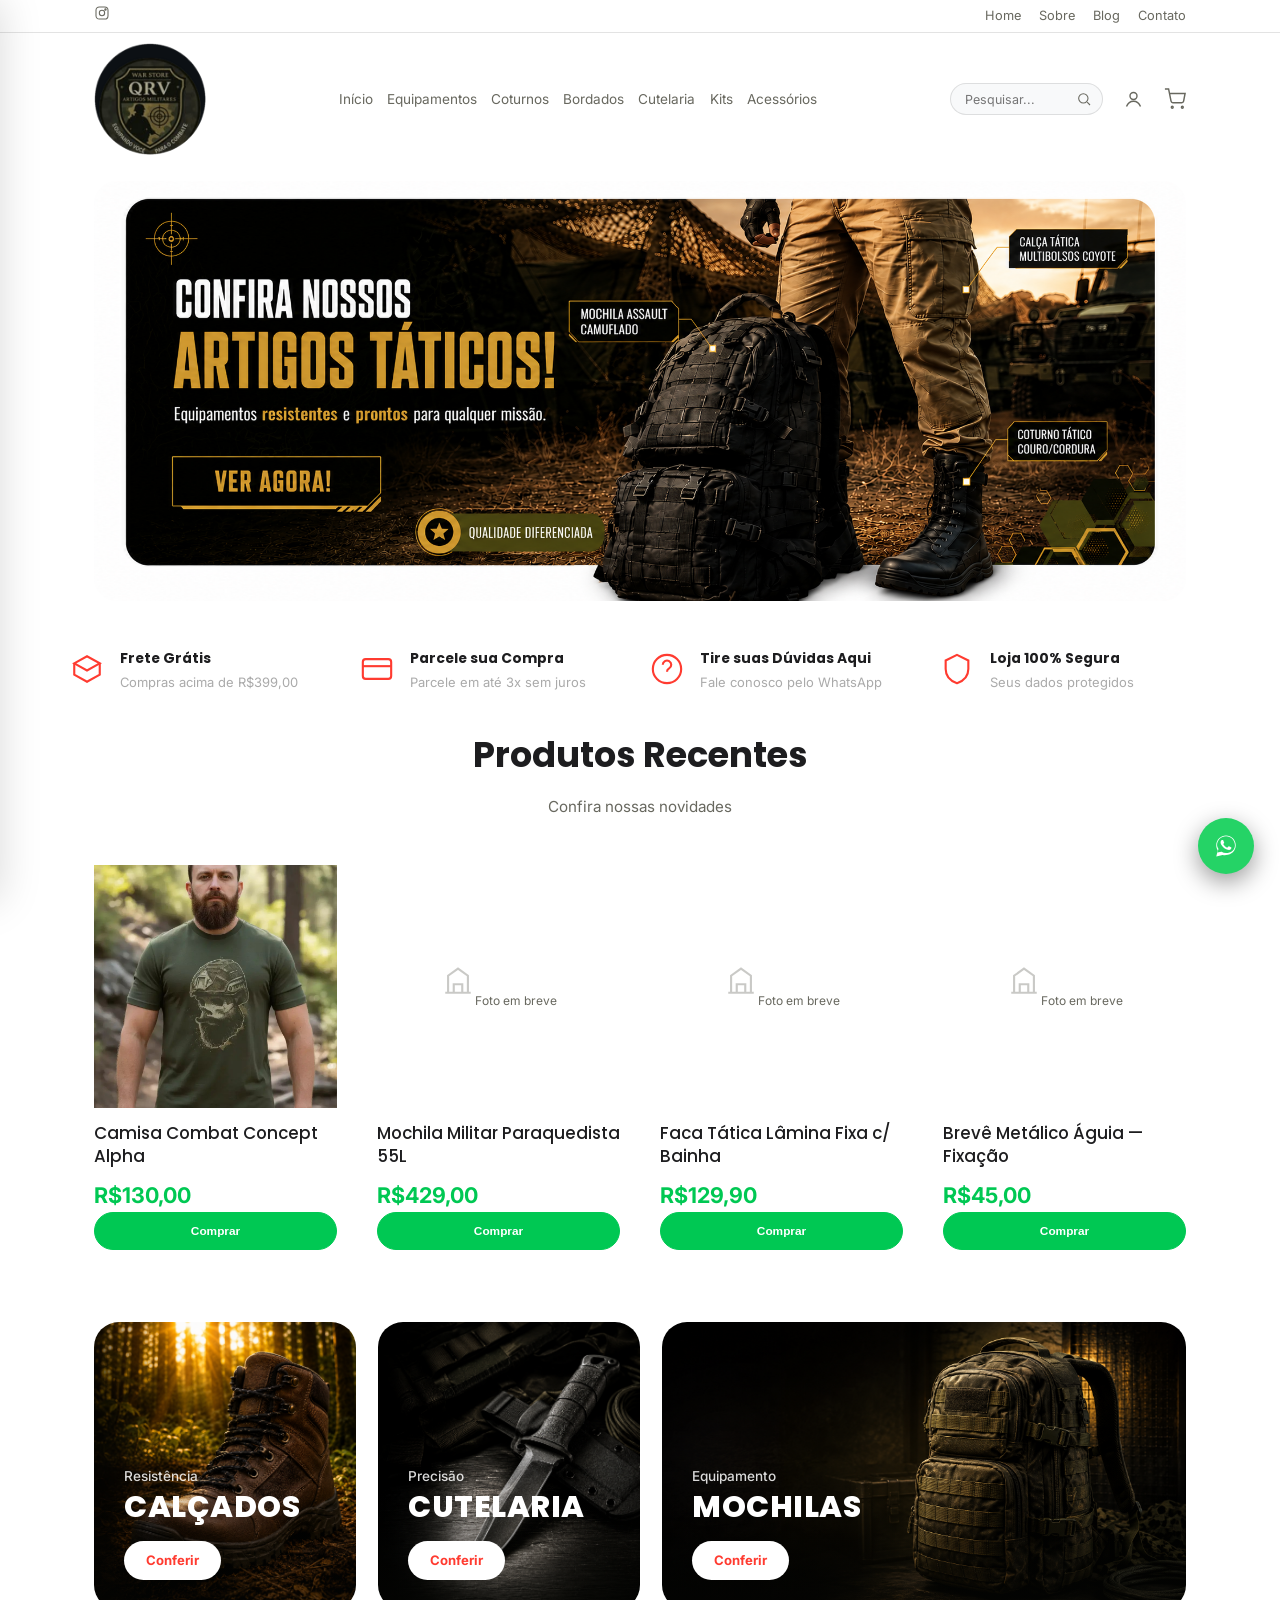
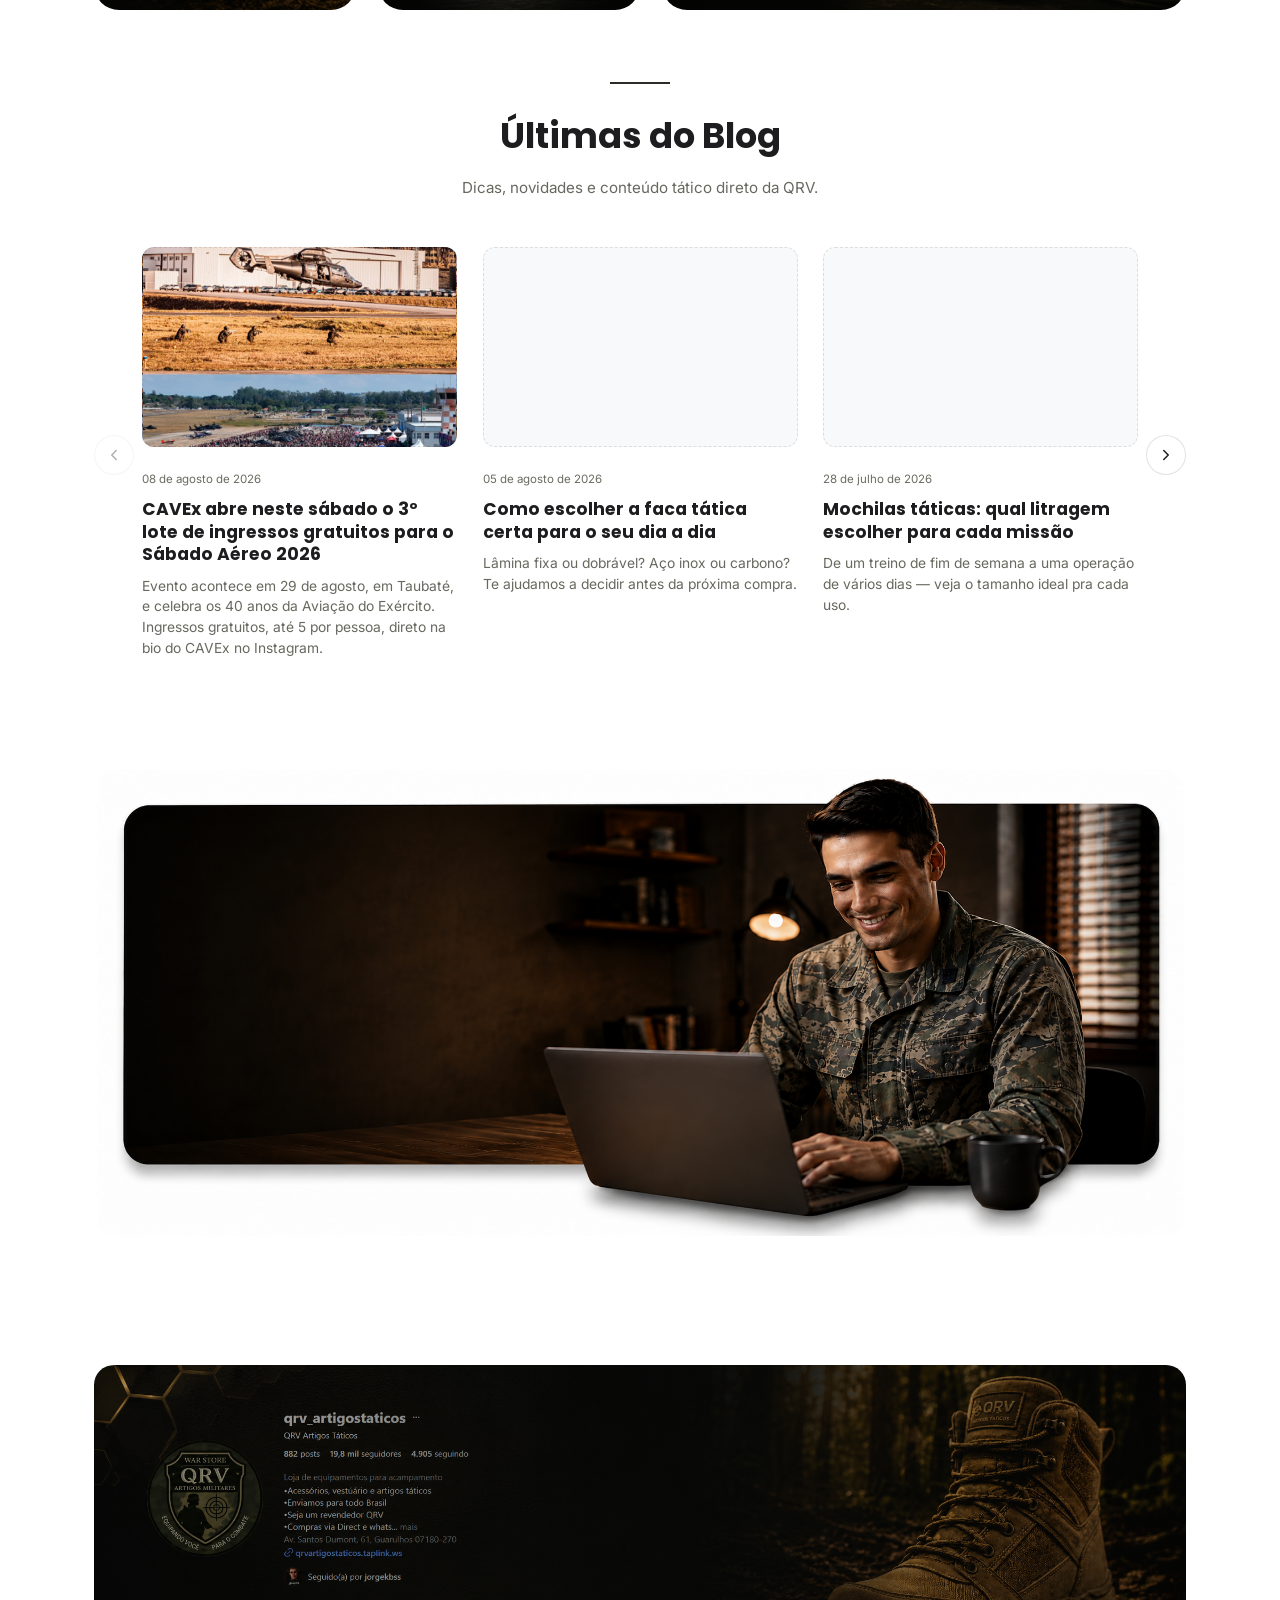
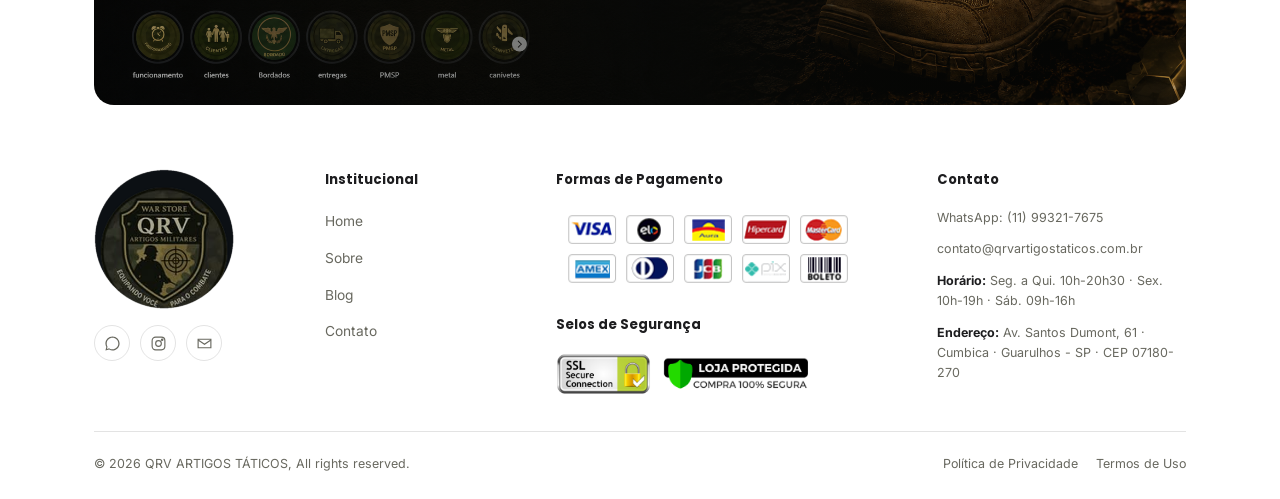
<file: index.html>
<!DOCTYPE html>
<html lang="pt-BR">
<head>
<meta charset="UTF-8">
<meta name="description" content="QRV Artigos Táticos: equipamentos e artigos táticos, fardamento militar, calçados, mochilas, facas e bordado personalizado. Envio para todo o Brasil.">
<link rel="icon" type="image/svg+xml" href="assets/favicon.svg">
<link rel="icon" type="image/png" sizes="32x32" href="assets/favicon-32.png">
<link rel="icon" type="image/png" sizes="192x192" href="assets/favicon-192.png">
<link rel="apple-touch-icon" href="assets/favicon-192.png">
<link rel="shortcut icon" href="assets/favicon.ico">
<meta name="viewport" content="width=device-width, initial-scale=1.0">
<title>QRV Artigos Táticos | Equipando você para o combate</title>
<link rel="preconnect" href="https://fonts.googleapis.com">
<link href="https://fonts.googleapis.com/css2?family=Inter:wght@400;500;600;700;800&family=Oswald:wght@400;500;600;700&family=Poppins:wght@300;400;500;600;700;800;900&display=swap" rel="stylesheet">
<link rel="stylesheet" href="assets/style.css?v=25">
</head>
<body>

<div id="site-header"></div>

  <!-- Banner promocional / carrossel automático -->
  <section class="promo-banner">
    <div class="container">
      <div class="promo-slides" id="promoSlides">
        <div class="promo-slide image-ready active" data-i="0" style="background-image:url('assets/banners/hero-artigos-taticos.png');">
          <a href="produtos.html" class="promo-slide-link" aria-label="Confira nossos artigos táticos"></a>
        </div>
        <div class="promo-slide image-ready" data-i="1" style="background-image:url('assets/banners/hero-protecao-defesa.png');">
          <a href="produtos.html?categoria=protecao" class="promo-slide-link" aria-label="Equipamentos de proteção e defesa"></a>
        </div>
        <div class="promo-slide image-ready" data-i="2" style="background-image:url('assets/banners/hero-bordado.png');">
          <a href="bordados.html" class="promo-slide-link" aria-label="Bordado 100% personalizado"></a>
        </div>
      </div>
      <div class="promo-dots" id="promoDots">
        <span class="active" data-i="0"></span><span data-i="1"></span><span data-i="2"></span>
      </div>
    </div>
  </section>

  <!-- Barra de confiança -->
  <section class="trust-bar">
    <div class="container">
      <div class="trust-item">
        <svg viewBox="0 0 24 24" fill="none" stroke="currentColor" stroke-width="1.5"><path d="M3 8l9-5 9 5-9 5-9-5z"/><path d="M3 8v8l9 5 9-5V8"/></svg>
        <div><strong>Frete Grátis</strong><span>Compras acima de R$399,00</span></div>
      </div>
      <div class="trust-item">
        <svg viewBox="0 0 24 24" fill="none" stroke="currentColor" stroke-width="1.5"><rect x="2" y="5" width="20" height="14" rx="2"/><path d="M2 10h20"/></svg>
        <div><strong>Parcele sua Compra</strong><span>Parcele em até 3x sem juros</span></div>
      </div>
      <div class="trust-item">
        <svg viewBox="0 0 24 24" fill="none" stroke="currentColor" stroke-width="1.5"><path d="M12 19v.01"/><path d="M9 9a3 3 0 1 1 4.5 2.6c-.9.5-1.5 1.1-1.5 2.4"/><circle cx="12" cy="12" r="10"/></svg>
        <div><strong>Tire suas Dúvidas Aqui</strong><span>Fale conosco pelo WhatsApp</span></div>
      </div>
      <div class="trust-item">
        <svg viewBox="0 0 24 24" fill="none" stroke="currentColor" stroke-width="1.5"><path d="M12 2l8 4v6c0 5-3.5 8.5-8 10-4.5-1.5-8-5-8-10V6l8-4z"/></svg>
        <div><strong>Loja 100% Segura</strong><span>Seus dados protegidos</span></div>
      </div>
    </div>
  </section>

  <!-- Produtos Recentes — uma única fileira de 4 cards, igual à Feel -->
  <section class="section tight">
    <div class="container">
      <h2 class="section-title">Produtos Recentes</h2>
      <p class="section-sub">Confira nossas novidades</p>

      <div class="product-grid product-grid-4" id="recentesGrid">
        <article class="example-card product-card">
          <a href="produtos.html?categoria=vestuario">
            <div class="product-photo"><img src="assets/produto-camiseta.jpg" alt="Camisa Combat Concept Alpha" loading="lazy"></div>
            <div class="product-body">
              <h3>Camisa Combat Concept Alpha</h3>
              <p class="loc">Geral · Disponível</p>
              <div class="product-price">R$130,00</div>
            </div>
          </a>
          <button type="button" class="btn-add-cart" onclick="window.location.href='produtos.html'">Comprar</button>
        </article>
        <article class="example-card product-card">
          <a href="produtos.html?categoria=mochilas">
            <div class="product-photo"><div class="ph-wrap"><svg viewBox="0 0 24 24" fill="none" stroke="currentColor" stroke-width="1.5"><path d="M3 21h18M5 21V9l7-5 7 5v12M9 21v-6h6v6"/></svg>Foto em breve</div></div>
            <div class="product-body">
              <h3>Mochila Militar Paraquedista 55L</h3>
              <p class="loc">Exército Brasileiro · Disponível</p>
              <div class="product-price">R$429,00</div>
            </div>
          </a>
          <button type="button" class="btn-add-cart" onclick="window.location.href='produtos.html'">Comprar</button>
        </article>
        <article class="example-card product-card">
          <a href="produtos.html?categoria=facas">
            <div class="product-photo"><div class="ph-wrap"><svg viewBox="0 0 24 24" fill="none" stroke="currentColor" stroke-width="1.5"><path d="M3 21h18M5 21V9l7-5 7 5v12M9 21v-6h6v6"/></svg>Foto em breve</div></div>
            <div class="product-body">
              <h3>Faca Tática Lâmina Fixa c/ Bainha</h3>
              <p class="loc">Geral · Disponível</p>
              <div class="product-price">R$129,90</div>
            </div>
          </a>
          <button type="button" class="btn-add-cart" onclick="window.location.href='produtos.html'">Comprar</button>
        </article>
        <article class="example-card product-card">
          <a href="produtos.html?categoria=insignias">
            <div class="product-photo"><div class="ph-wrap"><svg viewBox="0 0 24 24" fill="none" stroke="currentColor" stroke-width="1.5"><path d="M3 21h18M5 21V9l7-5 7 5v12M9 21v-6h6v6"/></svg>Foto em breve</div></div>
            <div class="product-body">
              <h3>Brevê Metálico Águia — Fixação</h3>
              <p class="loc">Aeronáutica · Disponível</p>
              <div class="product-price">R$45,00</div>
            </div>
          </a>
          <button type="button" class="btn-add-cart" onclick="window.location.href='produtos.html'">Comprar</button>
        </article>
      </div>
    </div>
  </section>

  <!-- Mosaico de categorias — 3 cards (escuro / amarelo / vermelho), igual à Feel -->
  <section class="section tight">
    <div class="container">
      <div class="category-mosaic">
        <a class="mosaic-tile" href="produtos.html?categoria=calcados" aria-label="Ver Calçados" style="--tile-bg:url('banner-categoria-calcados.png');">
          <div class="mosaic-tile-content">
            <span class="mosaic-eyebrow">Resistência</span>
            <h3 class="mosaic-title">Calçados</h3>
            <span class="mosaic-conferir">Conferir</span>
          </div>
        </a>
        <a class="mosaic-tile" href="produtos.html?categoria=facas" aria-label="Ver Cutelaria" style="--tile-bg:url('banner-categoria-cutelaria.png');">
          <div class="mosaic-tile-content">
            <span class="mosaic-eyebrow">Precisão</span>
            <h3 class="mosaic-title">Cutelaria</h3>
            <span class="mosaic-conferir">Conferir</span>
          </div>
        </a>
        <a class="mosaic-tile" href="produtos.html?categoria=mochilas" aria-label="Ver Mochilas" style="--tile-bg:url('banner-categoria-mochilas.png');">
          <div class="mosaic-tile-content">
            <span class="mosaic-eyebrow">Equipamento</span>
            <h3 class="mosaic-title">Mochilas</h3>
            <span class="mosaic-conferir">Conferir</span>
          </div>
        </a>
      </div>
    </div>
  </section>

  <!-- Últimas do Blog -->
  <section class="section tight" id="blog">
    <div class="container">
      <div class="gold-rule"></div>
      <h2 class="section-title">Últimas do Blog</h2>
      <p class="section-sub">Dicas, novidades e conteúdo tático direto da QRV.</p>

      <div class="blog-carousel">
        <button type="button" class="blog-carousel-arrow prev" id="blogPrev" aria-label="Notícias anteriores">
          <svg viewBox="0 0 24 24" fill="none" stroke="currentColor" stroke-width="2" stroke-linecap="round" stroke-linejoin="round"><path d="M15 18l-6-6 6-6"/></svg>
        </button>
        <div class="blog-grid" id="blogGrid">
          <article class="blog-card">
            <a href="blog-cavex-sabado-aereo.html" class="blog-card-photo" style="background-image:url('assets/blog-cavex-sabado-aereo.png');"></a>
            <div class="blog-card-body">
              <span class="blog-card-date">08 de agosto de 2026</span>
              <h3><a href="blog-cavex-sabado-aereo.html">CAVEx abre neste sábado o 3º lote de ingressos gratuitos para o Sábado Aéreo 2026</a></h3>
              <p>Evento acontece em 29 de agosto, em Taubaté, e celebra os 40 anos da Aviação do Exército. Ingressos gratuitos, até 5 por pessoa, direto na bio do CAVEx no Instagram.</p>
            </div>
          </article>
          <article class="blog-card">
            <a href="blog-escolher-faca-tatica.html" class="blog-card-photo"></a>
            <div class="blog-card-body">
              <span class="blog-card-date">05 de agosto de 2026</span>
              <h3><a href="blog-escolher-faca-tatica.html">Como escolher a faca tática certa para o seu dia a dia</a></h3>
              <p>Lâmina fixa ou dobrável? Aço inox ou carbono? Te ajudamos a decidir antes da próxima compra.</p>
            </div>
          </article>
          <article class="blog-card">
            <a href="blog-mochilas-taticas-litragem.html" class="blog-card-photo"></a>
            <div class="blog-card-body">
              <span class="blog-card-date">28 de julho de 2026</span>
              <h3><a href="blog-mochilas-taticas-litragem.html">Mochilas táticas: qual litragem escolher para cada missão</a></h3>
              <p>De um treino de fim de semana a uma operação de vários dias — veja o tamanho ideal pra cada uso.</p>
            </div>
          </article>
          <article class="blog-card">
            <a href="bordados.html" class="blog-card-photo"></a>
            <div class="blog-card-body">
              <span class="blog-card-date">14 de julho de 2026</span>
              <h3><a href="bordados.html">Bordado personalizado: tudo que você precisa saber antes de pedir</a></h3>
              <p>Nome de guerra, tipo sanguíneo e insígnias — entenda como funciona o processo na QRV.</p>
            </div>
          </article>
        </div>
        <button type="button" class="blog-carousel-arrow next" id="blogNext" aria-label="Próximas notícias">
          <svg viewBox="0 0 24 24" fill="none" stroke="currentColor" stroke-width="2" stroke-linecap="round" stroke-linejoin="round"><path d="M9 18l6-6-6-6"/></svg>
        </button>
      </div>
    </div>
  </section>

  <section class="newsletter-band">
    <div class="container">
      <div class="newsletter-card">
        <div class="newsletter-card-text">
          <h3>Receba Todas<br class="desktop-only-br"> as Novidades</h3>
          <p>Cadastre-se para receber ofertas exclusivas e lançamentos em primeira mão.</p>
        </div>
        <form class="newsletter" id="newsletterForm">
          <input type="email" placeholder="Digite seu e-mail" required>
          <button type="submit">Inscreva-se</button>
        </form>
      </div>
    </div>
  </section>

  <section class="instagram-band">
    <div class="container">
      <div class="instagram-cta">
        <div class="instagram-cta-overlay">
          <h2>Siga Nosso Instagram</h2>
          <a href="https://instagram.com/qrv_artigostaticos" target="_blank" rel="noopener" class="btn-ig-seguir">Seguir</a>
        </div>
      </div>
    </div>
  </section>

<div id="site-footer"></div>

<script src="assets/components.js"></script>
<script src="assets/site.js"></script>
<script type="module" src="assets/chatbot.js"></script><script type="module" src="assets/cart.js"></script>
<script>
  // Carrossel automático do banner promocional (3 slides)
  (function () {
    const slides = document.querySelectorAll('#promoSlides .promo-slide');
    const dots = document.querySelectorAll('#promoDots span');
    if (slides.length === 0) return;
    let atual = 0;
    function irPara(i) {
      slides[atual].classList.remove('active');
      dots[atual]?.classList.remove('active');
      atual = (i + slides.length) % slides.length;
      slides[atual].classList.add('active');
      dots[atual]?.classList.add('active');
    }
    let timer = setInterval(() => irPara(atual + 1), 5000);
    dots.forEach(dot => {
      dot.addEventListener('click', () => {
        irPara(Number(dot.dataset.i));
        clearInterval(timer);
        timer = setInterval(() => irPara(atual + 1), 5000);
      });
    });
  })();
</script>
<script type="module">
  import { fetchProdutos, productCardHTML } from './assets/supabase-client.js';

  // "Produtos Recentes" — uma única fileira com exatamente 4 produtos, igual à Feel
  async function loadProdutosRecentes() {
    const recentes = await fetchProdutos({ limit: 4 });
    if (recentes.length > 0) {
      const grid = document.getElementById('recentesGrid');
      grid.innerHTML = recentes.map(p => productCardHTML(p)).join('');
    }
  }

  loadProdutosRecentes();
</script>
</body>
</html>
</file>
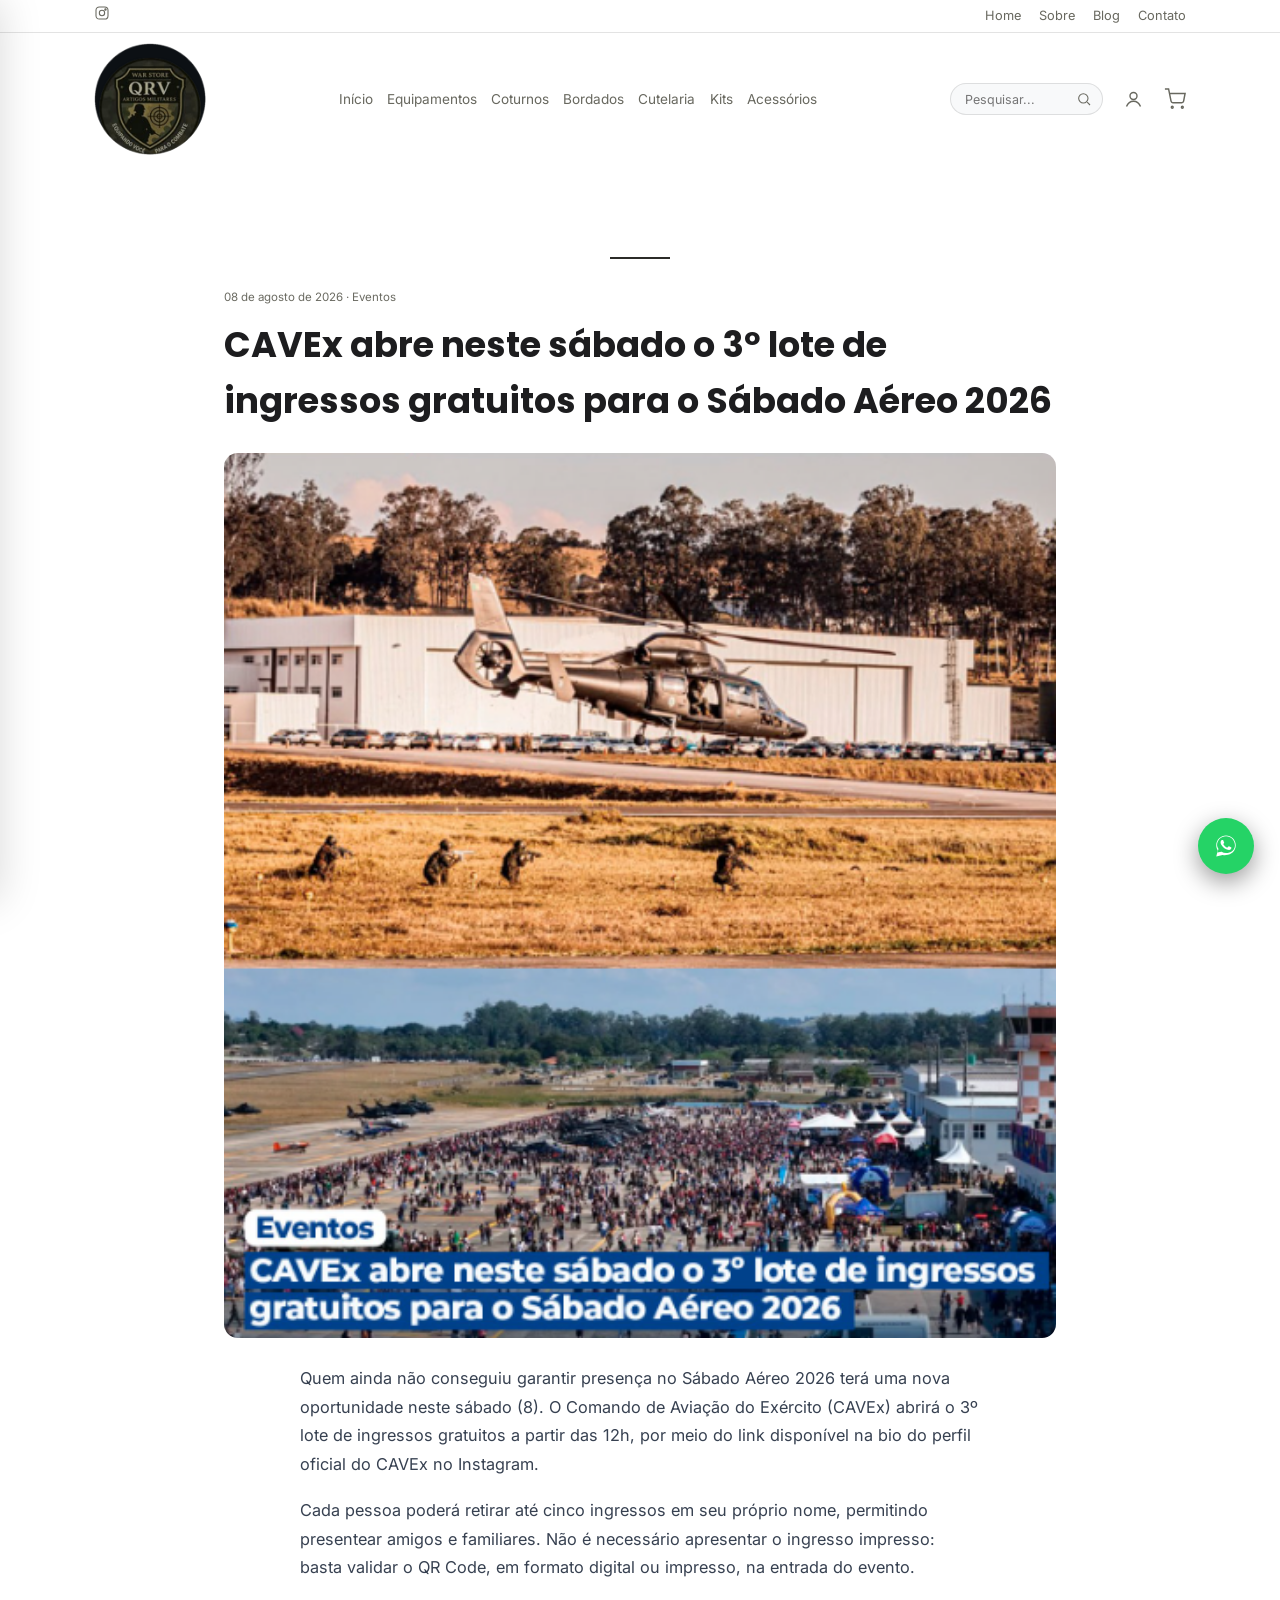
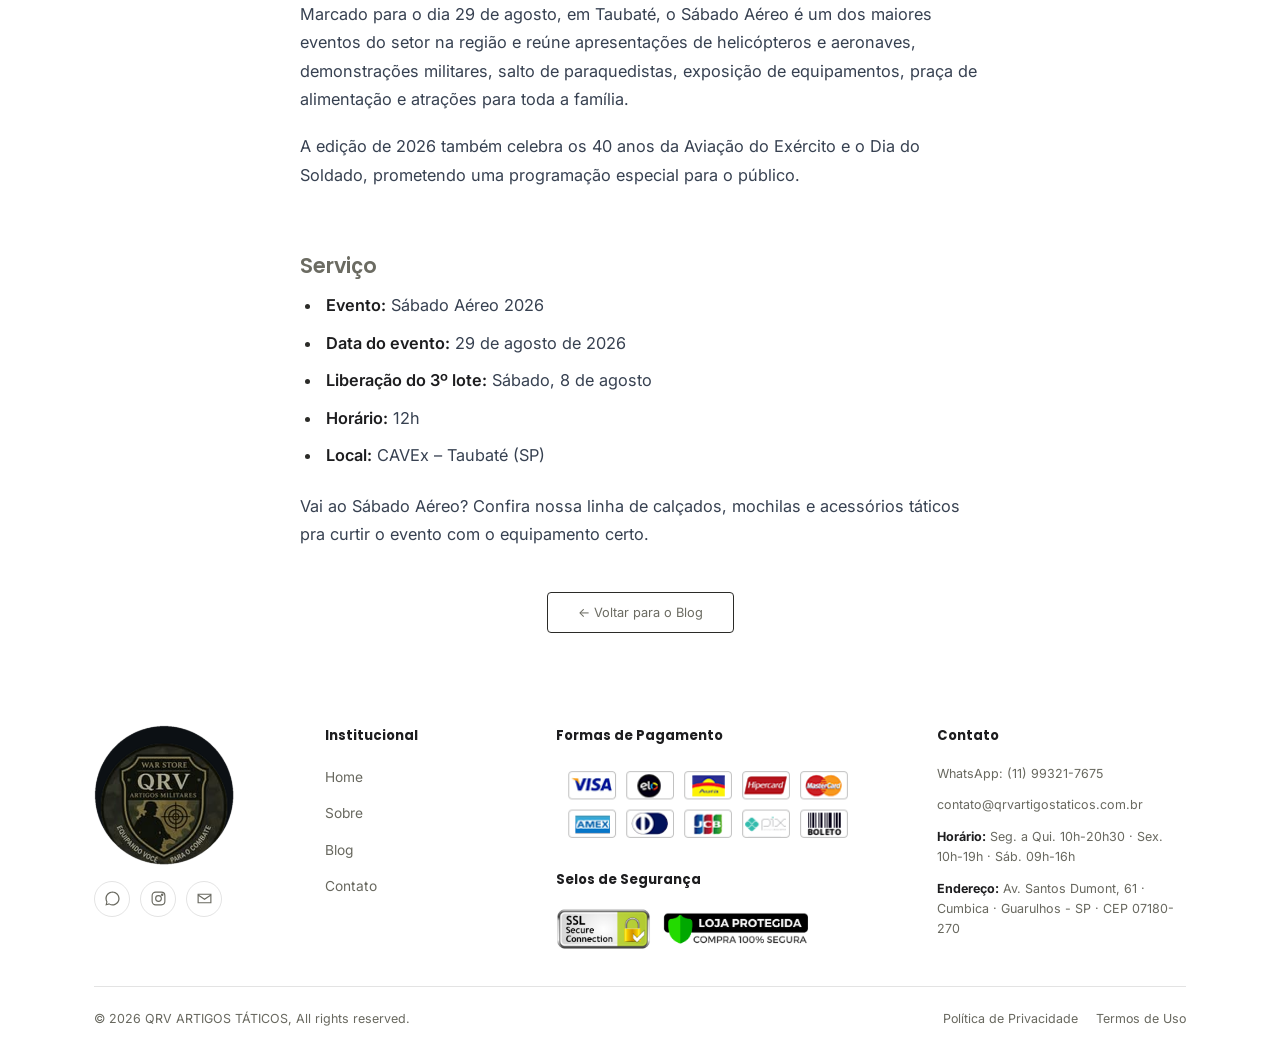
<file: blog-cavex-sabado-aereo.html>
<!DOCTYPE html>
<html lang="pt-BR">
<head>
<meta charset="UTF-8">
<meta name="description" content="CAVEx abre o 3º lote de ingressos para o Sábado Aéreo 2026 — saiba como comprar e o que esperar do evento, no blog da QRV Artigos Táticos.">
<link rel="icon" type="image/svg+xml" href="assets/favicon.svg">
<link rel="icon" type="image/png" sizes="32x32" href="assets/favicon-32.png">
<link rel="icon" type="image/png" sizes="192x192" href="assets/favicon-192.png">
<link rel="apple-touch-icon" href="assets/favicon-192.png">
<link rel="shortcut icon" href="assets/favicon.ico">
<meta name="viewport" content="width=device-width, initial-scale=1.0">
<title>CAVEx abre 3º lote de ingressos para o Sábado Aéreo 2026 | Blog QRV</title>
<link rel="preconnect" href="https://fonts.googleapis.com">
<link href="https://fonts.googleapis.com/css2?family=Inter:wght@400;500;600;700;800&family=Oswald:wght@400;500;600;700&family=Poppins:wght@300;400;500;600;700;800;900&display=swap" rel="stylesheet">
<link rel="stylesheet" href="assets/style.css?v=25">
</head>
<body>

<div id="site-header"></div>

  <section class="page-header"><div class="container"></div></section>

  <section class="section tight">
    <div class="container" style="max-width:880px;">
      <div class="gold-rule"></div>
      <span class="blog-card-date">08 de agosto de 2026 · Eventos</span>
      <h1 class="section-title" style="text-align:left;margin-top:8px;">CAVEx abre neste sábado o 3º lote de ingressos gratuitos para o Sábado Aéreo 2026</h1>

      <img src="assets/blog-cavex-sabado-aereo.png" alt="Sábado Aéreo 2026 - CAVEx" style="width:100%;height:auto;border-radius:14px;margin-top:24px;display:block;">

      <div class="descricao-produto" style="font-size:1.02rem;margin-top:26px;">
        <p>Quem ainda não conseguiu garantir presença no Sábado Aéreo 2026 terá uma nova oportunidade neste sábado (8). O Comando de Aviação do Exército (CAVEx) abrirá o 3º lote de ingressos gratuitos a partir das 12h, por meio do link disponível na bio do perfil oficial do CAVEx no Instagram.</p>

        <p>Cada pessoa poderá retirar até cinco ingressos em seu próprio nome, permitindo presentear amigos e familiares. Não é necessário apresentar o ingresso impresso: basta validar o QR Code, em formato digital ou impresso, na entrada do evento.</p>

        <p>Marcado para o dia 29 de agosto, em Taubaté, o Sábado Aéreo é um dos maiores eventos do setor na região e reúne apresentações de helicópteros e aeronaves, demonstrações militares, salto de paraquedistas, exposição de equipamentos, praça de alimentação e atrações para toda a família.</p>

        <p>A edição de 2026 também celebra os 40 anos da Aviação do Exército e o Dia do Soldado, prometendo uma programação especial para o público.</p>

        <hr>

        <h3>Serviço</h3>
        <ul>
          <li><strong>Evento:</strong> Sábado Aéreo 2026</li>
          <li><strong>Data do evento:</strong> 29 de agosto de 2026</li>
          <li><strong>Liberação do 3º lote:</strong> Sábado, 8 de agosto</li>
          <li><strong>Horário:</strong> 12h</li>
          <li><strong>Local:</strong> CAVEx – Taubaté (SP)</li>
        </ul>

        <p>Vai ao Sábado Aéreo? Confira nossa linha de calçados, mochilas e acessórios táticos pra curtir o evento com o equipamento certo.</p>
      </div>

      <div class="center-btn">
        <a href="index.html#blog" class="btn-outline">← Voltar para o Blog</a>
      </div>
    </div>
  </section>

<div id="site-footer"></div>

<script src="assets/components.js"></script>
<script src="assets/site.js"></script>
<script type="module" src="assets/chatbot.js"></script><script type="module" src="assets/cart.js"></script>
</body>
</html>
</file>
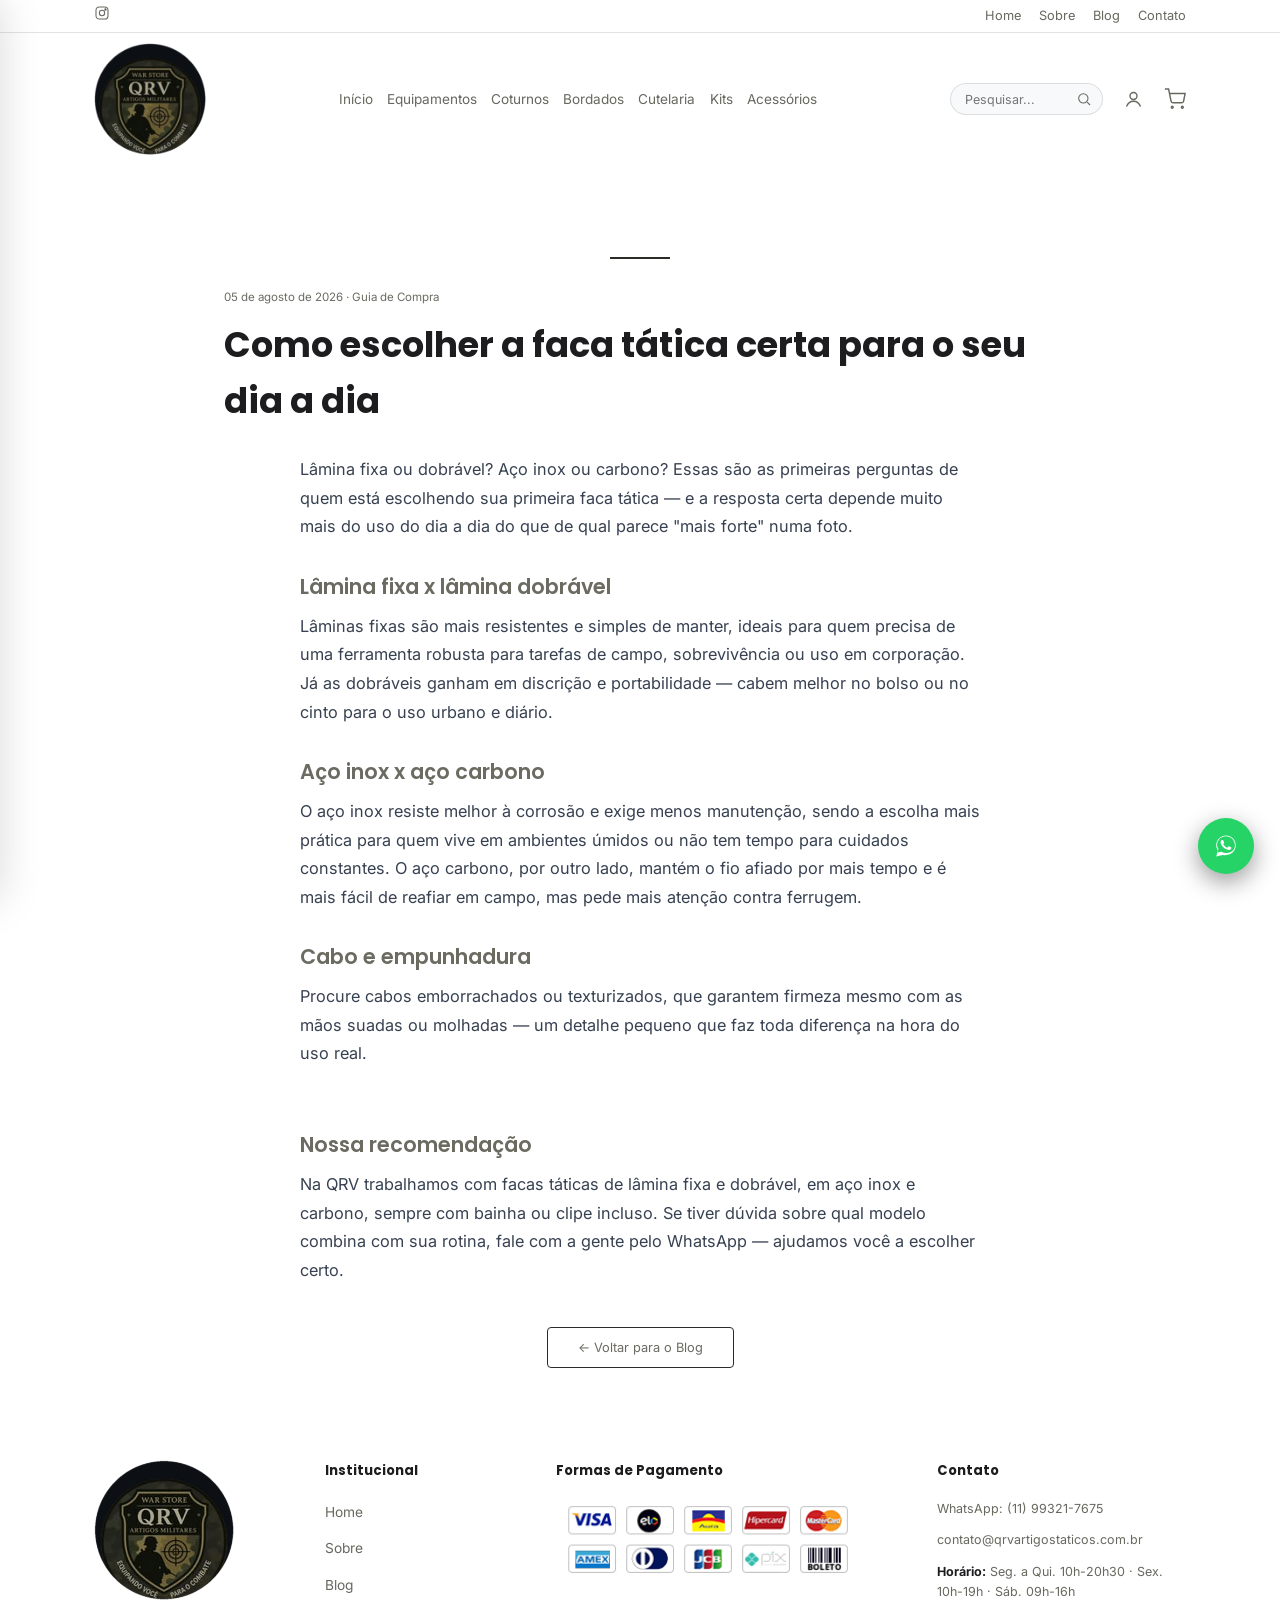
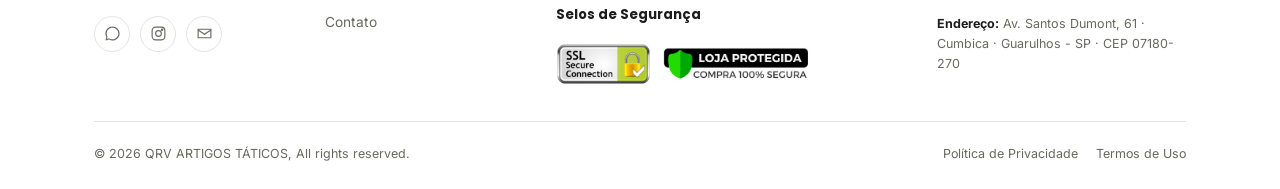
<file: blog-escolher-faca-tatica.html>
<!DOCTYPE html>
<html lang="pt-BR">
<head>
<meta charset="UTF-8">
<meta name="description" content="Guia completo para escolher a faca tática ideal para o seu dia a dia — tipos de lâmina, material e uso, no blog da QRV Artigos Táticos.">
<link rel="icon" type="image/svg+xml" href="assets/favicon.svg">
<link rel="icon" type="image/png" sizes="32x32" href="assets/favicon-32.png">
<link rel="icon" type="image/png" sizes="192x192" href="assets/favicon-192.png">
<link rel="apple-touch-icon" href="assets/favicon-192.png">
<link rel="shortcut icon" href="assets/favicon.ico">
<meta name="viewport" content="width=device-width, initial-scale=1.0">
<title>Como escolher a faca tática certa para o seu dia a dia | Blog QRV</title>
<link rel="preconnect" href="https://fonts.googleapis.com">
<link href="https://fonts.googleapis.com/css2?family=Inter:wght@400;500;600;700;800&family=Oswald:wght@400;500;600;700&family=Poppins:wght@300;400;500;600;700;800;900&display=swap" rel="stylesheet">
<link rel="stylesheet" href="assets/style.css?v=25">
</head>
<body>

<div id="site-header"></div>

  <section class="page-header"><div class="container"></div></section>

  <section class="section tight">
    <div class="container" style="max-width:880px;">
      <div class="gold-rule"></div>
      <span class="blog-card-date">05 de agosto de 2026 · Guia de Compra</span>
      <h1 class="section-title" style="text-align:left;margin-top:8px;">Como escolher a faca tática certa para o seu dia a dia</h1>

      <div class="descricao-produto" style="font-size:1.02rem;margin-top:26px;">
        <p>Lâmina fixa ou dobrável? Aço inox ou carbono? Essas são as primeiras perguntas de quem está escolhendo sua primeira faca tática — e a resposta certa depende muito mais do uso do dia a dia do que de qual parece "mais forte" numa foto.</p>

        <h3>Lâmina fixa x lâmina dobrável</h3>
        <p>Lâminas fixas são mais resistentes e simples de manter, ideais para quem precisa de uma ferramenta robusta para tarefas de campo, sobrevivência ou uso em corporação. Já as dobráveis ganham em discrição e portabilidade — cabem melhor no bolso ou no cinto para o uso urbano e diário.</p>

        <h3>Aço inox x aço carbono</h3>
        <p>O aço inox resiste melhor à corrosão e exige menos manutenção, sendo a escolha mais prática para quem vive em ambientes úmidos ou não tem tempo para cuidados constantes. O aço carbono, por outro lado, mantém o fio afiado por mais tempo e é mais fácil de reafiar em campo, mas pede mais atenção contra ferrugem.</p>

        <h3>Cabo e empunhadura</h3>
        <p>Procure cabos emborrachados ou texturizados, que garantem firmeza mesmo com as mãos suadas ou molhadas — um detalhe pequeno que faz toda diferença na hora do uso real.</p>

        <hr>

        <h3>Nossa recomendação</h3>
        <p>Na QRV trabalhamos com facas táticas de lâmina fixa e dobrável, em aço inox e carbono, sempre com bainha ou clipe incluso. Se tiver dúvida sobre qual modelo combina com sua rotina, fale com a gente pelo WhatsApp — ajudamos você a escolher certo.</p>
      </div>

      <div class="center-btn">
        <a href="index.html#blog" class="btn-outline">← Voltar para o Blog</a>
      </div>
    </div>
  </section>

<div id="site-footer"></div>

<script src="assets/components.js"></script>
<script src="assets/site.js"></script>
<script type="module" src="assets/chatbot.js"></script><script type="module" src="assets/cart.js"></script>
</body>
</html>
</file>
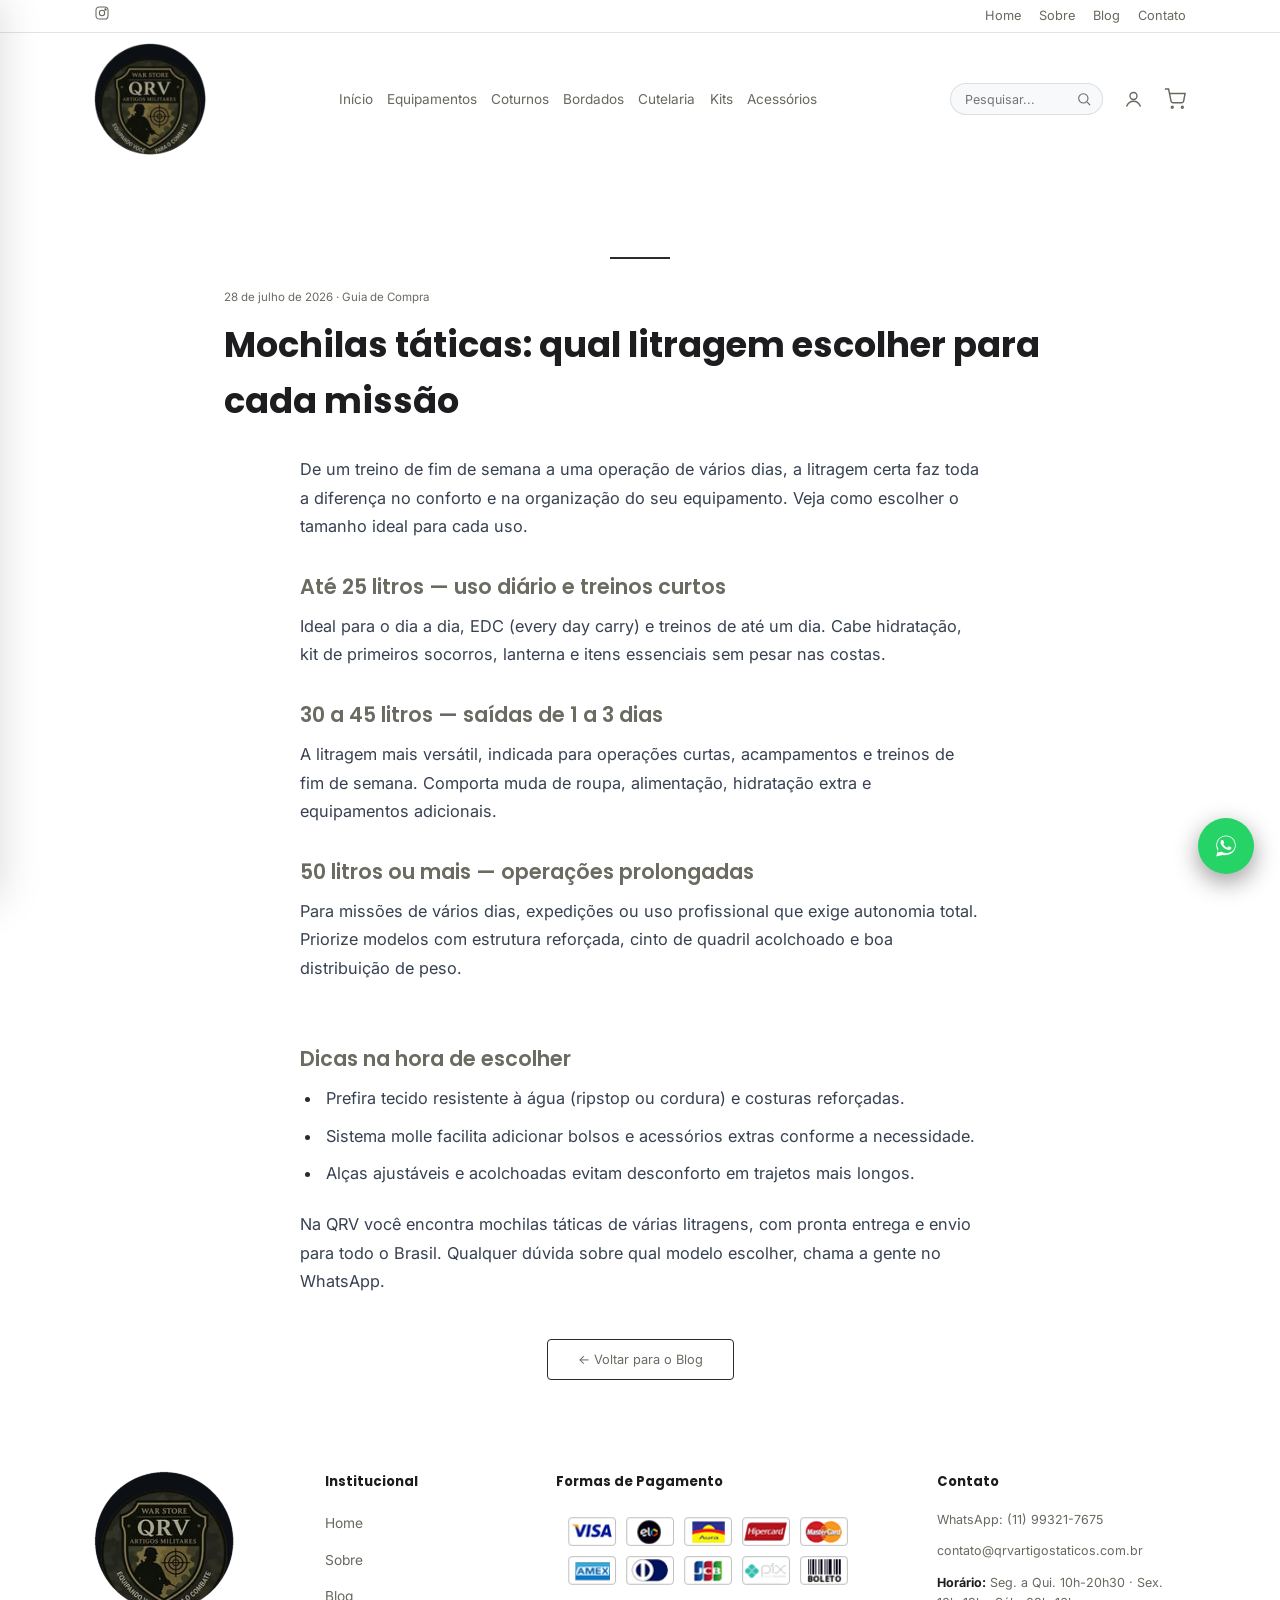
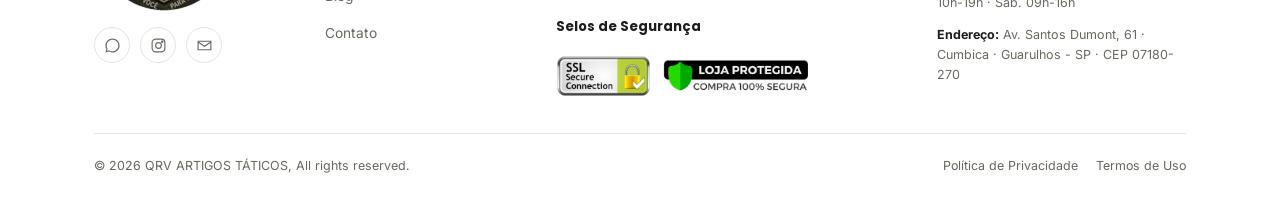
<file: blog-mochilas-taticas-litragem.html>
<!DOCTYPE html>
<html lang="pt-BR">
<head>
<meta charset="UTF-8">
<meta name="description" content="Descubra qual litragem de mochila tática escolher para cada tipo de missão ou atividade, no blog da QRV Artigos Táticos.">
<link rel="icon" type="image/svg+xml" href="assets/favicon.svg">
<link rel="icon" type="image/png" sizes="32x32" href="assets/favicon-32.png">
<link rel="icon" type="image/png" sizes="192x192" href="assets/favicon-192.png">
<link rel="apple-touch-icon" href="assets/favicon-192.png">
<link rel="shortcut icon" href="assets/favicon.ico">
<meta name="viewport" content="width=device-width, initial-scale=1.0">
<title>Mochilas táticas: qual litragem escolher para cada missão | Blog QRV</title>
<link rel="preconnect" href="https://fonts.googleapis.com">
<link href="https://fonts.googleapis.com/css2?family=Inter:wght@400;500;600;700;800&family=Oswald:wght@400;500;600;700&family=Poppins:wght@300;400;500;600;700;800;900&display=swap" rel="stylesheet">
<link rel="stylesheet" href="assets/style.css?v=25">
</head>
<body>

<div id="site-header"></div>

  <section class="page-header"><div class="container"></div></section>

  <section class="section tight">
    <div class="container" style="max-width:880px;">
      <div class="gold-rule"></div>
      <span class="blog-card-date">28 de julho de 2026 · Guia de Compra</span>
      <h1 class="section-title" style="text-align:left;margin-top:8px;">Mochilas táticas: qual litragem escolher para cada missão</h1>

      <div class="descricao-produto" style="font-size:1.02rem;margin-top:26px;">
        <p>De um treino de fim de semana a uma operação de vários dias, a litragem certa faz toda a diferença no conforto e na organização do seu equipamento. Veja como escolher o tamanho ideal para cada uso.</p>

        <h3>Até 25 litros — uso diário e treinos curtos</h3>
        <p>Ideal para o dia a dia, EDC (every day carry) e treinos de até um dia. Cabe hidratação, kit de primeiros socorros, lanterna e itens essenciais sem pesar nas costas.</p>

        <h3>30 a 45 litros — saídas de 1 a 3 dias</h3>
        <p>A litragem mais versátil, indicada para operações curtas, acampamentos e treinos de fim de semana. Comporta muda de roupa, alimentação, hidratação extra e equipamentos adicionais.</p>

        <h3>50 litros ou mais — operações prolongadas</h3>
        <p>Para missões de vários dias, expedições ou uso profissional que exige autonomia total. Priorize modelos com estrutura reforçada, cinto de quadril acolchoado e boa distribuição de peso.</p>

        <hr>

        <h3>Dicas na hora de escolher</h3>
        <ul>
          <li>Prefira tecido resistente à água (ripstop ou cordura) e costuras reforçadas.</li>
          <li>Sistema molle facilita adicionar bolsos e acessórios extras conforme a necessidade.</li>
          <li>Alças ajustáveis e acolchoadas evitam desconforto em trajetos mais longos.</li>
        </ul>

        <p>Na QRV você encontra mochilas táticas de várias litragens, com pronta entrega e envio para todo o Brasil. Qualquer dúvida sobre qual modelo escolher, chama a gente no WhatsApp.</p>
      </div>

      <div class="center-btn">
        <a href="index.html#blog" class="btn-outline">← Voltar para o Blog</a>
      </div>
    </div>
  </section>

<div id="site-footer"></div>

<script src="assets/components.js"></script>
<script src="assets/site.js"></script>
<script type="module" src="assets/chatbot.js"></script><script type="module" src="assets/cart.js"></script>
</body>
</html>
</file>
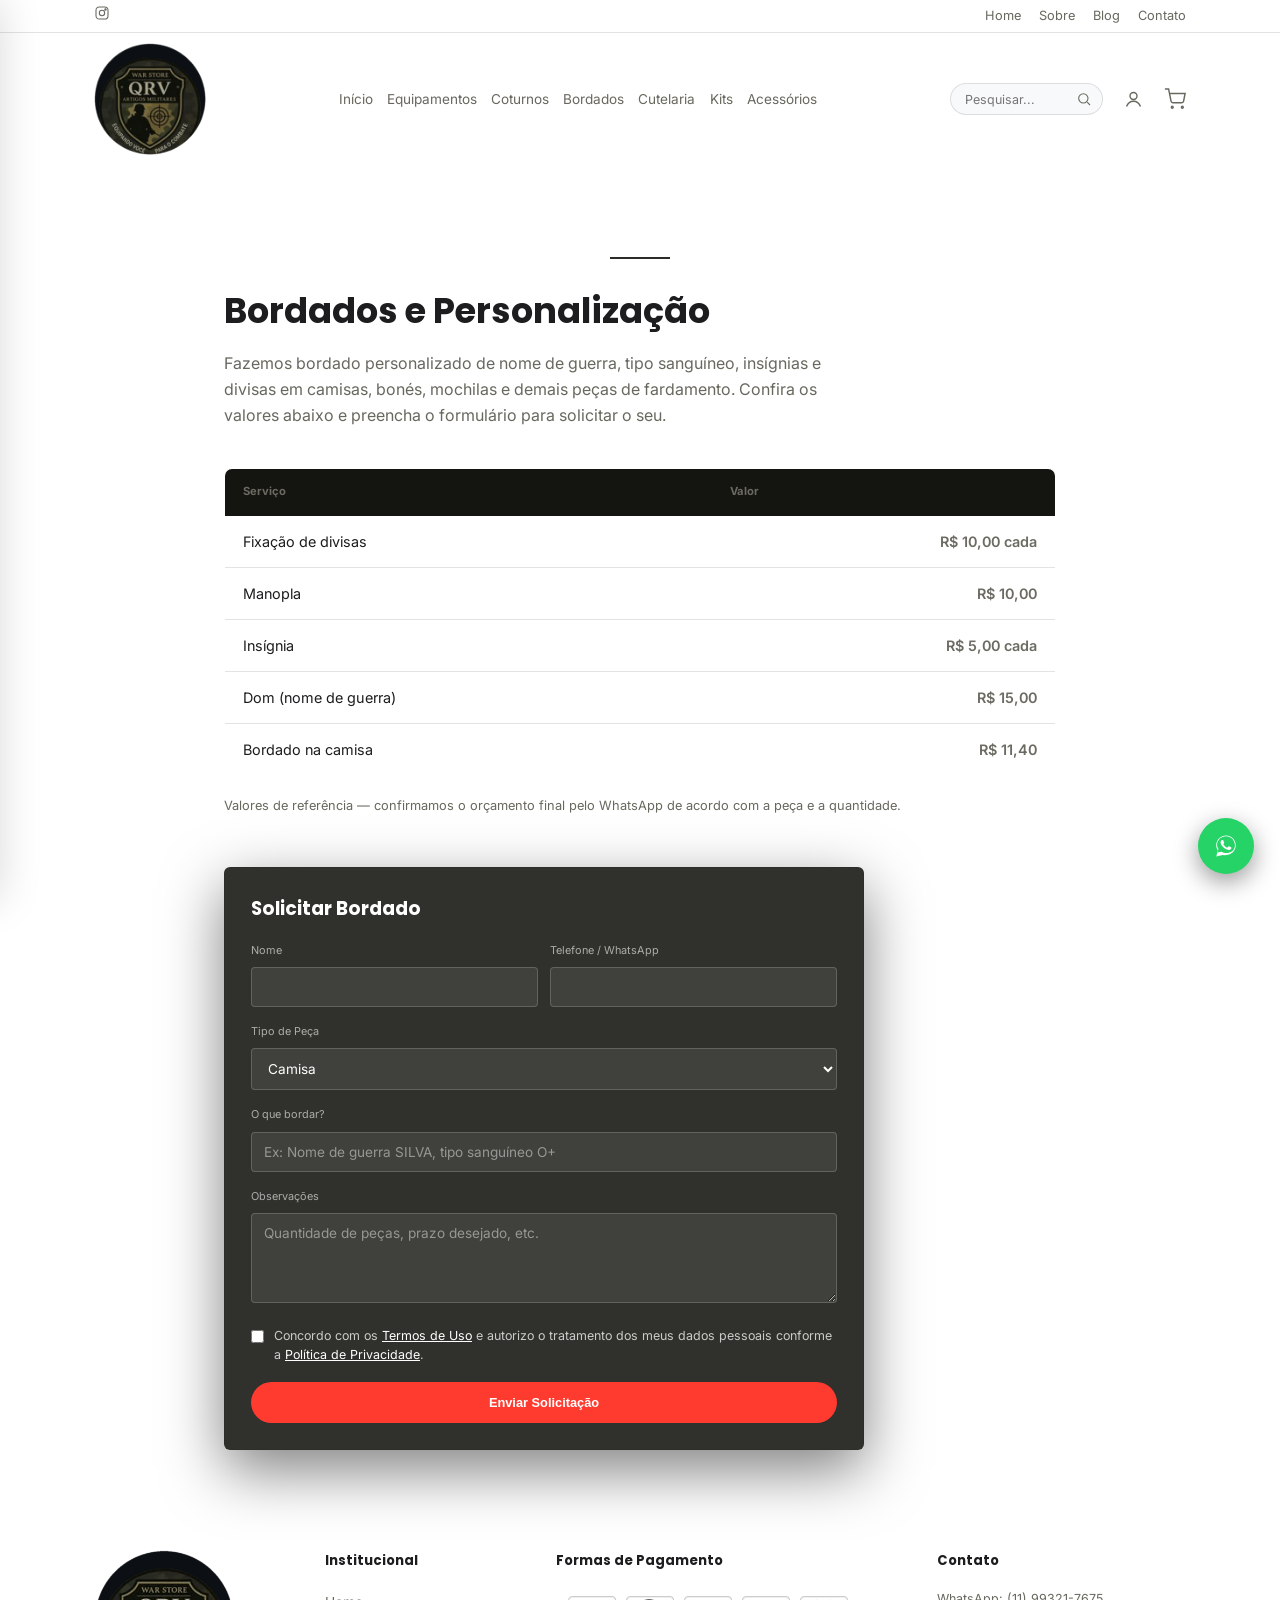
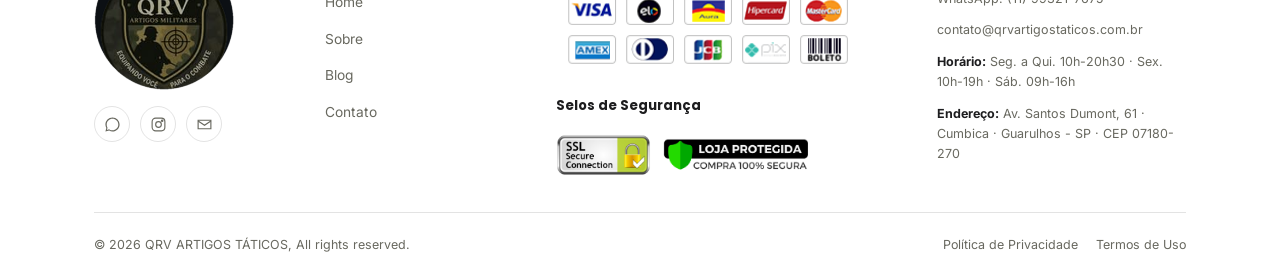
<file: bordados.html>
<!DOCTYPE html>
<html lang="pt-BR">
<head>
<meta charset="UTF-8">
<meta name="description" content="Bordado personalizado para fardamento militar e tático: nome de guerra, tipo sanguíneo, insígnias e mais. Solicite seu orçamento com a QRV Artigos Táticos.">
<link rel="icon" type="image/svg+xml" href="assets/favicon.svg">
<link rel="icon" type="image/png" sizes="32x32" href="assets/favicon-32.png">
<link rel="icon" type="image/png" sizes="192x192" href="assets/favicon-192.png">
<link rel="apple-touch-icon" href="assets/favicon-192.png">
<link rel="shortcut icon" href="assets/favicon.ico">
<meta name="viewport" content="width=device-width, initial-scale=1.0">
<title>Bordados e Personalização | QRV Artigos Táticos</title>
<link rel="preconnect" href="https://fonts.googleapis.com">
<link href="https://fonts.googleapis.com/css2?family=Inter:wght@400;500;600;700;800&family=Oswald:wght@400;500;600;700&family=Poppins:wght@300;400;500;600;700;800;900&display=swap" rel="stylesheet">
<link rel="stylesheet" href="assets/style.css?v=25">
</head>
<body>

<div id="site-header"></div>

  <section class="page-header"><div class="container"></div></section>

  <section class="section tight">
    <div class="container" style="max-width:880px;">
      <div class="gold-rule"></div>
      <h1 class="section-title" style="text-align:left;">Bordados e Personalização</h1>
      <p style="color:var(--text-muted);max-width:65ch;margin-bottom:40px;">
        Fazemos bordado personalizado de nome de guerra, tipo sanguíneo, insígnias e divisas em camisas, bonés, mochilas e demais peças de fardamento. Confira os valores abaixo e preencha o formulário para solicitar o seu.
      </p>

      <table class="price-table">
        <thead>
          <tr><th>Serviço</th><th>Valor</th></tr>
        </thead>
        <tbody>
          <tr><td>Fixação de divisas</td><td>R$ 10,00 cada</td></tr>
          <tr><td>Manopla</td><td>R$ 10,00</td></tr>
          <tr><td>Insígnia</td><td>R$ 5,00 cada</td></tr>
          <tr><td>Dom (nome de guerra)</td><td>R$ 15,00</td></tr>
          <tr><td>Bordado na camisa</td><td>R$ 11,40</td></tr>
        </tbody>
      </table>
      <p style="color:var(--text-muted);font-size:.8rem;margin-bottom:50px;">Valores de referência — confirmamos o orçamento final pelo WhatsApp de acordo com a peça e a quantidade.</p>

      <div class="search-panel" style="max-width:640px;">
        <h3 style="margin-bottom:18px;">Solicitar Bordado</h3>
        <form id="formBordado">
          <div class="form-row form-group">
            <div class="field"><label>Nome</label><input type="text" name="nome" required></div>
            <div class="field"><label>Telefone / WhatsApp</label><input type="tel" name="telefone" required></div>
          </div>
          <div class="form-group">
            <div class="field"><label>Tipo de Peça</label>
              <select name="tipo_peca">
                <option>Camisa</option>
                <option>Boné/Cobertura</option>
                <option>Mochila</option>
                <option>Colete</option>
                <option>Outro</option>
              </select>
            </div>
          </div>
          <div class="form-group">
            <div class="field"><label>O que bordar?</label><input type="text" name="o_que_bordar" placeholder="Ex: Nome de guerra SILVA, tipo sanguíneo O+"></div>
          </div>
          <div class="form-group">
            <div class="field"><label>Observações</label><textarea name="observacoes" placeholder="Quantidade de peças, prazo desejado, etc."></textarea></div>
          </div>
          <div class="form-group consent-row">
            <label class="consent-check">
              <input type="checkbox" name="consentimento" required>
              <span>Concordo com os <a href="termos-de-uso.html" target="_blank">Termos de Uso</a> e autorizo o tratamento dos meus dados pessoais conforme a <a href="politica-de-privacidade.html" target="_blank">Política de Privacidade</a>.</span>
            </label>
          </div>
          <button type="submit" class="btn-gold" style="width:100%;">Enviar Solicitação</button>
        </form>
      </div>
    </div>
  </section>

<div id="site-footer"></div>

<script src="assets/components.js"></script>
<script src="assets/site.js"></script>
<script type="module" src="assets/chatbot.js"></script><script type="module" src="assets/cart.js"></script>
<script type="module">
  import { submitSolicitacaoBordado } from './assets/supabase-client.js';

  document.getElementById('formBordado').addEventListener('submit', async (e) => {
    e.preventDefault();
    const form = e.target;
    const btn = form.querySelector('button[type="submit"]');
    btn.disabled = true;
    btn.textContent = 'Enviando...';
    try {
      await submitSolicitacaoBordado({
        nome: form.nome.value,
        telefone: form.telefone.value,
        tipo_peca: form.tipo_peca.value,
        o_que_bordar: form.o_que_bordar.value,
        observacoes: form.observacoes.value,
      });
      btn.textContent = 'Solicitação enviada ✓';
      form.reset();
    } catch (err) {
      alert('Erro ao enviar: ' + err.message);
      btn.disabled = false;
      btn.textContent = 'Enviar Solicitação';
    }
  });
</script>
</body>
</html>
</file>
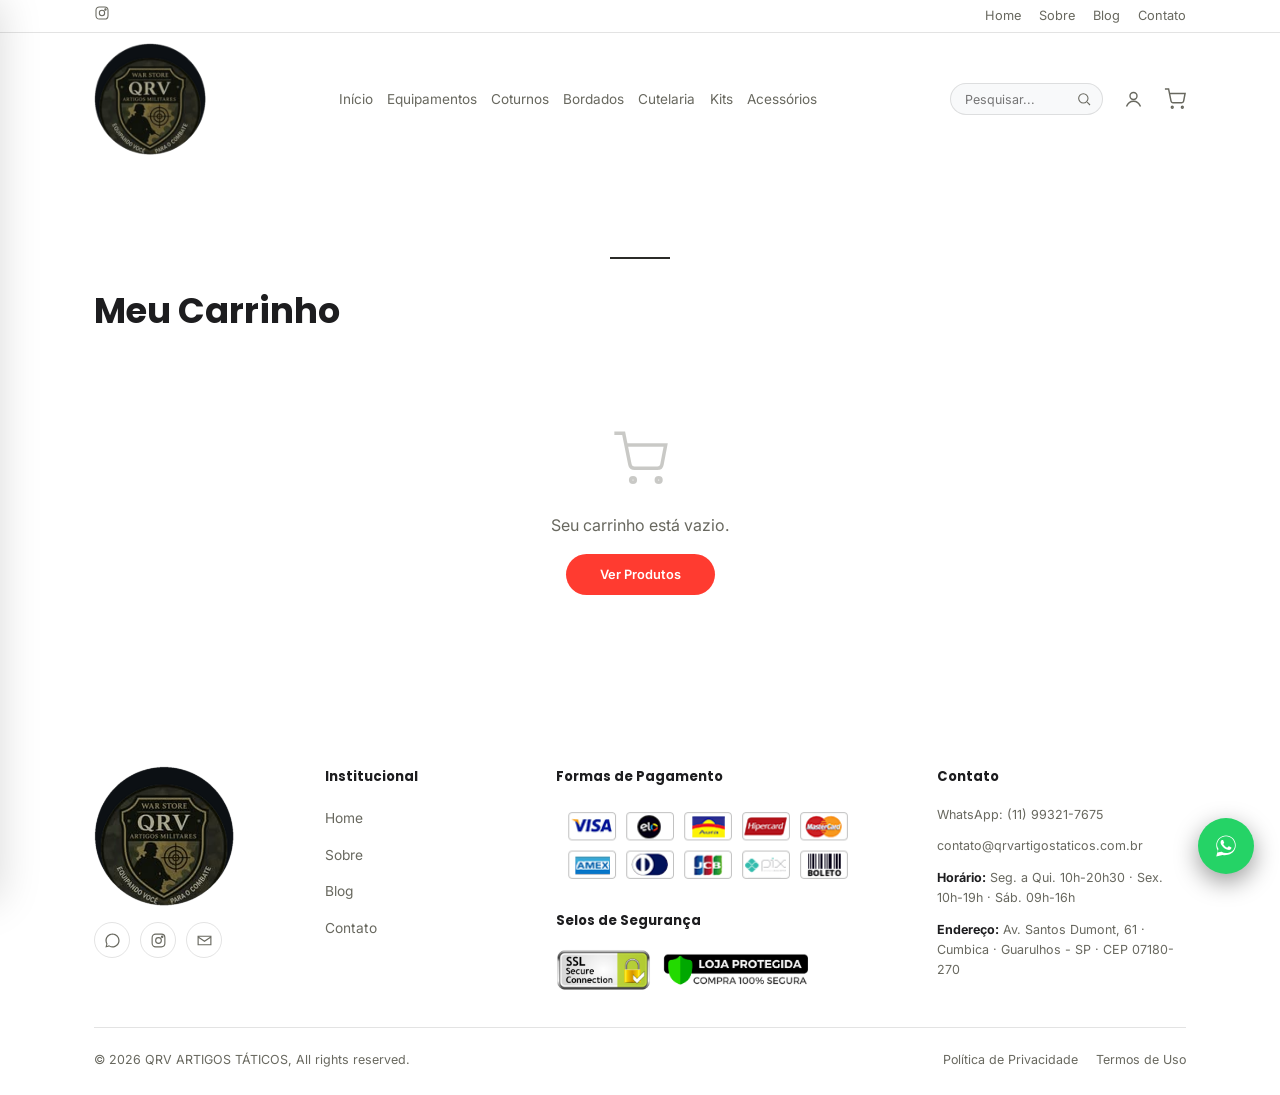
<file: cart.html>
<!DOCTYPE html>
<html lang="pt-BR">
<head>
<meta charset="UTF-8">
<meta name="description" content="Revise os itens do seu carrinho de compras na QRV Artigos Táticos antes de finalizar o pedido.">
<link rel="icon" type="image/svg+xml" href="assets/favicon.svg">
<link rel="icon" type="image/png" sizes="32x32" href="assets/favicon-32.png">
<link rel="icon" type="image/png" sizes="192x192" href="assets/favicon-192.png">
<link rel="apple-touch-icon" href="assets/favicon-192.png">
<link rel="shortcut icon" href="assets/favicon.ico">
<meta name="viewport" content="width=device-width, initial-scale=1.0">
<title>Meu Carrinho | QRV Artigos Táticos</title>
<link rel="preconnect" href="https://fonts.googleapis.com">
<link href="https://fonts.googleapis.com/css2?family=Inter:wght@400;500;600;700;800&family=Oswald:wght@400;500;600;700&family=Poppins:wght@300;400;500;600;700;800;900&display=swap" rel="stylesheet">
<link rel="stylesheet" href="assets/style.css?v=25">
</head>
<body>

<div id="site-header"></div>

  <section class="page-header"><div class="container"></div></section>

  <section class="section tight">
    <div class="container">
      <div class="gold-rule"></div>
      <h1 class="section-title" style="text-align:left;">Meu Carrinho</h1>

      <div id="cartWithItems" class="detail-grid hidden">
        <div class="detail-main">
          <table class="cart-table">
            <thead>
              <tr>
                <th>Produto</th>
                <th>Preço</th>
                <th>Quantidade</th>
                <th>Subtotal</th>
                <th></th>
              </tr>
            </thead>
            <tbody id="cartTableBody"></tbody>
          </table>
          <a href="produtos.html" class="btn-outline">&larr; Continuar Comprando</a>
        </div>

        <aside>
          <div class="cart-summary">
            <h4>Resumo do Pedido</h4>
            <div class="cart-summary-row"><span>Subtotal</span><span id="cartSubtotal">R$ 0,00</span></div>
            <div class="cart-summary-row"><span>Frete</span><span>Calculado no checkout</span></div>
            <div class="cart-summary-row total"><span>Total</span><span id="cartTotal">R$ 0,00</span></div>
            <a href="checkout.html" class="btn-gold" style="display:block;text-align:center;text-decoration:none;">Fechar Pedido &rarr;</a>
          </div>
        </aside>
      </div>

      <div id="cartEmpty" class="cart-empty">
        <svg viewBox="0 0 24 24" fill="none" stroke="currentColor" stroke-width="1.5"><circle cx="9" cy="21" r="1"/><circle cx="20" cy="21" r="1"/><path d="M1 1h4l2.68 13.39a2 2 0 0 0 2 1.61h9.72a2 2 0 0 0 2-1.61L23 6H6"/></svg>
        <p style="margin-bottom:22px;">Seu carrinho está vazio.</p>
        <a href="produtos.html" class="btn-gold" style="text-decoration:none;">Ver Produtos</a>
      </div>
    </div>
  </section>

<div id="site-footer"></div>

<script src="assets/components.js"></script>
<script src="assets/site.js"></script>
<script type="module" src="assets/chatbot.js"></script><script type="module">
  import { getCart, removeFromCart, updateQuantidade, getCartTotal } from './assets/cart.js';
  import { formatBRL } from './assets/supabase-client.js';

  const cartWithItems = document.getElementById('cartWithItems');
  const cartEmpty = document.getElementById('cartEmpty');
  const cartTableBody = document.getElementById('cartTableBody');
  const cartSubtotal = document.getElementById('cartSubtotal');
  const cartTotal = document.getElementById('cartTotal');

  function renderCart() {
    const cart = getCart();
    if (cart.length === 0) {
      cartWithItems.classList.add('hidden');
      cartEmpty.style.display = 'block';
      return;
    }
    cartWithItems.classList.remove('hidden');
    cartEmpty.style.display = 'none';

    cartTableBody.innerHTML = cart.map(item => {
      const variantes = [item.tamanho ? `Tam: ${item.tamanho}` : '', item.cor ? `Cor: ${item.cor}` : '', item.personalizacao ? `Personalização: ${item.personalizacao}` : '']
        .filter(Boolean).join(' · ');
      const mediaHTML = item.foto
        ? `<img src="${item.foto}" alt="${item.titulo}" loading="lazy">`
        : `<div class="ph"><svg viewBox="0 0 24 24" fill="none" stroke="currentColor" stroke-width="1.5"><path d="M3 21h18M5 21V9l7-5 7 5v12M9 21v-6h6v6"/></svg></div>`;
      return `
        <tr data-key="${item.itemKey}">
          <td>
            <div class="cart-item-info">
              ${mediaHTML}
              <div>
                <div class="cart-item-title">${item.titulo}</div>
                <div class="cart-item-variant">${item.codigo}${variantes ? ' · ' + variantes : ''}</div>
              </div>
            </div>
          </td>
          <td>${formatBRL(item.preco)}</td>
          <td>
            <div class="qty-stepper">
              <button type="button" class="qty-minus" data-key="${item.itemKey}">-</button>
              <input type="text" value="${item.quantidade}" data-key="${item.itemKey}" class="qty-input" readonly>
              <button type="button" class="qty-plus" data-key="${item.itemKey}">+</button>
            </div>
          </td>
          <td>${formatBRL(item.preco * item.quantidade)}</td>
          <td><button type="button" class="cart-remove-btn" data-key="${item.itemKey}">Remover</button></td>
        </tr>
      `;
    }).join('');

    const total = getCartTotal();
    cartSubtotal.textContent = formatBRL(total);
    cartTotal.textContent = formatBRL(total);

    cartTableBody.querySelectorAll('.qty-plus').forEach(btn => btn.addEventListener('click', () => {
      const item = cart.find(i => i.itemKey === btn.dataset.key);
      updateQuantidade(btn.dataset.key, (item?.quantidade || 1) + 1);
      renderCart();
    }));
    cartTableBody.querySelectorAll('.qty-minus').forEach(btn => btn.addEventListener('click', () => {
      const item = cart.find(i => i.itemKey === btn.dataset.key);
      const nova = (item?.quantidade || 1) - 1;
      if (nova <= 0) { removeFromCart(btn.dataset.key); } else { updateQuantidade(btn.dataset.key, nova); }
      renderCart();
    }));
    cartTableBody.querySelectorAll('.cart-remove-btn').forEach(btn => btn.addEventListener('click', () => {
      removeFromCart(btn.dataset.key);
      renderCart();
    }));
  }

  renderCart();
  window.addEventListener('qrv-cart-updated', renderCart);
</script>
</body>
</html>
</file>
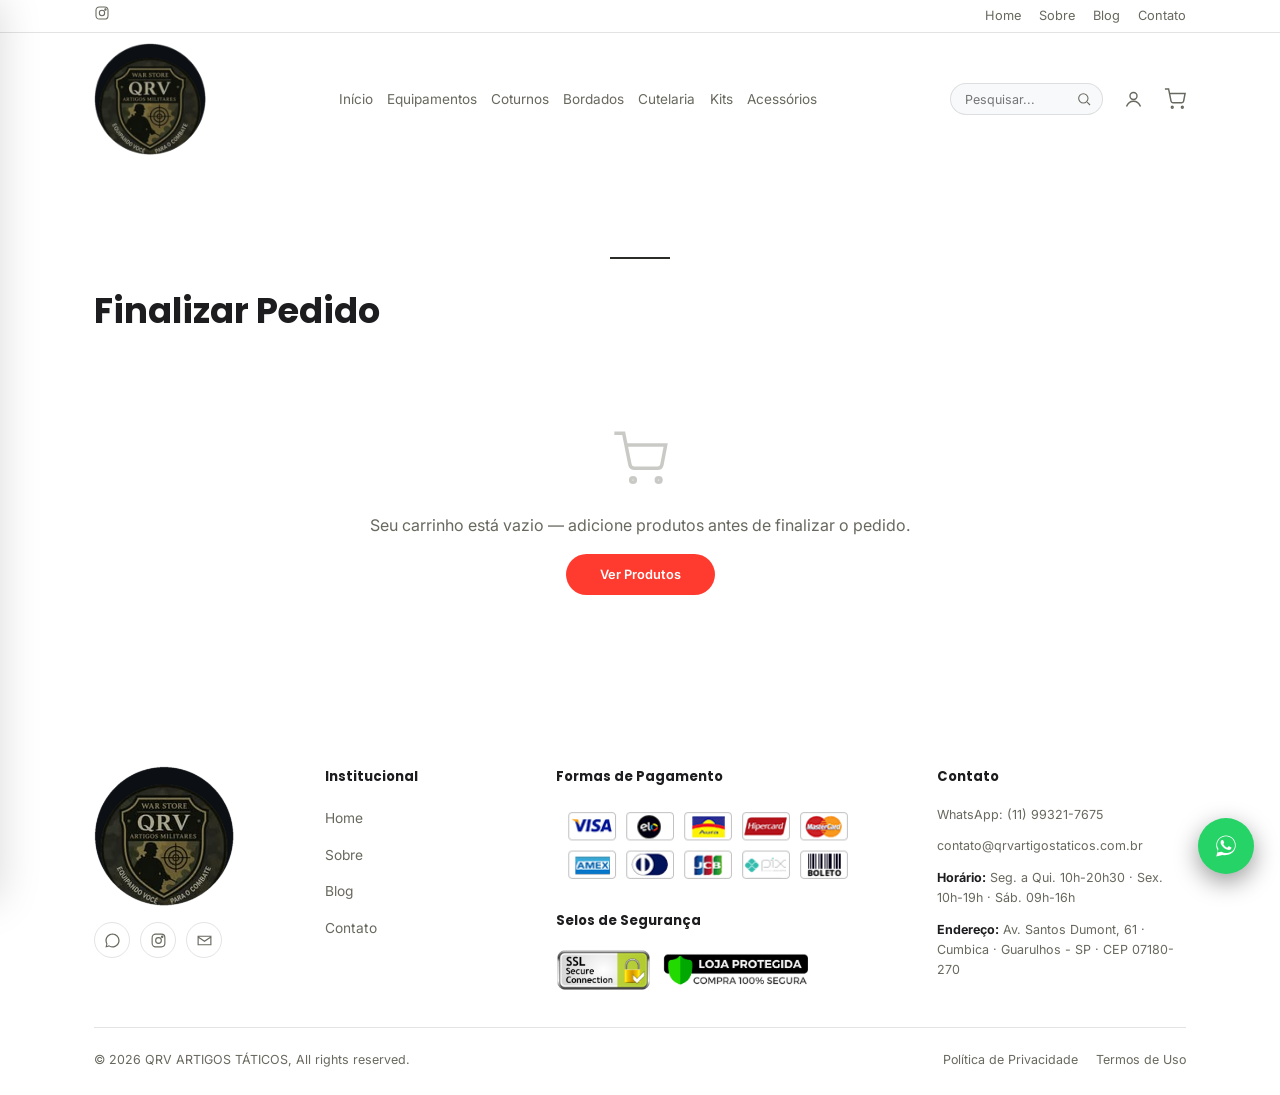
<file: checkout.html>
<!DOCTYPE html>
<html lang="pt-BR">
<head>
<meta charset="UTF-8">
<meta name="description" content="Finalize seu pedido na QRV Artigos Táticos: informe os dados de entrega e confirme o pagamento diretamente pelo WhatsApp.">
<link rel="icon" type="image/svg+xml" href="assets/favicon.svg">
<link rel="icon" type="image/png" sizes="32x32" href="assets/favicon-32.png">
<link rel="icon" type="image/png" sizes="192x192" href="assets/favicon-192.png">
<link rel="apple-touch-icon" href="assets/favicon-192.png">
<link rel="shortcut icon" href="assets/favicon.ico">
<meta name="viewport" content="width=device-width, initial-scale=1.0">
<meta name="robots" content="noindex, nofollow">
<title>Finalizar Pedido | QRV Artigos Táticos</title>
<link rel="preconnect" href="https://fonts.googleapis.com">
<link href="https://fonts.googleapis.com/css2?family=Inter:wght@400;500;600;700;800&family=Oswald:wght@400;500;600;700&family=Poppins:wght@300;400;500;600;700;800;900&display=swap" rel="stylesheet">
<link rel="stylesheet" href="assets/style.css?v=25">
</head>
<body>

<div id="site-header"></div>

  <section class="page-header"><div class="container"></div></section>

  <section class="section tight">
    <div class="container">
      <div class="gold-rule"></div>
      <h1 class="section-title" style="text-align:left;">Finalizar Pedido</h1>

      <div id="checkoutWithItems" class="checkout-grid hidden">
        <div>
          <form id="checkoutForm">
            <div class="checkout-section">
              <h4>Dados de Entrega</h4>
              <div class="form-row form-group">
                <div class="field"><label>Nome Completo</label><input type="text" name="nome" required></div>
                <div class="field"><label>Telefone / WhatsApp</label><input type="tel" name="telefone" placeholder="(11) 99999-0000" required></div>
              </div>
              <div class="form-group">
                <div class="field"><label>E-mail</label><input type="email" name="email"></div>
              </div>
              <div class="form-row form-group">
                <div class="field"><label>CEP</label><input type="text" name="cep" placeholder="00000-000"></div>
                <div class="field"><label>Cidade / UF</label><input type="text" name="cidade"></div>
              </div>
              <div class="form-group">
                <div class="field"><label>Endereço Completo</label><input type="text" name="endereco" placeholder="Rua, número, bairro, complemento" required></div>
              </div>
              <div class="form-group">
                <div class="field"><label>Observações (opcional)</label><textarea name="observacoes" placeholder="Ponto de referência, horário de entrega, etc."></textarea></div>
              </div>
            </div>

            <div class="checkout-section">
              <h4>Forma de Pagamento</h4>

              <label class="payment-option selected">
                <input type="radio" name="pagamento" value="whatsapp" checked>
                <div class="pay-label">
                  <strong>Finalizar via WhatsApp</strong>
                  <span>Envie o resumo do pedido e combine o pagamento direto com a loja (Pix, cartão ou dinheiro).</span>
                </div>
              </label>

              <label class="payment-option">
                <input type="radio" name="pagamento" value="mercadopago" disabled>
                <div class="pay-label">
                  <strong>Cartão, Pix ou Boleto (Mercado Pago)</strong>
                  <span>Pagamento online com aprovação automática — em breve.</span>
                </div>
                <span class="pay-badge">Em breve</span>
              </label>

              <p class="mp-note">A QRV Artigos Táticos está habilitando o checkout online via Mercado Pago para vender com segurança para todo o Brasil. Até lá, todo pedido é confirmado diretamente com a loja pelo WhatsApp.</p>
            </div>

            <div class="form-group consent-row">
              <label class="consent-check">
                <input type="checkbox" name="consentimento" required>
                <span>Concordo com os <a href="termos-de-uso.html" target="_blank">Termos de Uso</a> e autorizo o tratamento dos meus dados pessoais conforme a <a href="politica-de-privacidade.html" target="_blank">Política de Privacidade</a>.</span>
              </label>
            </div>

            <button type="submit" class="btn-gold" style="width:100%;">Enviar Pedido pelo WhatsApp →</button>
          </form>
        </div>

        <aside>
          <div class="cart-summary">
            <h4>Resumo do Pedido</h4>
            <div id="checkoutItemsList"></div>
            <div class="cart-summary-row total"><span>Total</span><span id="checkoutTotal">R$ 0,00</span></div>
          </div>
        </aside>
      </div>

      <div id="checkoutEmpty" class="cart-empty">
        <svg viewBox="0 0 24 24" fill="none" stroke="currentColor" stroke-width="1.5"><circle cx="9" cy="21" r="1"/><circle cx="20" cy="21" r="1"/><path d="M1 1h4l2.68 13.39a2 2 0 0 0 2 1.61h9.72a2 2 0 0 0 2-1.61L23 6H6"/></svg>
        <p style="margin-bottom:22px;">Seu carrinho está vazio — adicione produtos antes de finalizar o pedido.</p>
        <a href="produtos.html" class="btn-gold" style="text-decoration:none;">Ver Produtos</a>
      </div>
    </div>
  </section>

<div id="site-footer"></div>

<script src="assets/components.js"></script>
<script src="assets/site.js"></script>
<script type="module" src="assets/chatbot.js"></script><script type="module">
  import { getCart, getCartTotal, clearCart, buildWhatsappResumoCarrinho } from './assets/cart.js';
  import { formatBRL } from './assets/supabase-client.js';

  const checkoutWithItems = document.getElementById('checkoutWithItems');
  const checkoutEmpty = document.getElementById('checkoutEmpty');
  const checkoutItemsList = document.getElementById('checkoutItemsList');
  const checkoutTotal = document.getElementById('checkoutTotal');
  const checkoutForm = document.getElementById('checkoutForm');

  document.querySelectorAll('.payment-option').forEach(opt => {
    opt.addEventListener('click', () => {
      const radio = opt.querySelector('input[type="radio"]');
      if (radio.disabled) return;
      document.querySelectorAll('.payment-option').forEach(o => o.classList.remove('selected'));
      opt.classList.add('selected');
      radio.checked = true;
    });
  });

  function renderResumo() {
    const cart = getCart();
    if (cart.length === 0) {
      checkoutWithItems.classList.add('hidden');
      checkoutEmpty.style.display = 'block';
      return;
    }
    checkoutWithItems.classList.remove('hidden');
    checkoutEmpty.style.display = 'none';

    checkoutItemsList.innerHTML = cart.map(item => `
      <div class="cart-summary-row">
        <span>${item.quantidade}x ${item.titulo}</span>
        <span>${formatBRL(item.preco * item.quantidade)}</span>
      </div>
    `).join('');
    checkoutTotal.textContent = formatBRL(getCartTotal());
  }
  renderResumo();

  checkoutForm.addEventListener('submit', (e) => {
    e.preventDefault();
    const form = e.target;
    const dadosEntrega = {
      nome: form.nome.value,
      telefone: form.telefone.value,
      endereco: `${form.endereco.value}${form.cidade.value ? ' — ' + form.cidade.value : ''}${form.cep.value ? ' — CEP ' + form.cep.value : ''}`,
      observacoes: form.observacoes.value,
    };
    const texto = buildWhatsappResumoCarrinho(dadosEntrega);
    if (!texto) return;
    window.open(`https://wa.me/5511993217675?text=${encodeURIComponent(texto)}`, '_blank');
    clearCart();
    checkoutForm.innerHTML = '<p style="color:var(--gold-light);font-size:1rem;">Pedido enviado! Continue a conversa no WhatsApp para confirmar o pagamento e a entrega. ✓</p>';
  });
</script>
</body>
</html>
</file>
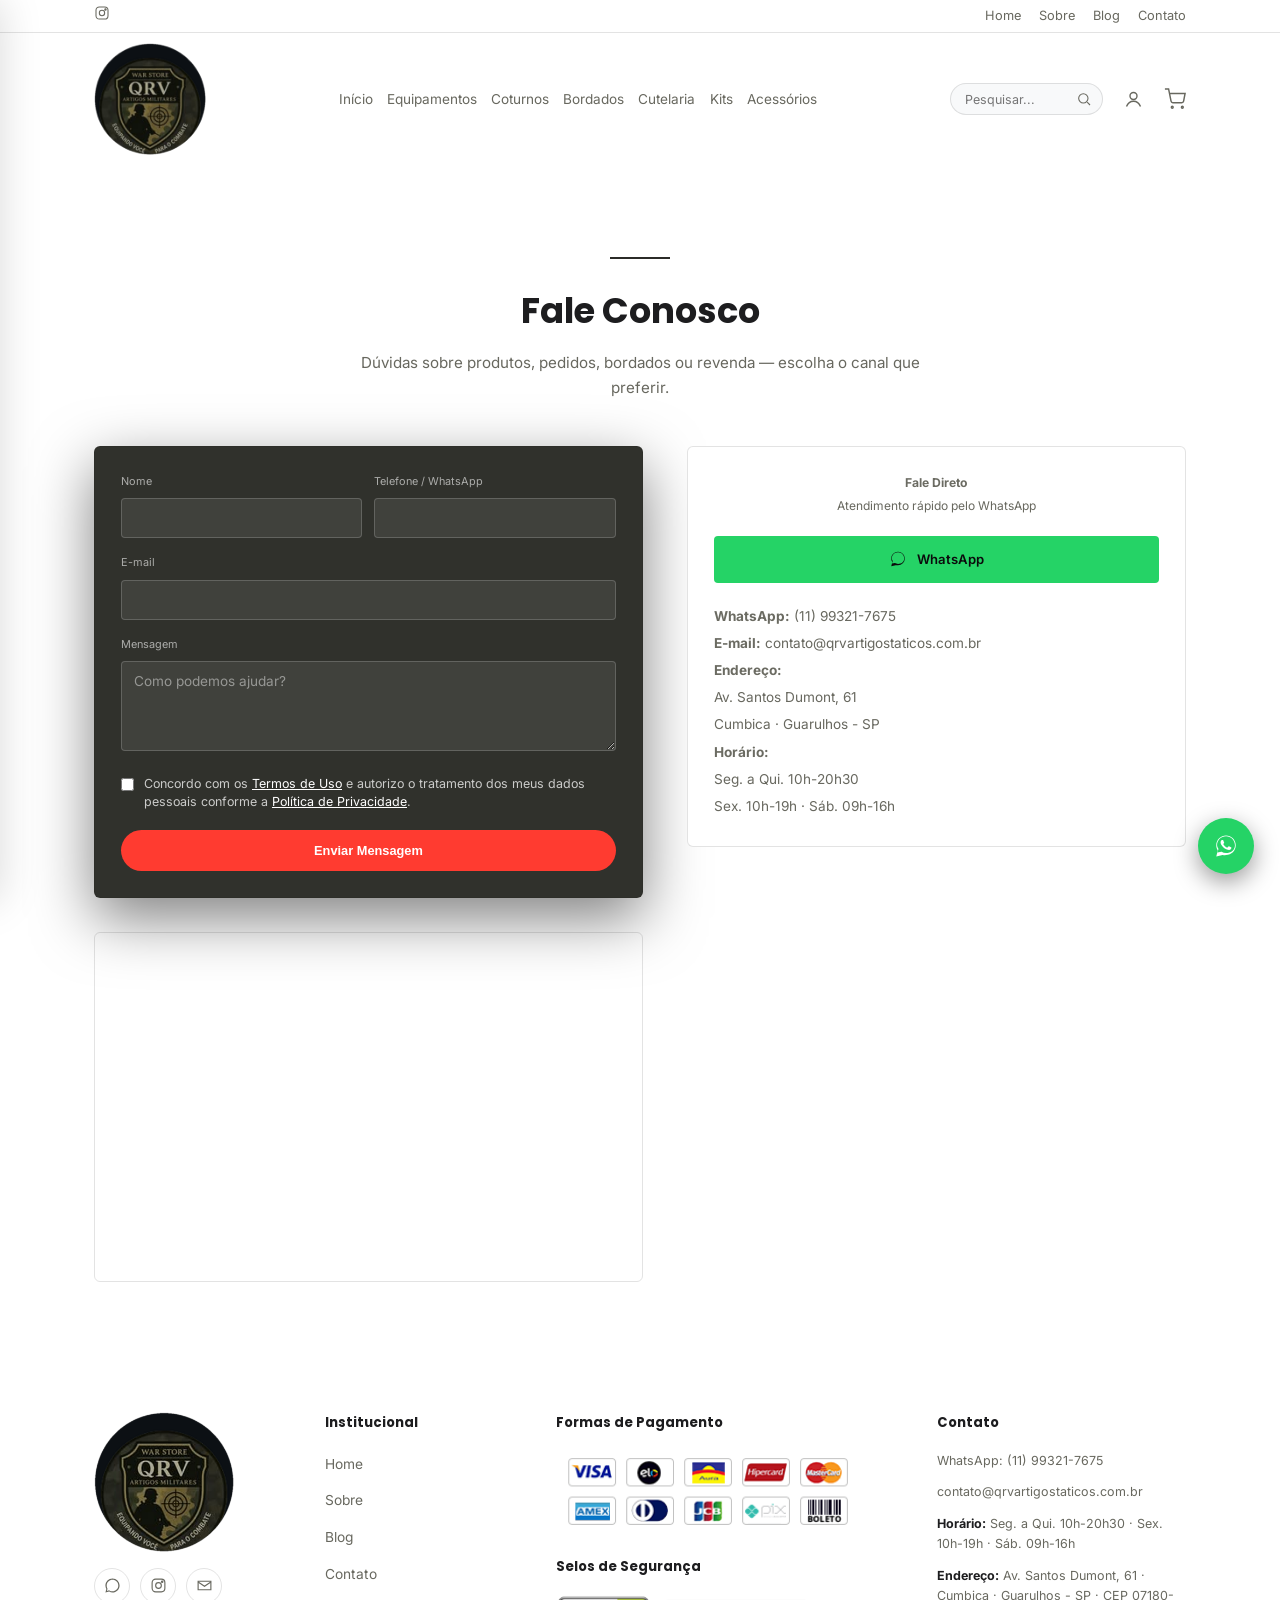
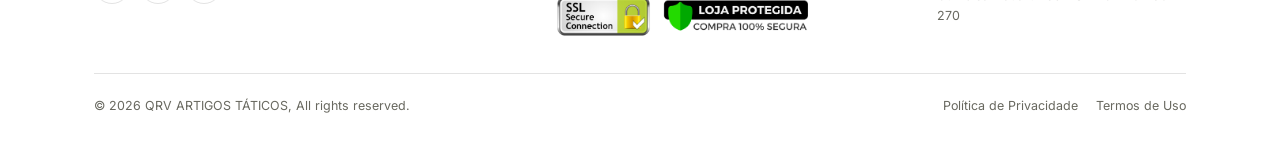
<file: contato.html>
<!DOCTYPE html>
<html lang="pt-BR">
<head>
<meta charset="UTF-8">
<meta name="description" content="Fale com a QRV Artigos Táticos pelo WhatsApp, e-mail ou formulário — tire dúvidas sobre produtos, pedidos e bordados personalizados.">
<link rel="icon" type="image/svg+xml" href="assets/favicon.svg">
<link rel="icon" type="image/png" sizes="32x32" href="assets/favicon-32.png">
<link rel="icon" type="image/png" sizes="192x192" href="assets/favicon-192.png">
<link rel="apple-touch-icon" href="assets/favicon-192.png">
<link rel="shortcut icon" href="assets/favicon.ico">
<meta name="viewport" content="width=device-width, initial-scale=1.0">
<title>Fale Conosco | QRV Artigos Táticos</title>
<link rel="preconnect" href="https://fonts.googleapis.com">
<link href="https://fonts.googleapis.com/css2?family=Inter:wght@400;500;600;700;800&family=Oswald:wght@400;500;600;700&family=Poppins:wght@300;400;500;600;700;800;900&display=swap" rel="stylesheet">
<link rel="stylesheet" href="assets/style.css?v=25">
</head>
<body>

<div id="site-header"></div>

  <section class="page-header"><div class="container"></div></section>

  <section class="section tight">
    <div class="container">
      <div class="gold-rule"></div>
      <h2 class="section-title">Fale Conosco</h2>
      <p class="section-sub">Dúvidas sobre produtos, pedidos, bordados ou revenda — escolha o canal que preferir.</p>

      <div class="detail-grid">
        <div class="detail-main">
          <div class="search-panel">
            <form id="formContato">
              <div class="form-row form-group">
                <div class="field"><label>Nome</label><input type="text" name="nome" required></div>
                <div class="field"><label>Telefone / WhatsApp</label><input type="tel" name="telefone"></div>
              </div>
              <div class="form-group">
                <div class="field"><label>E-mail</label><input type="email" name="email"></div>
              </div>
              <div class="form-group">
                <div class="field"><label>Mensagem</label><textarea name="mensagem" required placeholder="Como podemos ajudar?"></textarea></div>
              </div>
              <div class="form-group consent-row">
                <label class="consent-check">
                  <input type="checkbox" name="consentimento" required>
                  <span>Concordo com os <a href="termos-de-uso.html" target="_blank">Termos de Uso</a> e autorizo o tratamento dos meus dados pessoais conforme a <a href="politica-de-privacidade.html" target="_blank">Política de Privacidade</a>.</span>
                </label>
              </div>
              <button type="submit" class="btn-gold" style="width:100%;">Enviar Mensagem</button>
            </form>
          </div>

          <div class="map-box" style="margin-top:34px;">
            <iframe src="https://www.google.com/maps?q=Av.+Santos+Dumont,+61,+Guarulhos,+SP&output=embed" loading="lazy" referrerpolicy="no-referrer-when-downgrade"></iframe>
          </div>
        </div>

        <aside>
          <div class="contact-card">
            <h4>Fale Direto</h4>
            <p class="sub">Atendimento rápido pelo WhatsApp</p>
            <a href="https://wa.me/5511993217675" target="_blank" rel="noopener" class="btn-whatsapp" style="margin-bottom:20px;">
              <svg viewBox="0 0 32 32" width="18" height="18" fill="currentColor"><path d="M16.02 3C9.4 3 4 8.38 4 15c0 2.36.7 4.55 1.9 6.4L4 29l7.8-1.85A11.9 11.9 0 0 0 16.02 27C22.65 27 28 21.62 28 15S22.65 3 16.02 3zm0 21.7c-1.98 0-3.83-.55-5.4-1.5l-.39-.23-4.63 1.1 1.1-4.5-.25-.4A9.63 9.63 0 0 1 5 15c0-6.07 5-11 11.02-11S27 8.93 27 15s-4.98 9.7-10.98 9.7z"/></svg>
              WhatsApp
            </a>
            <ul style="list-style:none;font-size:.85rem;color:var(--text-muted);line-height:2;">
              <li><strong style="color:var(--gold-light);">WhatsApp:</strong> (11) 99321-7675</li>
              <li><strong style="color:var(--gold-light);">E-mail:</strong> contato@qrvartigostaticos.com.br</li>
              <li><strong style="color:var(--gold-light);">Endereço:</strong><br>Av. Santos Dumont, 61<br>Cumbica · Guarulhos - SP</li>
              <li><strong style="color:var(--gold-light);">Horário:</strong><br>Seg. a Qui. 10h-20h30<br>Sex. 10h-19h · Sáb. 09h-16h</li>
            </ul>
          </div>
        </aside>
      </div>
    </div>
  </section>

<div id="site-footer"></div>

<script src="assets/components.js"></script>
<script src="assets/site.js"></script>
<script type="module" src="assets/chatbot.js"></script><script type="module" src="assets/cart.js"></script>
<script type="module">
  import { submitMensagemContato } from './assets/supabase-client.js';

  document.getElementById('formContato').addEventListener('submit', async (e) => {
    e.preventDefault();
    const form = e.target;
    const btn = form.querySelector('button[type="submit"]');
    btn.disabled = true;
    btn.textContent = 'Enviando...';
    try {
      await submitMensagemContato({
        nome: form.nome.value,
        email: form.email.value || null,
        telefone: form.telefone.value || null,
        mensagem: form.mensagem.value,
      });
      btn.textContent = 'Mensagem enviada ✓';
      form.reset();
    } catch (err) {
      alert('Erro ao enviar: ' + err.message);
      btn.disabled = false;
      btn.textContent = 'Enviar Mensagem';
    }
  });
</script>
</body>
</html>
</file>
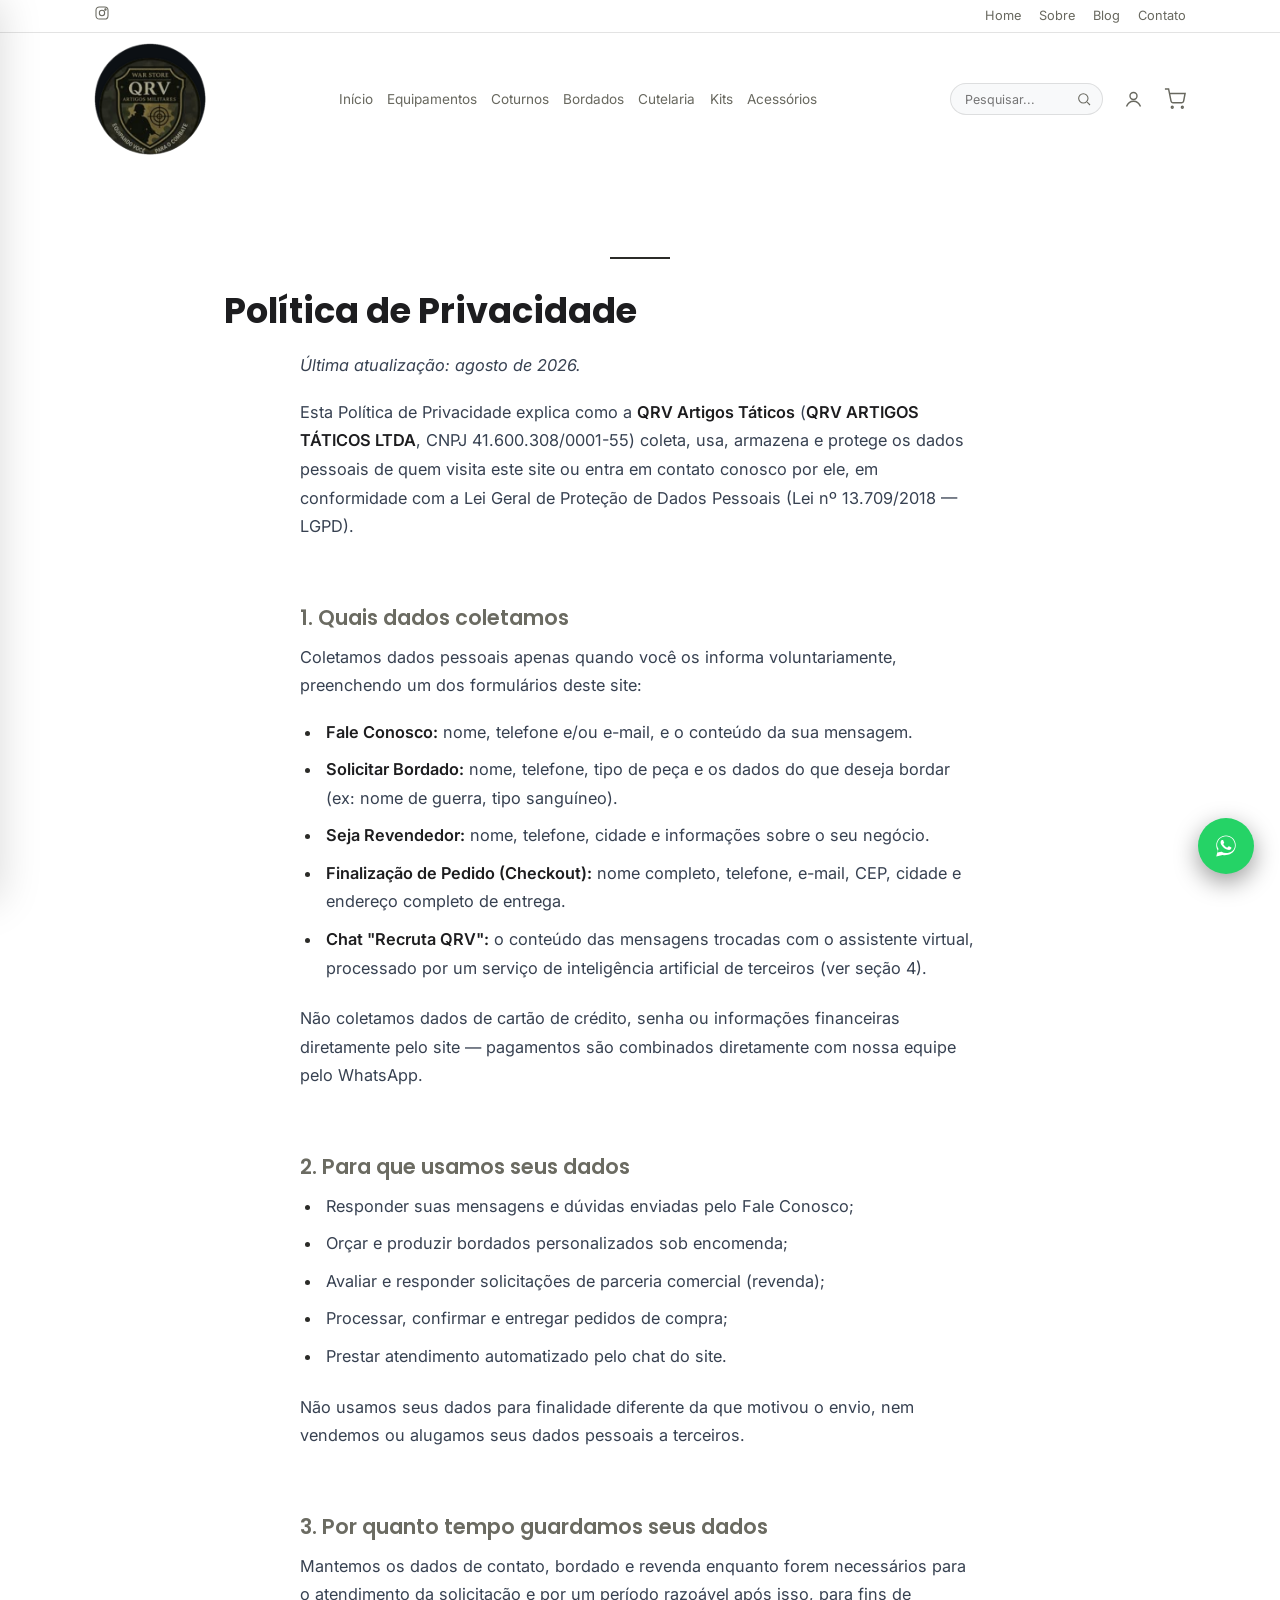
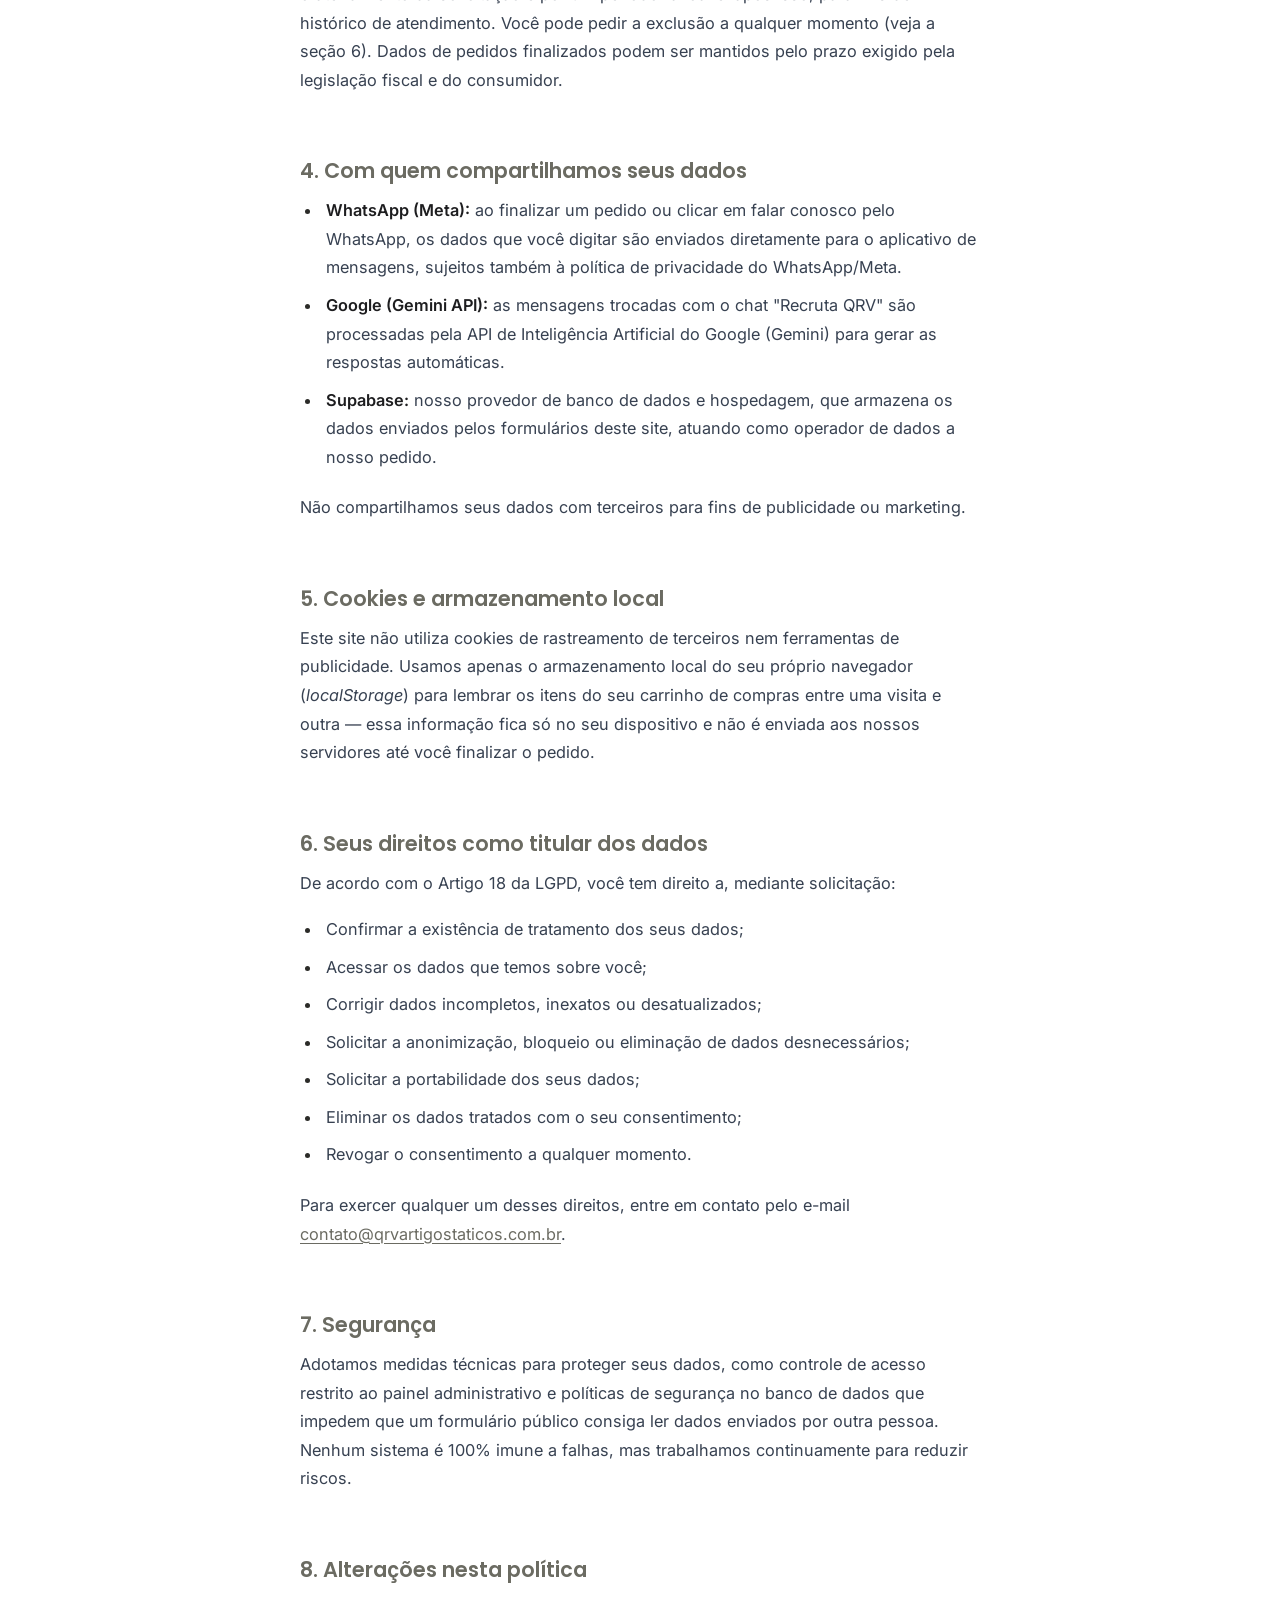
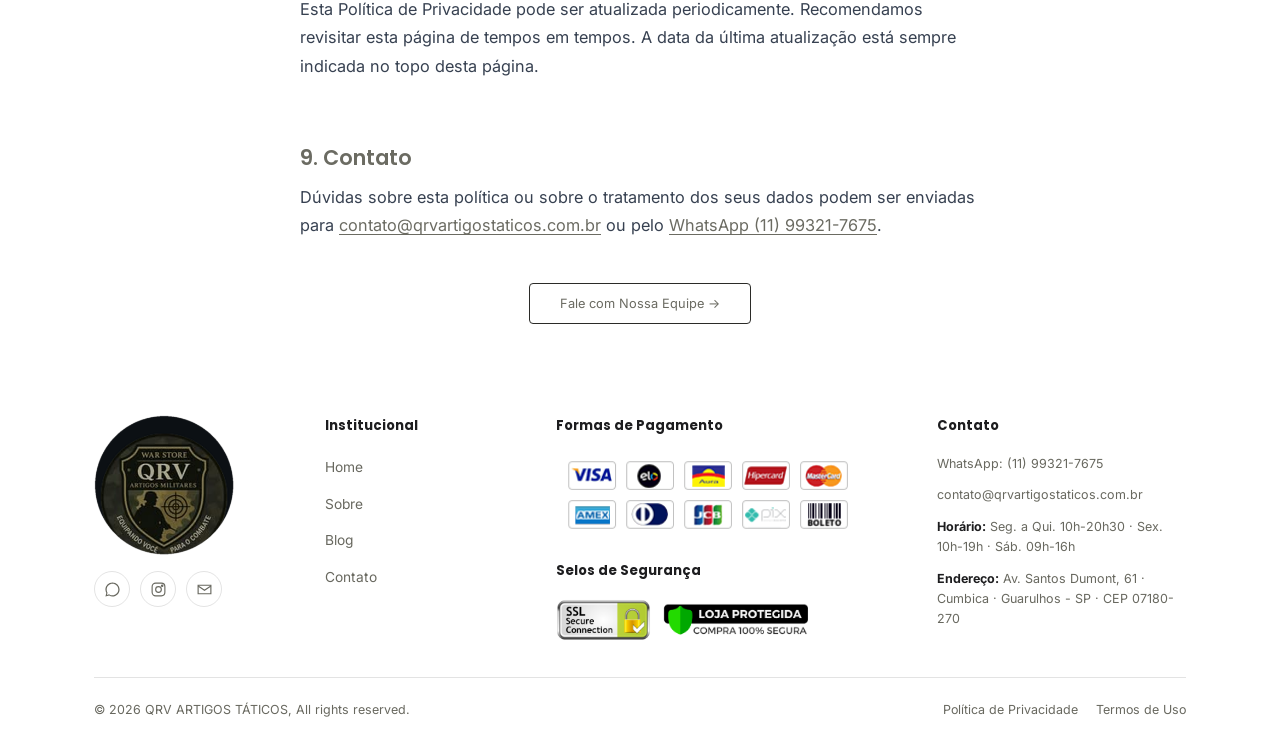
<file: politica-de-privacidade.html>
<!DOCTYPE html>
<html lang="pt-BR">
<head>
<meta charset="UTF-8">
<meta name="description" content="Política de Privacidade da QRV Artigos Táticos: quais dados pessoais coletamos, para que usamos, com quem compartilhamos e como você pode exercer seus direitos garantidos pela LGPD.">
<meta name="robots" content="noindex, follow">
<link rel="icon" type="image/svg+xml" href="assets/favicon.svg">
<link rel="icon" type="image/png" sizes="32x32" href="assets/favicon-32.png">
<link rel="icon" type="image/png" sizes="192x192" href="assets/favicon-192.png">
<link rel="apple-touch-icon" href="assets/favicon-192.png">
<link rel="shortcut icon" href="assets/favicon.ico">
<meta name="viewport" content="width=device-width, initial-scale=1.0">
<title>Política de Privacidade | QRV Artigos Táticos</title>
<link rel="preconnect" href="https://fonts.googleapis.com">
<link href="https://fonts.googleapis.com/css2?family=Inter:wght@400;500;600;700;800&family=Oswald:wght@400;500;600;700&family=Poppins:wght@300;400;500;600;700;800;900&display=swap" rel="stylesheet">
<link rel="stylesheet" href="assets/style.css?v=25">
</head>
<body>

<div id="site-header"></div>

  <section class="page-header"><div class="container"></div></section>

  <section class="section tight">
    <div class="container" style="max-width:880px;">
      <div class="gold-rule"></div>
      <h1 class="section-title" style="text-align:left;">Política de Privacidade</h1>

      <div class="descricao-produto" style="font-size:1.02rem;">
        <p><em>Última atualização: agosto de 2026.</em></p>

        <p>Esta Política de Privacidade explica como a <strong>QRV Artigos Táticos</strong> (<strong>QRV ARTIGOS TÁTICOS LTDA</strong>, CNPJ 41.600.308/0001-55) coleta, usa, armazena e protege os dados pessoais de quem visita este site ou entra em contato conosco por ele, em conformidade com a Lei Geral de Proteção de Dados Pessoais (Lei nº 13.709/2018 — LGPD).</p>

        <hr>

        <h3>1. Quais dados coletamos</h3>
        <p>Coletamos dados pessoais apenas quando você os informa voluntariamente, preenchendo um dos formulários deste site:</p>
        <ul>
          <li><strong>Fale Conosco:</strong> nome, telefone e/ou e-mail, e o conteúdo da sua mensagem.</li>
          <li><strong>Solicitar Bordado:</strong> nome, telefone, tipo de peça e os dados do que deseja bordar (ex: nome de guerra, tipo sanguíneo).</li>
          <li><strong>Seja Revendedor:</strong> nome, telefone, cidade e informações sobre o seu negócio.</li>
          <li><strong>Finalização de Pedido (Checkout):</strong> nome completo, telefone, e-mail, CEP, cidade e endereço completo de entrega.</li>
          <li><strong>Chat "Recruta QRV":</strong> o conteúdo das mensagens trocadas com o assistente virtual, processado por um serviço de inteligência artificial de terceiros (ver seção 4).</li>
        </ul>
        <p>Não coletamos dados de cartão de crédito, senha ou informações financeiras diretamente pelo site — pagamentos são combinados diretamente com nossa equipe pelo WhatsApp.</p>

        <hr>

        <h3>2. Para que usamos seus dados</h3>
        <ul>
          <li>Responder suas mensagens e dúvidas enviadas pelo Fale Conosco;</li>
          <li>Orçar e produzir bordados personalizados sob encomenda;</li>
          <li>Avaliar e responder solicitações de parceria comercial (revenda);</li>
          <li>Processar, confirmar e entregar pedidos de compra;</li>
          <li>Prestar atendimento automatizado pelo chat do site.</li>
        </ul>
        <p>Não usamos seus dados para finalidade diferente da que motivou o envio, nem vendemos ou alugamos seus dados pessoais a terceiros.</p>

        <hr>

        <h3>3. Por quanto tempo guardamos seus dados</h3>
        <p>Mantemos os dados de contato, bordado e revenda enquanto forem necessários para o atendimento da solicitação e por um período razoável após isso, para fins de histórico de atendimento. Você pode pedir a exclusão a qualquer momento (veja a seção 6). Dados de pedidos finalizados podem ser mantidos pelo prazo exigido pela legislação fiscal e do consumidor.</p>

        <hr>

        <h3>4. Com quem compartilhamos seus dados</h3>
        <ul>
          <li><strong>WhatsApp (Meta):</strong> ao finalizar um pedido ou clicar em falar conosco pelo WhatsApp, os dados que você digitar são enviados diretamente para o aplicativo de mensagens, sujeitos também à política de privacidade do WhatsApp/Meta.</li>
          <li><strong>Google (Gemini API):</strong> as mensagens trocadas com o chat "Recruta QRV" são processadas pela API de Inteligência Artificial do Google (Gemini) para gerar as respostas automáticas.</li>
          <li><strong>Supabase:</strong> nosso provedor de banco de dados e hospedagem, que armazena os dados enviados pelos formulários deste site, atuando como operador de dados a nosso pedido.</li>
        </ul>
        <p>Não compartilhamos seus dados com terceiros para fins de publicidade ou marketing.</p>

        <hr>

        <h3>5. Cookies e armazenamento local</h3>
        <p>Este site não utiliza cookies de rastreamento de terceiros nem ferramentas de publicidade. Usamos apenas o armazenamento local do seu próprio navegador (<em>localStorage</em>) para lembrar os itens do seu carrinho de compras entre uma visita e outra — essa informação fica só no seu dispositivo e não é enviada aos nossos servidores até você finalizar o pedido.</p>

        <hr>

        <h3>6. Seus direitos como titular dos dados</h3>
        <p>De acordo com o Artigo 18 da LGPD, você tem direito a, mediante solicitação:</p>
        <ul>
          <li>Confirmar a existência de tratamento dos seus dados;</li>
          <li>Acessar os dados que temos sobre você;</li>
          <li>Corrigir dados incompletos, inexatos ou desatualizados;</li>
          <li>Solicitar a anonimização, bloqueio ou eliminação de dados desnecessários;</li>
          <li>Solicitar a portabilidade dos seus dados;</li>
          <li>Eliminar os dados tratados com o seu consentimento;</li>
          <li>Revogar o consentimento a qualquer momento.</li>
        </ul>
        <p>Para exercer qualquer um desses direitos, entre em contato pelo e-mail <a href="mailto:contato@qrvartigostaticos.com.br">contato@qrvartigostaticos.com.br</a>.</p>

        <hr>

        <h3>7. Segurança</h3>
        <p>Adotamos medidas técnicas para proteger seus dados, como controle de acesso restrito ao painel administrativo e políticas de segurança no banco de dados que impedem que um formulário público consiga ler dados enviados por outra pessoa. Nenhum sistema é 100% imune a falhas, mas trabalhamos continuamente para reduzir riscos.</p>

        <hr>

        <h3>8. Alterações nesta política</h3>
        <p>Esta Política de Privacidade pode ser atualizada periodicamente. Recomendamos revisitar esta página de tempos em tempos. A data da última atualização está sempre indicada no topo desta página.</p>

        <hr>

        <h3>9. Contato</h3>
        <p>Dúvidas sobre esta política ou sobre o tratamento dos seus dados podem ser enviadas para <a href="mailto:contato@qrvartigostaticos.com.br">contato@qrvartigostaticos.com.br</a> ou pelo <a href="https://wa.me/5511993217675" target="_blank" rel="noopener">WhatsApp (11) 99321-7675</a>.</p>
      </div>

      <div class="center-btn">
        <a href="contato.html" class="btn-outline">Fale com Nossa Equipe →</a>
      </div>
    </div>
  </section>

<div id="site-footer"></div>

<script src="assets/components.js"></script>
<script src="assets/site.js"></script>
<script type="module" src="assets/chatbot.js"></script><script type="module" src="assets/cart.js"></script>
</body>
</html>
</file>
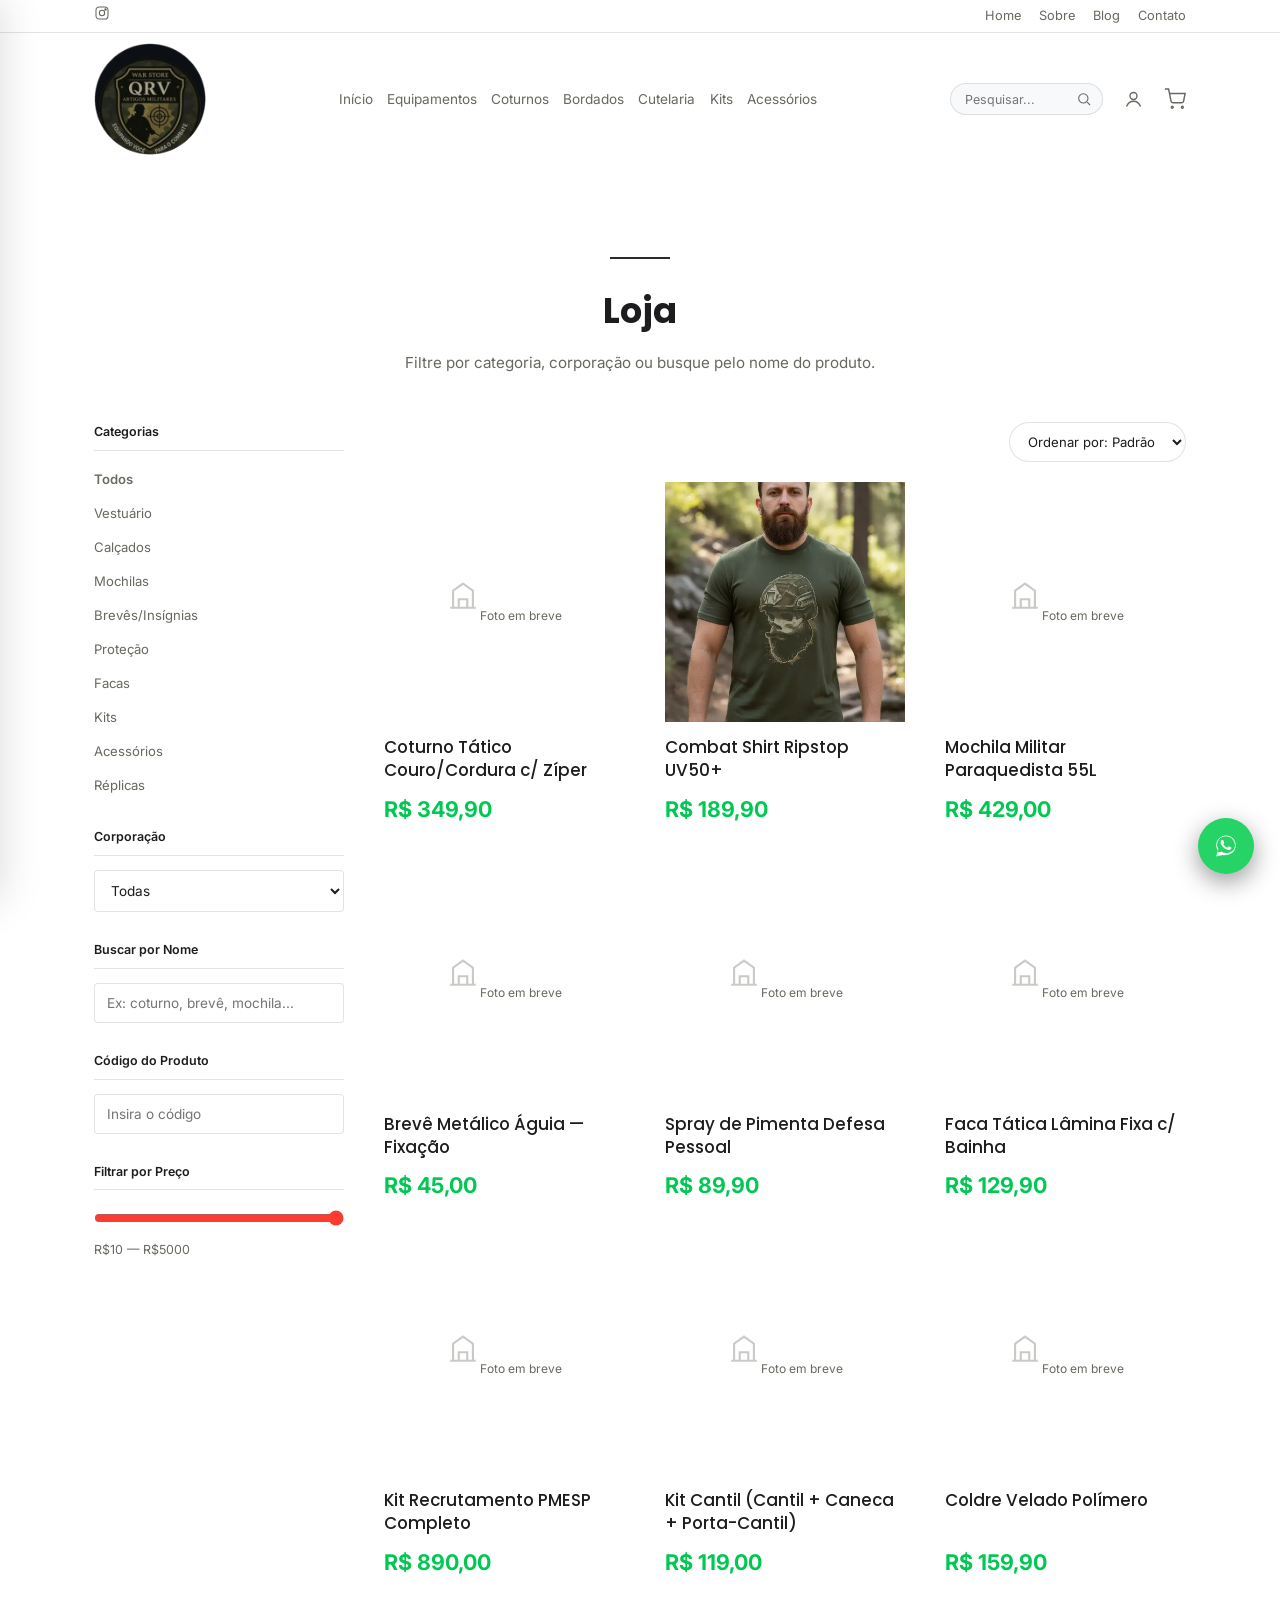
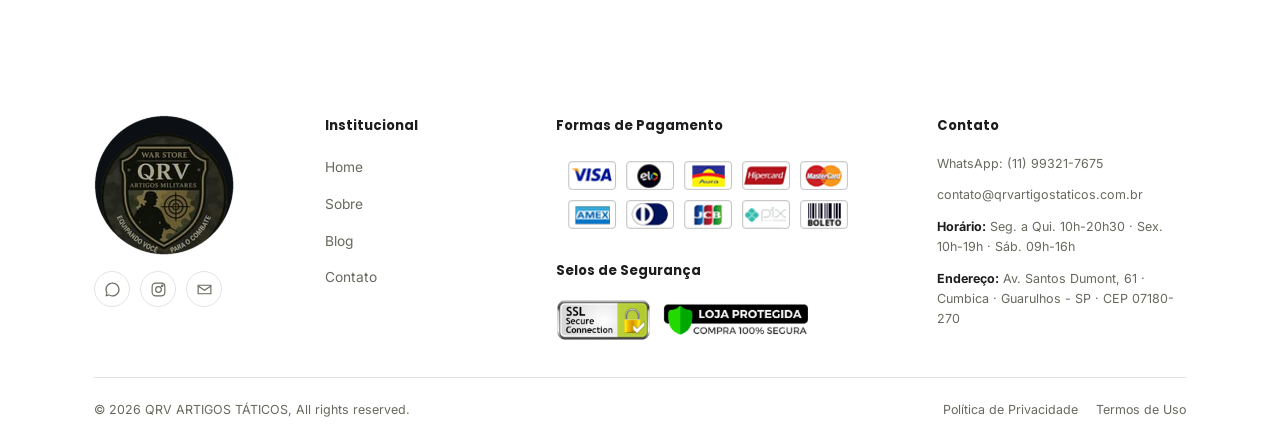
<file: produtos.html>
<!DOCTYPE html>
<html lang="pt-BR">
<head>
<meta charset="UTF-8">
<meta name="description" content="Catálogo completo de artigos táticos da QRV: fardamento, calçados militares, mochilas, cutelaria, proteção e acessórios. Filtre por categoria e corporação.">
<link rel="icon" type="image/svg+xml" href="assets/favicon.svg">
<link rel="icon" type="image/png" sizes="32x32" href="assets/favicon-32.png">
<link rel="icon" type="image/png" sizes="192x192" href="assets/favicon-192.png">
<link rel="apple-touch-icon" href="assets/favicon-192.png">
<link rel="shortcut icon" href="assets/favicon.ico">
<meta name="viewport" content="width=device-width, initial-scale=1.0">
<title>Loja | QRV Artigos Táticos</title>
<link rel="preconnect" href="https://fonts.googleapis.com">
<link href="https://fonts.googleapis.com/css2?family=Inter:wght@400;500;600;700;800&family=Oswald:wght@400;500;600;700&family=Poppins:wght@300;400;500;600;700;800;900&display=swap" rel="stylesheet">
<link rel="stylesheet" href="assets/style.css?v=25">
</head>
<body>

<div id="site-header"></div>

  <section class="page-header">
    <div class="container"></div>
  </section>

  <section class="section tight">
    <div class="container">
      <div class="gold-rule"></div>
      <h2 class="section-title">Loja</h2>
      <p class="section-sub">Filtre por categoria, corporação ou busque pelo nome do produto.</p>

      <div class="shop-layout">
        <aside class="shop-sidebar">
          <div class="sidebar-block">
            <h4>Categorias</h4>
            <div class="cat-pills cat-pills-vertical" id="catPills">
              <button class="cat-pill active" data-cat="">Todos</button>
              <button class="cat-pill" data-cat="vestuario">Vestuário</button>
              <button class="cat-pill" data-cat="calcados">Calçados</button>
              <button class="cat-pill" data-cat="mochilas">Mochilas</button>
              <button class="cat-pill" data-cat="insignias">Brevês/Insígnias</button>
              <button class="cat-pill" data-cat="protecao">Proteção</button>
              <button class="cat-pill" data-cat="facas">Facas</button>
              <button class="cat-pill" data-cat="kits">Kits</button>
              <button class="cat-pill" data-cat="acessorios">Acessórios</button>
              <button class="cat-pill" data-cat="replicas">Réplicas</button>
            </div>
          </div>
          <div class="sidebar-block">
            <h4>Corporação</h4>
            <select id="filtroCorporacao" class="sidebar-select">
              <option value="">Todas</option>
              <option>Exército Brasileiro</option>
              <option>Marinha do Brasil</option>
              <option>Aeronáutica</option>
              <option>PMESP</option>
              <option>Polícia Militar</option>
              <option>Bombeiros</option>
              <option>Geral</option>
            </select>
          </div>
          <div class="sidebar-block">
            <h4>Buscar por Nome</h4>
            <input type="text" id="filtroBusca" class="sidebar-select" placeholder="Ex: coturno, brevê, mochila...">
          </div>
          <div class="sidebar-block">
            <h4>Código do Produto</h4>
            <input type="text" id="filtroCodigo" class="sidebar-select" placeholder="Insira o código">
          </div>
          <div class="sidebar-block">
            <h4>Filtrar por Preço</h4>
            <input type="range" id="filtroPrecoMax" class="price-range-slider" min="10" max="5000" step="10" value="5000">
            <div class="price-range-value">R$10 — R$<span id="filtroPrecoMaxLabel">5000</span></div>
          </div>
        </aside>

        <div class="shop-main">
          <div class="shop-toolbar">
            <span class="results-count" id="resultsCount"></span>
            <select id="ordenacao" class="sort-select">
              <option value="default">Ordenar por: Padrão</option>
              <option value="menor-preco">Menor Preço</option>
              <option value="maior-preco">Maior Preço</option>
            </select>
          </div>

          <div class="product-grid" id="productGrid">
        <article class="product-card example-card" data-cat="calcados">
          <div class="product-photo"><span class="badge">Calçados</span>
            <div class="ph-wrap"><svg viewBox="0 0 24 24" fill="none" stroke="currentColor" stroke-width="1.5"><path d="M3 21h18M5 21V9l7-5 7 5v12M9 21v-6h6v6"/></svg>Foto em breve</div>
          </div>
          <div class="product-body">
            <h3>Coturno Tático Couro/Cordura c/ Zíper</h3>
            <p class="loc">Geral · Disponível</p>
            <div class="product-price">R$ 349,90</div>
          </div>
        </article>
        <article class="product-card example-card" data-cat="vestuario">
          <div class="product-photo"><span class="badge">Vestuário</span><img src="assets/produto-camiseta.jpg" alt="Combat Shirt Ripstop UV50+" loading="lazy"></div>
          <div class="product-body">
            <h3>Combat Shirt Ripstop UV50+</h3>
            <p class="loc">Geral · Disponível</p>
            <div class="product-price">R$ 189,90</div>
          </div>
        </article>
        <article class="product-card example-card" data-cat="mochilas">
          <div class="product-photo"><span class="badge">Mochilas</span><div class="ph-wrap"><svg viewBox="0 0 24 24" fill="none" stroke="currentColor" stroke-width="1.5"><path d="M3 21h18M5 21V9l7-5 7 5v12M9 21v-6h6v6"/></svg>Foto em breve</div></div>
          <div class="product-body">
            <h3>Mochila Militar Paraquedista 55L</h3>
            <p class="loc">Exército Brasileiro · Disponível</p>
            <div class="product-price">R$ 429,00</div>
          </div>
        </article>
        <article class="product-card example-card" data-cat="insignias">
          <div class="product-photo"><span class="badge">Insígnias</span>
            <div class="ph-wrap"><svg viewBox="0 0 24 24" fill="none" stroke="currentColor" stroke-width="1.5"><path d="M3 21h18M5 21V9l7-5 7 5v12M9 21v-6h6v6"/></svg>Foto em breve</div>
          </div>
          <div class="product-body">
            <h3>Brevê Metálico Águia — Fixação</h3>
            <p class="loc">Aeronáutica · Disponível</p>
            <div class="product-price">R$ 45,00</div>
          </div>
        </article>
        <article class="product-card example-card" data-cat="protecao">
          <div class="product-photo"><span class="badge">Proteção</span>
            <div class="ph-wrap"><svg viewBox="0 0 24 24" fill="none" stroke="currentColor" stroke-width="1.5"><path d="M3 21h18M5 21V9l7-5 7 5v12M9 21v-6h6v6"/></svg>Foto em breve</div>
          </div>
          <div class="product-body">
            <h3>Spray de Pimenta Defesa Pessoal</h3>
            <p class="loc">Geral · Disponível</p>
            <div class="product-price">R$ 89,90</div>
          </div>
        </article>
        <article class="product-card example-card" data-cat="facas">
          <div class="product-photo"><span class="badge">Facas</span>
            <div class="ph-wrap"><svg viewBox="0 0 24 24" fill="none" stroke="currentColor" stroke-width="1.5"><path d="M3 21h18M5 21V9l7-5 7 5v12M9 21v-6h6v6"/></svg>Foto em breve</div>
          </div>
          <div class="product-body">
            <h3>Faca Tática Lâmina Fixa c/ Bainha</h3>
            <p class="loc">Geral · Disponível</p>
            <div class="product-price">R$ 129,90</div>
          </div>
        </article>
        <article class="product-card example-card" data-cat="kits">
          <div class="product-photo"><span class="badge">Kits</span>
            <div class="ph-wrap"><svg viewBox="0 0 24 24" fill="none" stroke="currentColor" stroke-width="1.5"><path d="M3 21h18M5 21V9l7-5 7 5v12M9 21v-6h6v6"/></svg>Foto em breve</div>
          </div>
          <div class="product-body">
            <h3>Kit Recrutamento PMESP Completo</h3>
            <p class="loc">PMESP · Disponível</p>
            <div class="product-price">R$ 890,00</div>
          </div>
        </article>
        <article class="product-card example-card" data-cat="kits">
          <div class="product-photo"><span class="badge">Kits</span>
            <div class="ph-wrap"><svg viewBox="0 0 24 24" fill="none" stroke="currentColor" stroke-width="1.5"><path d="M3 21h18M5 21V9l7-5 7 5v12M9 21v-6h6v6"/></svg>Foto em breve</div>
          </div>
          <div class="product-body">
            <h3>Kit Cantil (Cantil + Caneca + Porta-Cantil)</h3>
            <p class="loc">Geral · Disponível</p>
            <div class="product-price">R$ 119,00</div>
          </div>
        </article>
        <article class="product-card example-card" data-cat="acessorios">
          <div class="product-photo"><span class="badge">Acessórios</span>
            <div class="ph-wrap"><svg viewBox="0 0 24 24" fill="none" stroke="currentColor" stroke-width="1.5"><path d="M3 21h18M5 21V9l7-5 7 5v12M9 21v-6h6v6"/></svg>Foto em breve</div>
          </div>
          <div class="product-body">
            <h3>Coldre Velado Polímero</h3>
            <p class="loc">Geral · Disponível</p>
            <div class="product-price">R$ 159,90</div>
          </div>
        </article>
      </div>
          <div class="empty-list" id="emptyList" style="display:none;text-align:center;color:var(--text-muted);padding:60px 20px;">
            Nenhum produto encontrado com os filtros selecionados.
          </div>
          <div class="pagination" id="pagination"></div>
        </div>
      </div>
    </div>
  </section>

<div id="site-footer"></div>

<script src="assets/components.js"></script>
<script src="assets/site.js"></script>
<script type="module" src="assets/chatbot.js"></script><script type="module" src="assets/cart.js"></script>
<script type="module">
  import { fetchProdutos, productCardHTML } from './assets/supabase-client.js';

  const params = new URLSearchParams(window.location.search);
  const grid = document.getElementById('productGrid');
  const emptyList = document.getElementById('emptyList');
  const resultsCount = document.getElementById('resultsCount');
  const catPills = document.querySelectorAll('.cat-pill');
  const ordenacaoSelect = document.getElementById('ordenacao');
  const precoMaxInput = document.getElementById('filtroPrecoMax');
  const precoMaxLabel = document.getElementById('filtroPrecoMaxLabel');
  const paginationEl = document.getElementById('pagination');
  const PRODUTOS_POR_PAGINA = 9;
  let paginaAtual = 1;

  function updateResultsCount(n) {
    if (!resultsCount) return;
    resultsCount.textContent = n > 0 ? `${n} produto${n === 1 ? '' : 's'} encontrado${n === 1 ? '' : 's'}` : '';
  }

  function precoEfetivo(p) {
    const promo = Number(p.preco_promocional);
    const preco = Number(p.preco);
    return promo && promo < preco ? promo : preco;
  }

  function ordenarProdutos(lista) {
    const modo = ordenacaoSelect ? ordenacaoSelect.value : 'default';
    if (modo === 'menor-preco') return [...lista].sort((a, b) => precoEfetivo(a) - precoEfetivo(b));
    if (modo === 'maior-preco') return [...lista].sort((a, b) => precoEfetivo(b) - precoEfetivo(a));
    return lista;
  }

  function renderPagination(totalItens) {
    if (!paginationEl) return;
    const totalPaginas = Math.ceil(totalItens / PRODUTOS_POR_PAGINA);
    if (totalPaginas <= 1) { paginationEl.innerHTML = ''; return; }
    let html = '';
    for (let i = 1; i <= totalPaginas; i++) {
      html += `<button type="button" class="page-btn ${i === paginaAtual ? 'active' : ''}" data-page="${i}">${i}</button>`;
    }
    if (paginaAtual < totalPaginas) html += `<button type="button" class="page-btn page-next" data-page="${paginaAtual + 1}" aria-label="Próxima página">→</button>`;
    paginationEl.innerHTML = html;
    paginationEl.querySelectorAll('.page-btn').forEach(btn => {
      btn.addEventListener('click', () => {
        paginaAtual = Number(btn.dataset.page);
        renderPageItems();
        window.scrollTo({ top: grid.offsetTop - 160, behavior: 'smooth' });
      });
    });
  }

  let ultimosProdutos = [];
  let ultimosSaoReais = false;

  function renderPageItems() {
    const ordenados = ordenarProdutos(ultimosProdutos);
    const inicio = (paginaAtual - 1) * PRODUTOS_POR_PAGINA;
    const pagina = ordenados.slice(inicio, inicio + PRODUTOS_POR_PAGINA);
    if (pagina.length > 0) {
      grid.innerHTML = ultimosSaoReais ? pagina.map(productCardHTML).join('') : pagina.map(c => c.html).join('');
      emptyList.style.display = 'none';
    } else {
      grid.innerHTML = '';
      emptyList.style.display = 'block';
    }
    updateResultsCount(ordenados.length);
    renderPagination(ordenados.length);
  }

  // Guarda os cards de exemplo originais (usados como fallback enquanto o
  // Supabase não estiver configurado, ou enquanto o catálogo real ainda não
  // tiver produtos suficientes para testar os filtros).
  const exampleCards = [...grid.querySelectorAll('.example-card')].map(el => ({
    categoria: el.dataset.cat,
    texto: el.textContent.toLowerCase(),
    preco: Number((el.querySelector('.product-price')?.textContent || '0').replace(/[^\d,]/g, '').replace(',', '.')) || 0,
    preco_promocional: null,
    html: el.outerHTML,
  }));

  let categoriaAtual = params.get('categoria') || '';
  if (params.get('corporacao')) document.getElementById('filtroCorporacao').value = params.get('corporacao');
  if (params.get('busca')) document.getElementById('filtroBusca').value = params.get('busca');
  if (params.get('codigo')) document.getElementById('filtroCodigo').value = params.get('codigo');

  catPills.forEach(btn => {
    if (btn.dataset.cat === categoriaAtual) btn.classList.add('active');
    else btn.classList.remove('active');
    btn.addEventListener('click', () => {
      categoriaAtual = btn.dataset.cat;
      catPills.forEach(b => b.classList.remove('active'));
      btn.classList.add('active');
      paginaAtual = 1;
      loadProdutos();
    });
  });

  document.getElementById('filtroCorporacao').addEventListener('change', () => { paginaAtual = 1; loadProdutos(); });
  document.getElementById('filtroBusca').addEventListener('input', debounce(() => { paginaAtual = 1; loadProdutos(); }, 400));
  document.getElementById('filtroCodigo').addEventListener('input', debounce(() => { paginaAtual = 1; loadProdutos(); }, 400));
  if (precoMaxInput) {
    precoMaxInput.addEventListener('input', () => {
      if (precoMaxLabel) precoMaxLabel.textContent = Number(precoMaxInput.value).toLocaleString('pt-BR');
    });
    precoMaxInput.addEventListener('change', () => { paginaAtual = 1; loadProdutos(); });
  }
  if (ordenacaoSelect) ordenacaoSelect.addEventListener('change', () => { paginaAtual = 1; renderPageItems(); });

  function debounce(fn, ms) {
    let t;
    return (...args) => { clearTimeout(t); t = setTimeout(() => fn(...args), ms); };
  }

  function renderFallback(corporacao, busca, codigo) {
    const termo = (busca || codigo || '').toLowerCase();
    const precoMax = precoMaxInput ? Number(precoMaxInput.value) : Infinity;
    const filtrados = exampleCards.filter(c => {
      if (categoriaAtual && c.categoria !== categoriaAtual) return false;
      if (corporacao && !c.texto.includes(corporacao.toLowerCase())) return false;
      if (termo && !c.texto.includes(termo)) return false;
      if (c.preco > precoMax) return false;
      return true;
    });
    ultimosProdutos = filtrados;
    ultimosSaoReais = false;
    renderPageItems();
  }

  async function loadProdutos() {
    const corporacao = document.getElementById('filtroCorporacao').value;
    const busca = document.getElementById('filtroBusca').value.trim();
    const codigo = document.getElementById('filtroCodigo').value.trim();
    const precoMax = precoMaxInput ? Number(precoMaxInput.value) : Infinity;

    const produtos = await fetchProdutos({
      categoria: categoriaAtual || undefined,
      corporacao: corporacao || undefined,
      busca: busca || undefined,
      codigo: codigo || undefined,
    });

    const filtrados = produtos.filter(p => precoEfetivo(p) <= precoMax);

    if (produtos.length > 0) {
      ultimosProdutos = filtrados;
      ultimosSaoReais = true;
      renderPageItems();
    } else {
      // Sem dados reais (Supabase ainda não configurado, ou catálogo vazio
      // para esse filtro): cai para os cards de exemplo, filtrados do mesmo jeito.
      renderFallback(corporacao, busca, codigo);
    }
  }

  loadProdutos();
</script>
</body>
</html>
</file>
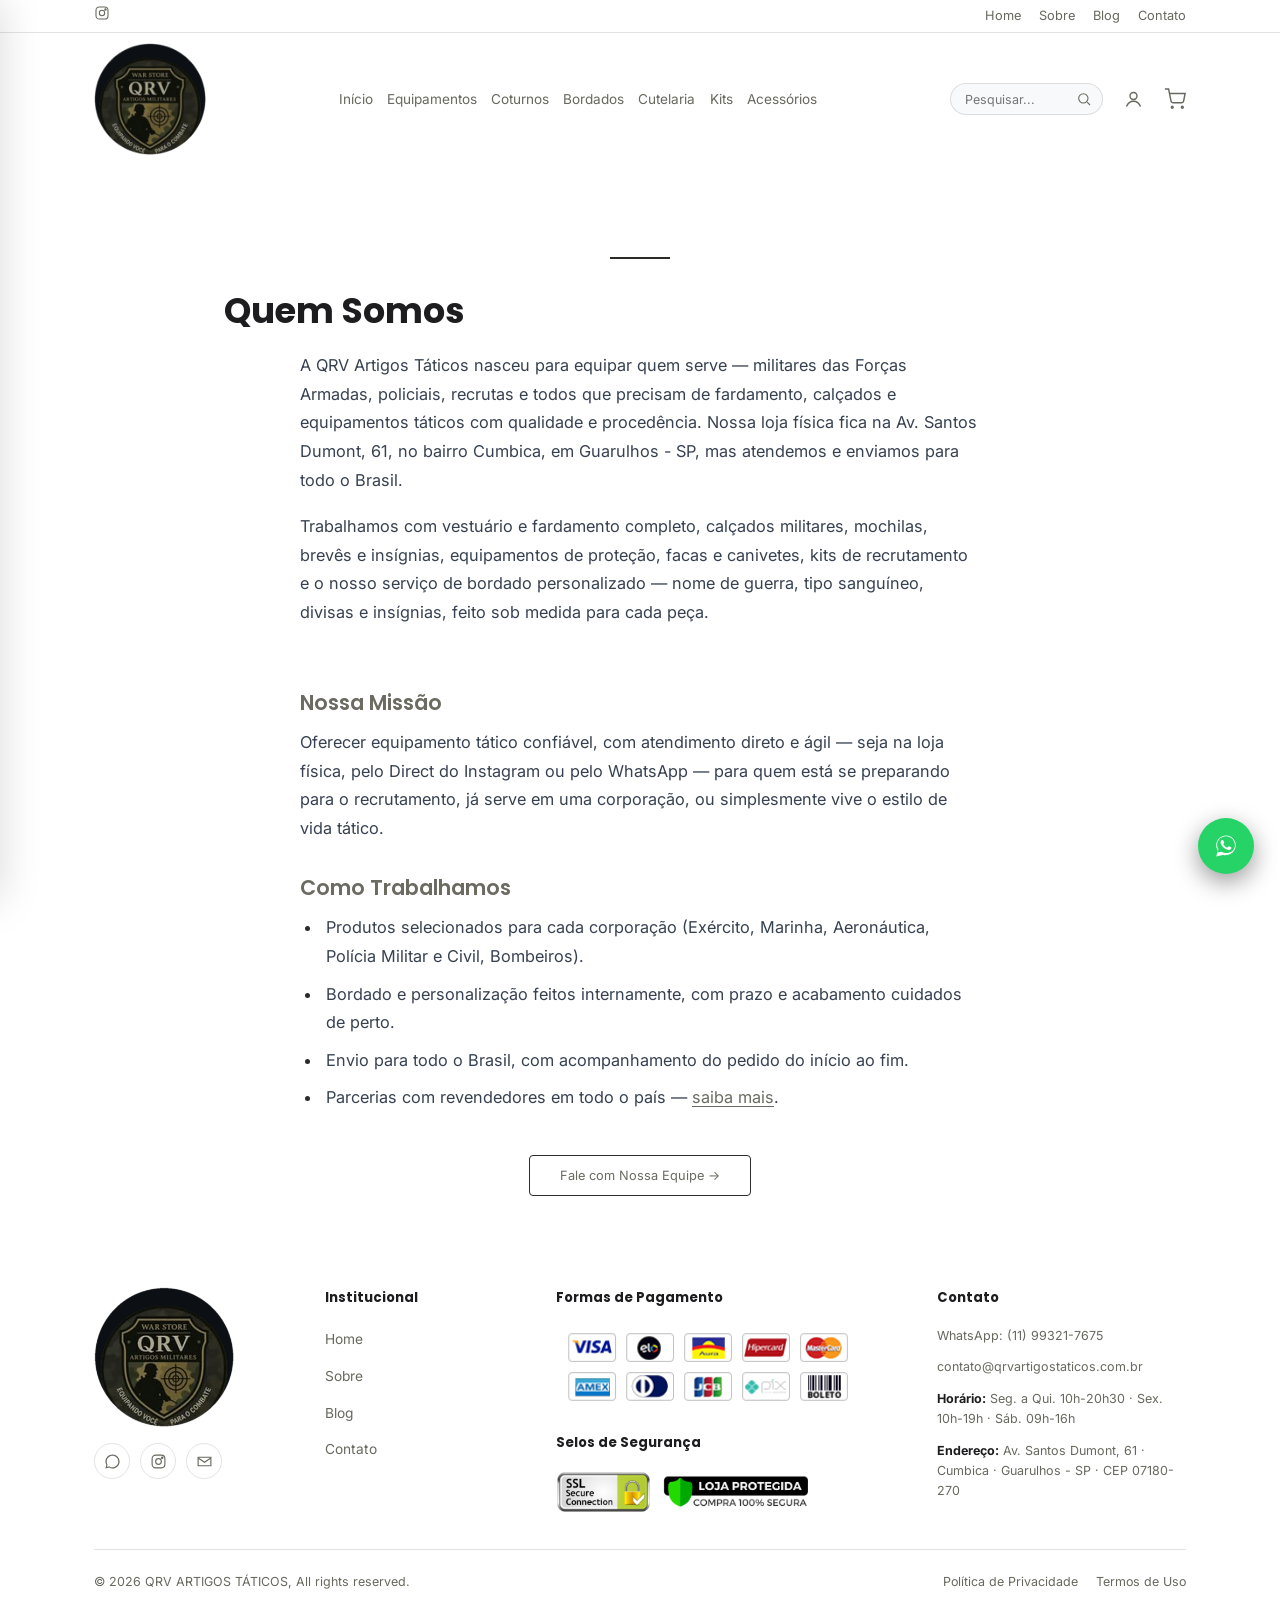
<file: quem-somos.html>
<!DOCTYPE html>
<html lang="pt-BR">
<head>
<meta charset="UTF-8">
<meta name="description" content="Conheça a QRV Artigos Táticos: nossa missão, como trabalhamos e nosso compromisso com quem serve — militares, policiais e recrutas.">
<link rel="icon" type="image/svg+xml" href="assets/favicon.svg">
<link rel="icon" type="image/png" sizes="32x32" href="assets/favicon-32.png">
<link rel="icon" type="image/png" sizes="192x192" href="assets/favicon-192.png">
<link rel="apple-touch-icon" href="assets/favicon-192.png">
<link rel="shortcut icon" href="assets/favicon.ico">
<meta name="viewport" content="width=device-width, initial-scale=1.0">
<title>Quem Somos | QRV Artigos Táticos</title>
<link rel="preconnect" href="https://fonts.googleapis.com">
<link href="https://fonts.googleapis.com/css2?family=Inter:wght@400;500;600;700;800&family=Oswald:wght@400;500;600;700&family=Poppins:wght@300;400;500;600;700;800;900&display=swap" rel="stylesheet">
<link rel="stylesheet" href="assets/style.css?v=25">
</head>
<body>

<div id="site-header"></div>

  <section class="page-header"><div class="container"></div></section>

  <section class="section tight">
    <div class="container" style="max-width:880px;">
      <div class="gold-rule"></div>
      <h1 class="section-title" style="text-align:left;">Quem Somos</h1>

      <div class="descricao-produto" style="font-size:1.02rem;">
        <p>A QRV Artigos Táticos nasceu para equipar quem serve — militares das Forças Armadas, policiais, recrutas e todos que precisam de fardamento, calçados e equipamentos táticos com qualidade e procedência. Nossa loja física fica na Av. Santos Dumont, 61, no bairro Cumbica, em Guarulhos - SP, mas atendemos e enviamos para todo o Brasil.</p>

        <p>Trabalhamos com vestuário e fardamento completo, calçados militares, mochilas, brevês e insígnias, equipamentos de proteção, facas e canivetes, kits de recrutamento e o nosso serviço de bordado personalizado — nome de guerra, tipo sanguíneo, divisas e insígnias, feito sob medida para cada peça.</p>

        <hr>

        <h3>Nossa Missão</h3>
        <p>Oferecer equipamento tático confiável, com atendimento direto e ágil — seja na loja física, pelo Direct do Instagram ou pelo WhatsApp — para quem está se preparando para o recrutamento, já serve em uma corporação, ou simplesmente vive o estilo de vida tático.</p>

        <h3>Como Trabalhamos</h3>
        <ul>
          <li>Produtos selecionados para cada corporação (Exército, Marinha, Aeronáutica, Polícia Militar e Civil, Bombeiros).</li>
          <li>Bordado e personalização feitos internamente, com prazo e acabamento cuidados de perto.</li>
          <li>Envio para todo o Brasil, com acompanhamento do pedido do início ao fim.</li>
          <li>Parcerias com revendedores em todo o país — <a href="revendedor.html">saiba mais</a>.</li>
        </ul>
      </div>

      <div class="center-btn">
        <a href="contato.html" class="btn-outline">Fale com Nossa Equipe →</a>
      </div>
    </div>
  </section>

<div id="site-footer"></div>

<script src="assets/components.js"></script>
<script src="assets/site.js"></script>
<script type="module" src="assets/chatbot.js"></script><script type="module" src="assets/cart.js"></script>
</body>
</html>
</file>
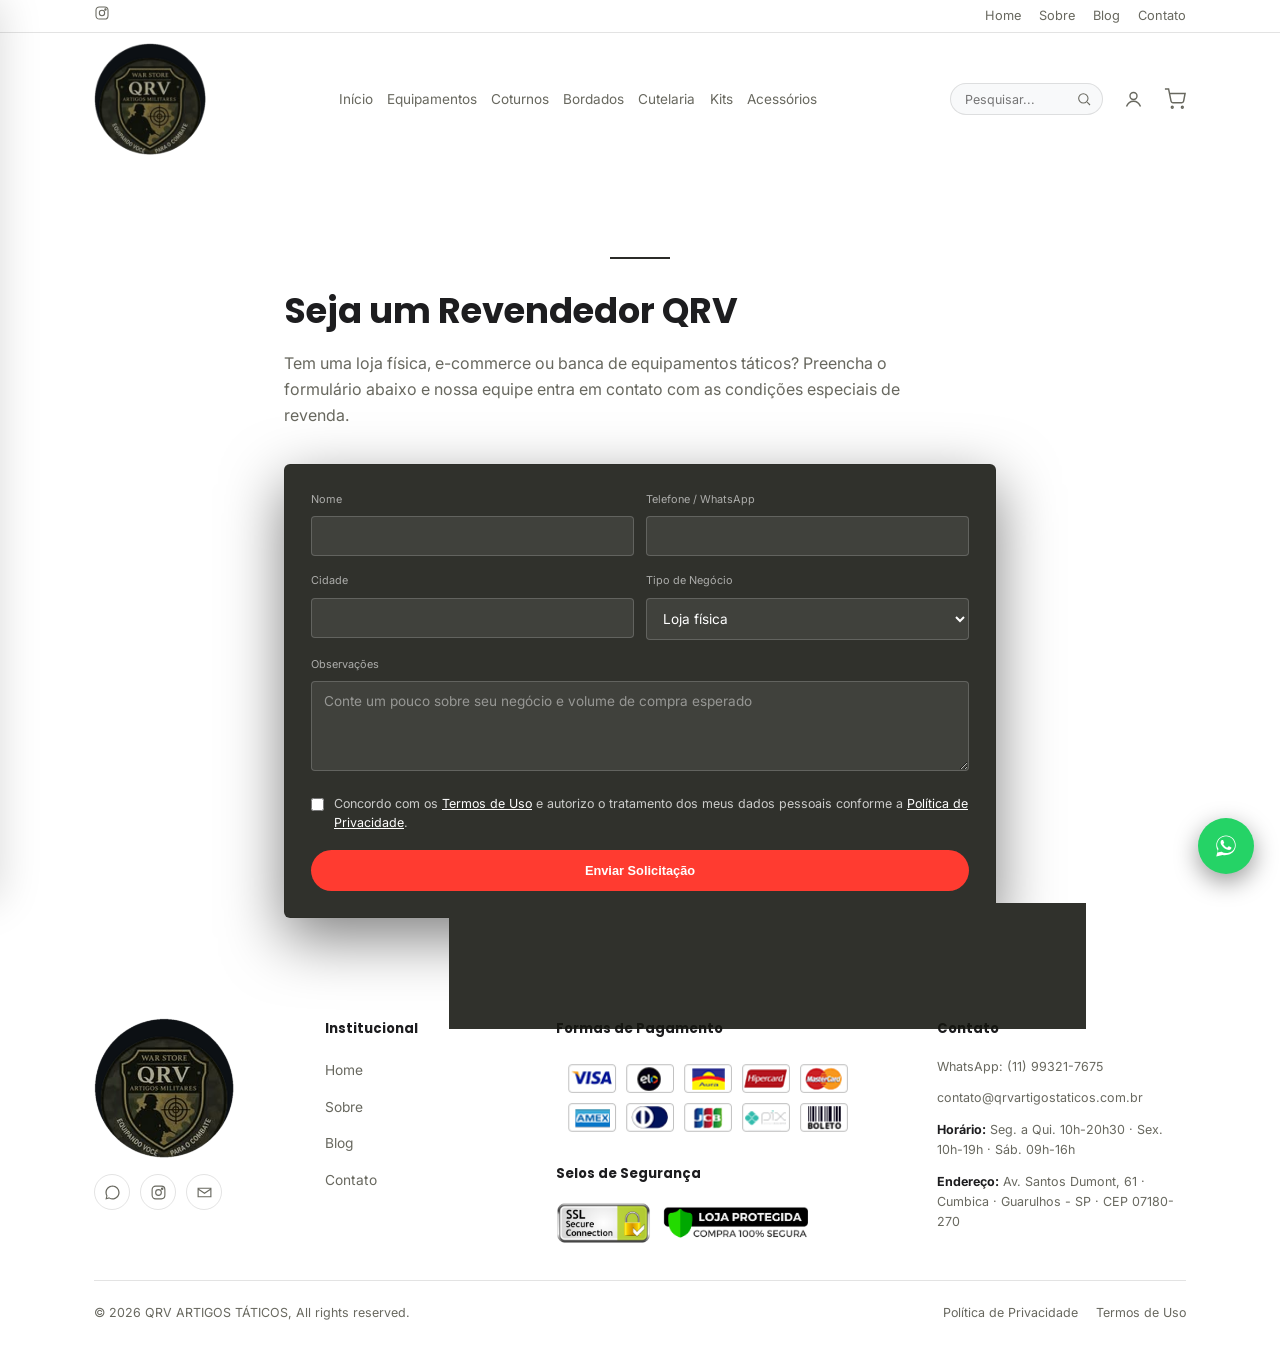
<file: revendedor.html>
<!DOCTYPE html>
<html lang="pt-BR">
<head>
<meta charset="UTF-8">
<meta name="description" content="Seja um revendedor autorizado da QRV Artigos Táticos e tenha condições especiais para sua loja física, e-commerce ou revenda informal.">
<link rel="icon" type="image/svg+xml" href="assets/favicon.svg">
<link rel="icon" type="image/png" sizes="32x32" href="assets/favicon-32.png">
<link rel="icon" type="image/png" sizes="192x192" href="assets/favicon-192.png">
<link rel="apple-touch-icon" href="assets/favicon-192.png">
<link rel="shortcut icon" href="assets/favicon.ico">
<meta name="viewport" content="width=device-width, initial-scale=1.0">
<title>Seja um Revendedor | QRV Artigos Táticos</title>
<link rel="preconnect" href="https://fonts.googleapis.com">
<link href="https://fonts.googleapis.com/css2?family=Inter:wght@400;500;600;700;800&family=Oswald:wght@400;500;600;700&family=Poppins:wght@300;400;500;600;700;800;900&display=swap" rel="stylesheet">
<link rel="stylesheet" href="assets/style.css?v=25">
</head>
<body>

<div id="site-header"></div>

  <section class="page-header"><div class="container"></div></section>

  <section class="section tight">
    <div class="container" style="max-width:760px;">
      <div class="gold-rule"></div>
      <h1 class="section-title" style="text-align:left;">Seja um Revendedor QRV</h1>
      <p style="color:var(--text-muted);max-width:65ch;margin-bottom:36px;">
        Tem uma loja física, e-commerce ou banca de equipamentos táticos? Preencha o formulário abaixo e nossa equipe entra em contato com as condições especiais de revenda.
      </p>

      <div class="search-panel">
        <form id="formRevenda">
          <div class="form-row form-group">
            <div class="field"><label>Nome</label><input type="text" name="nome" required></div>
            <div class="field"><label>Telefone / WhatsApp</label><input type="tel" name="telefone" required></div>
          </div>
          <div class="form-row form-group">
            <div class="field"><label>Cidade</label><input type="text" name="cidade"></div>
            <div class="field"><label>Tipo de Negócio</label>
              <select name="tipo_negocio">
                <option>Loja física</option>
                <option>E-commerce</option>
                <option>Revenda informal / Instagram</option>
                <option>Outro</option>
              </select>
            </div>
          </div>
          <div class="form-group">
            <div class="field"><label>Observações</label><textarea name="observacoes" placeholder="Conte um pouco sobre seu negócio e volume de compra esperado"></textarea></div>
          </div>
          <div class="form-group consent-row">
            <label class="consent-check">
              <input type="checkbox" name="consentimento" required>
              <span>Concordo com os <a href="termos-de-uso.html" target="_blank">Termos de Uso</a> e autorizo o tratamento dos meus dados pessoais conforme a <a href="politica-de-privacidade.html" target="_blank">Política de Privacidade</a>.</span>
            </label>
          </div>
          <button type="submit" class="btn-gold" style="width:100%;">Enviar Solicitação</button>
        </form>
      </div>
    </div>
  </section>

<div id="site-footer"></div>

<script src="assets/components.js"></script>
<script src="assets/site.js"></script>
<script type="module" src="assets/chatbot.js"></script><script type="module" src="assets/cart.js"></script>
<script type="module">
  import { submitSolicitacaoRevenda } from './assets/supabase-client.js';

  document.getElementById('formRevenda').addEventListener('submit', async (e) => {
    e.preventDefault();
    const form = e.target;
    const btn = form.querySelector('button[type="submit"]');
    btn.disabled = true;
    btn.textContent = 'Enviando...';
    try {
      await submitSolicitacaoRevenda({
        nome: form.nome.value,
        telefone: form.telefone.value,
        cidade: form.cidade.value,
        tipo_negocio: form.tipo_negocio.value,
        observacoes: form.observacoes.value,
      });
      btn.textContent = 'Solicitação enviada ✓';
      form.reset();
    } catch (err) {
      alert('Erro ao enviar: ' + err.message);
      btn.disabled = false;
      btn.textContent = 'Enviar Solicitação';
    }
  });
</script>
</body>
</html>
</file>
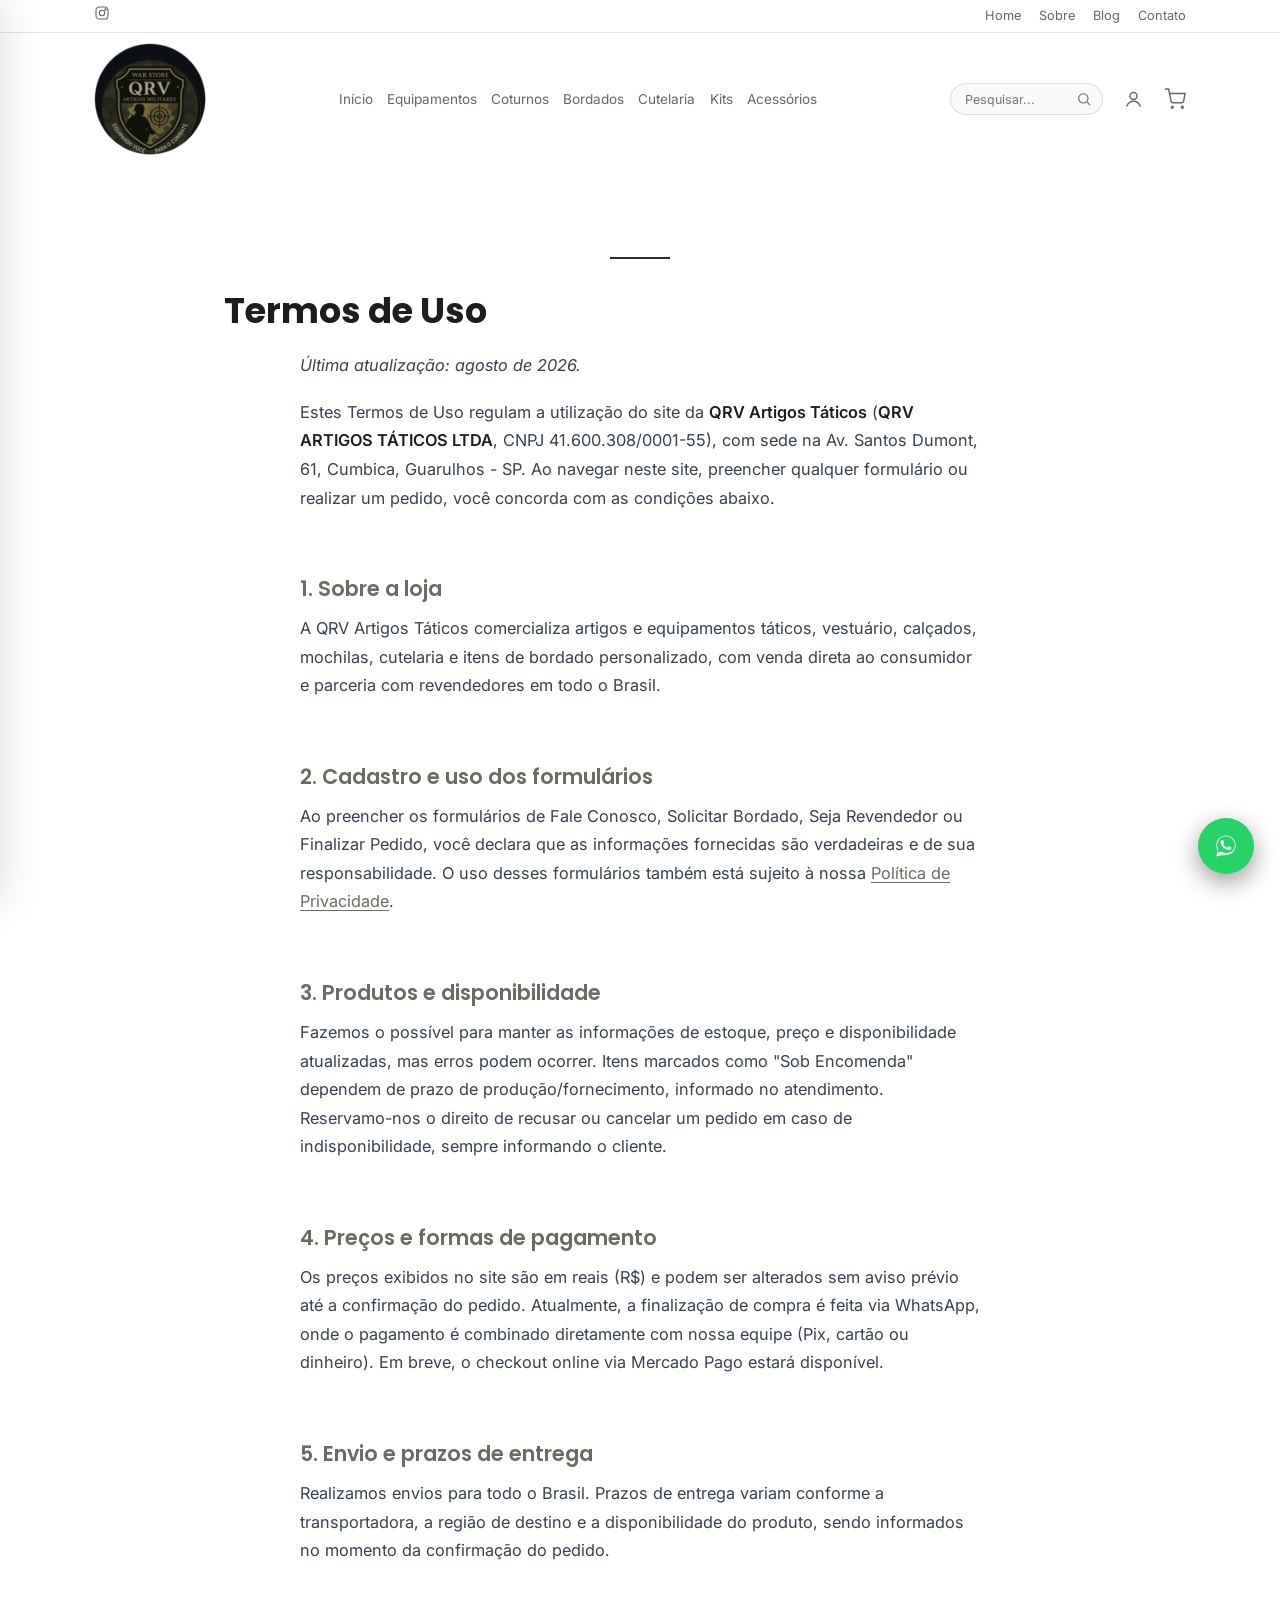
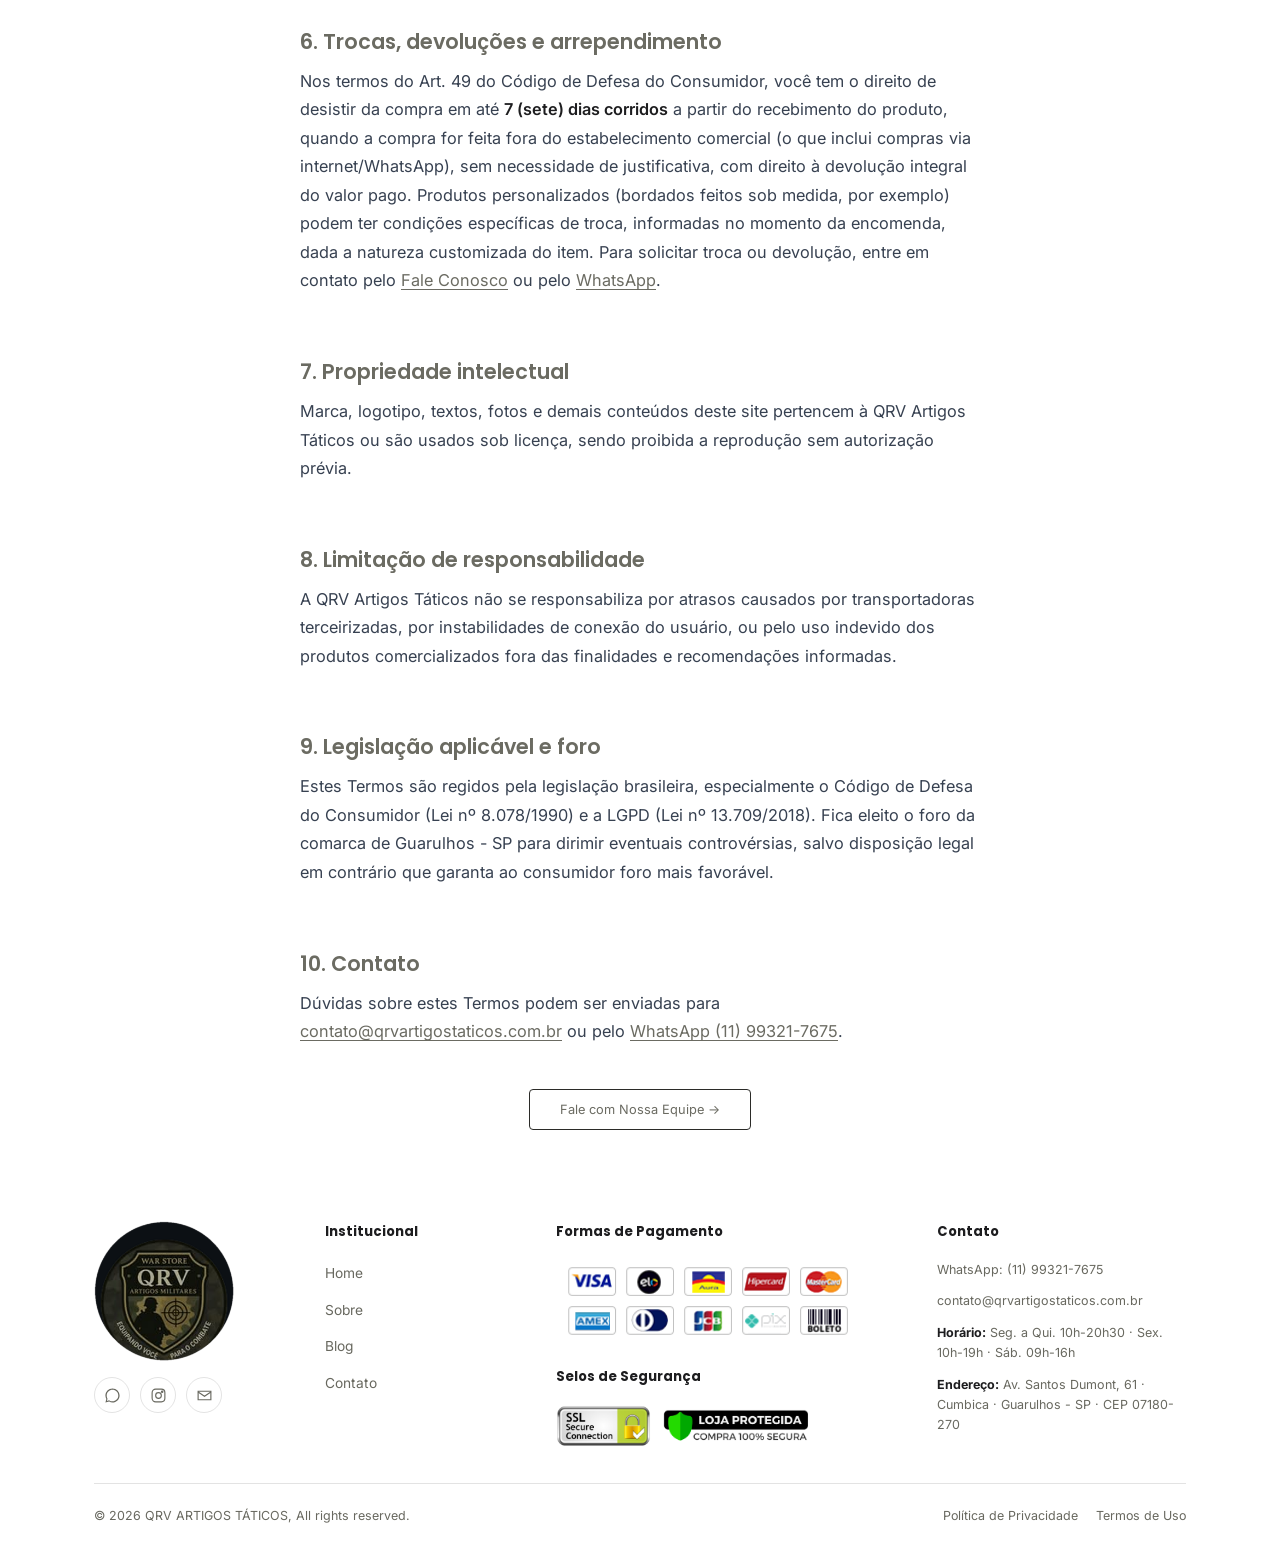
<file: termos-de-uso.html>
<!DOCTYPE html>
<html lang="pt-BR">
<head>
<meta charset="UTF-8">
<meta name="description" content="Termos de Uso da QRV Artigos Táticos: condições de compra, pagamento, envio, trocas e devoluções para produtos e serviços de bordado da nossa loja.">
<meta name="robots" content="noindex, follow">
<link rel="icon" type="image/svg+xml" href="assets/favicon.svg">
<link rel="icon" type="image/png" sizes="32x32" href="assets/favicon-32.png">
<link rel="icon" type="image/png" sizes="192x192" href="assets/favicon-192.png">
<link rel="apple-touch-icon" href="assets/favicon-192.png">
<link rel="shortcut icon" href="assets/favicon.ico">
<meta name="viewport" content="width=device-width, initial-scale=1.0">
<title>Termos de Uso | QRV Artigos Táticos</title>
<link rel="preconnect" href="https://fonts.googleapis.com">
<link href="https://fonts.googleapis.com/css2?family=Inter:wght@400;500;600;700;800&family=Oswald:wght@400;500;600;700&family=Poppins:wght@300;400;500;600;700;800;900&display=swap" rel="stylesheet">
<link rel="stylesheet" href="assets/style.css?v=25">
</head>
<body>

<div id="site-header"></div>

  <section class="page-header"><div class="container"></div></section>

  <section class="section tight">
    <div class="container" style="max-width:880px;">
      <div class="gold-rule"></div>
      <h1 class="section-title" style="text-align:left;">Termos de Uso</h1>

      <div class="descricao-produto" style="font-size:1.02rem;">
        <p><em>Última atualização: agosto de 2026.</em></p>

        <p>Estes Termos de Uso regulam a utilização do site da <strong>QRV Artigos Táticos</strong> (<strong>QRV ARTIGOS TÁTICOS LTDA</strong>, CNPJ 41.600.308/0001-55), com sede na Av. Santos Dumont, 61, Cumbica, Guarulhos - SP. Ao navegar neste site, preencher qualquer formulário ou realizar um pedido, você concorda com as condições abaixo.</p>

        <hr>

        <h3>1. Sobre a loja</h3>
        <p>A QRV Artigos Táticos comercializa artigos e equipamentos táticos, vestuário, calçados, mochilas, cutelaria e itens de bordado personalizado, com venda direta ao consumidor e parceria com revendedores em todo o Brasil.</p>

        <hr>

        <h3>2. Cadastro e uso dos formulários</h3>
        <p>Ao preencher os formulários de Fale Conosco, Solicitar Bordado, Seja Revendedor ou Finalizar Pedido, você declara que as informações fornecidas são verdadeiras e de sua responsabilidade. O uso desses formulários também está sujeito à nossa <a href="politica-de-privacidade.html">Política de Privacidade</a>.</p>

        <hr>

        <h3>3. Produtos e disponibilidade</h3>
        <p>Fazemos o possível para manter as informações de estoque, preço e disponibilidade atualizadas, mas erros podem ocorrer. Itens marcados como "Sob Encomenda" dependem de prazo de produção/fornecimento, informado no atendimento. Reservamo-nos o direito de recusar ou cancelar um pedido em caso de indisponibilidade, sempre informando o cliente.</p>

        <hr>

        <h3>4. Preços e formas de pagamento</h3>
        <p>Os preços exibidos no site são em reais (R$) e podem ser alterados sem aviso prévio até a confirmação do pedido. Atualmente, a finalização de compra é feita via WhatsApp, onde o pagamento é combinado diretamente com nossa equipe (Pix, cartão ou dinheiro). Em breve, o checkout online via Mercado Pago estará disponível.</p>

        <hr>

        <h3>5. Envio e prazos de entrega</h3>
        <p>Realizamos envios para todo o Brasil. Prazos de entrega variam conforme a transportadora, a região de destino e a disponibilidade do produto, sendo informados no momento da confirmação do pedido.</p>

        <hr>

        <h3>6. Trocas, devoluções e arrependimento</h3>
        <p>Nos termos do Art. 49 do Código de Defesa do Consumidor, você tem o direito de desistir da compra em até <strong>7 (sete) dias corridos</strong> a partir do recebimento do produto, quando a compra for feita fora do estabelecimento comercial (o que inclui compras via internet/WhatsApp), sem necessidade de justificativa, com direito à devolução integral do valor pago. Produtos personalizados (bordados feitos sob medida, por exemplo) podem ter condições específicas de troca, informadas no momento da encomenda, dada a natureza customizada do item. Para solicitar troca ou devolução, entre em contato pelo <a href="contato.html">Fale Conosco</a> ou pelo <a href="https://wa.me/5511993217675" target="_blank" rel="noopener">WhatsApp</a>.</p>

        <hr>

        <h3>7. Propriedade intelectual</h3>
        <p>Marca, logotipo, textos, fotos e demais conteúdos deste site pertencem à QRV Artigos Táticos ou são usados sob licença, sendo proibida a reprodução sem autorização prévia.</p>

        <hr>

        <h3>8. Limitação de responsabilidade</h3>
        <p>A QRV Artigos Táticos não se responsabiliza por atrasos causados por transportadoras terceirizadas, por instabilidades de conexão do usuário, ou pelo uso indevido dos produtos comercializados fora das finalidades e recomendações informadas.</p>

        <hr>

        <h3>9. Legislação aplicável e foro</h3>
        <p>Estes Termos são regidos pela legislação brasileira, especialmente o Código de Defesa do Consumidor (Lei nº 8.078/1990) e a LGPD (Lei nº 13.709/2018). Fica eleito o foro da comarca de Guarulhos - SP para dirimir eventuais controvérsias, salvo disposição legal em contrário que garanta ao consumidor foro mais favorável.</p>

        <hr>

        <h3>10. Contato</h3>
        <p>Dúvidas sobre estes Termos podem ser enviadas para <a href="mailto:contato@qrvartigostaticos.com.br">contato@qrvartigostaticos.com.br</a> ou pelo <a href="https://wa.me/5511993217675" target="_blank" rel="noopener">WhatsApp (11) 99321-7675</a>.</p>
      </div>

      <div class="center-btn">
        <a href="contato.html" class="btn-outline">Fale com Nossa Equipe →</a>
      </div>
    </div>
  </section>

<div id="site-footer"></div>

<script src="assets/components.js"></script>
<script src="assets/site.js"></script>
<script type="module" src="assets/chatbot.js"></script><script type="module" src="assets/cart.js"></script>
</body>
</html>
</file>
<file: assets/style.css>
/* ---------- Paleta única, estilo Feel/Apple (claro/branco) ----------
   O site QRV usava um tema escuro por padrão com alternância pra um tema
   claro via botão + localStorage. Isso causava um bug real: quem já tinha
   visitado o site antes (e ficado com "dark" salvo no navegador) continuava
   vendo a versão escura/antiga mesmo depois do redesign, porque só o bloco
   :root[data-theme="light"] tinha sido atualizado — o :root base (usado
   quando o atributo é "dark" ou está ausente) continuava com as cores
   antigas. Agora as duas variantes usam a mesma paleta clara, então não tem
   mais "modo escuro" pra sobrar preto em lugar nenhum, nem esse bug de
   cache voltar a aparecer. */
:root, :root[data-theme="light"]{
  --bg:#ffffff;
  --bg-alt:#F8F9FA;
  --panel:#ffffff;
  --olive:#2b2b28;
  --olive-light:#6b6b62;
  --gold:#2b2b28;
  --gold-light:#6b6b62;
  --text:#1D1D1F;
  --text-muted:#68685f;
  --border:rgba(29,29,31,.12);
  --red:#FF3B30;
  --green:#00C853;
  --green-dark:#00A844;
  --card-shadow:0 14px 34px rgba(20,20,15,.08);
  --topbar-bg:#ffffff;
  --header-bg:#ffffff;
  --footer-bg:#FFFFFF;
}
:root[data-theme="light"] nav.primary a{color:#3d3d35;}
:root[data-theme="light"] .product-card, :root[data-theme="light"] .feature-card,
:root[data-theme="light"] .contact-card, :root[data-theme="light"] .cart-summary,
:root[data-theme="light"] .checkout-section, :root[data-theme="light"] .search-panel,
:root[data-theme="light"] .price-table, :root[data-theme="light"] .cart-table,
:root[data-theme="light"] .produtos-table, :root[data-theme="light"] .ai-key-box,
:root[data-theme="light"] .ai-autofill-box, :root[data-theme="light"] .admin-form{
  box-shadow:var(--card-shadow);
}
:root[data-theme="light"] .product-photo, :root[data-theme="light"] .ph-wrap{background:linear-gradient(135deg,#f1f1ec,#e6e6df);}
/* .search-panel e os campos .field dentro dele são intencionalmente um
   card escuro (usado no filtro da home, no formulário de bordado e no
   Fale Conosco) — removido o override que tentava clarear o fundo dos
   campos só no tema "light", porque ele deixava o texto digitado
   (branco, definido abaixo) ilegível sobre fundo quase branco. */
:root[data-theme="light"] .promo-banner{background-blend-mode:normal;}
:root[data-theme="light"] .trust-bar{background:#FFFFFF;}
:root[data-theme="light"] .quote-band{background:linear-gradient(180deg, rgba(255,255,255,.88), rgba(255,255,255,.96)), url('hero-tatico.jpg') center 20% / cover no-repeat;color:var(--text);}
:root[data-theme="light"] .lightbox{background:#fff;}

/* Textos em dourado ficam com contraste fraco sobre fundo branco — no tema
   claro, subtítulo do card e badge de categoria passam para tons
   escuros/pretos para leitura confortável. O preço é verde (bom contraste
   nos dois temas, não precisa de override) e o dourado continua como
   acento (botões, bordas, ícones). */
:root[data-theme="light"] .price-old{color:var(--text-muted);}
:root[data-theme="light"] .product-body .loc{color:#3d3d35;}
:root[data-theme="light"] .badge:not(.op):not(.esgotado):not(.frete){
  background:var(--text);color:#fff;
}
:root[data-theme="light"] .badge.op{color:var(--text);border-color:rgba(24,24,27,.2);background:rgba(255,255,255,.75);}

/* Tema Escuro (Dark Mode) removido a pedido — o site fica fixo no tema
   claro padrão. O botão de alternância no topbar, o script inline no
   <head> que lia data-theme do localStorage e o assets/theme.js foram
   removidos/desativados (ver admin.html e as demais páginas). */

/* Fonte base do site — usa rem na maioria dos tamanhos, então essa linha
   escala o texto inteiro da loja proporcionalmente. Reduzida de 18.5px pra
   16px (padrão do navegador): o valor maior deixava cabeçalho, hero e
   seções desproporcionalmente grandes em notebooks/monitores comuns,
   empurrando o banner principal pra fora da primeira dobra. */
html{font-size:16px;}
*{margin:0;padding:0;box-sizing:border-box;}
/* overflow-x:hidden é essencial aqui: a técnica "full-bleed" (width:100vw +
   margem negativa) usada no banner do Instagram estica alguns pixels além da
   largura visível, porque 100vw conta a faixa da barra de rolagem e a página
   não. Sem travar isso, a página ganha uma rolagem horizontal fantasma que
   pode deslocar o banner e abrir frestas brancas nas laterais. */
html,body{overflow-x:hidden;}
body{
  font-family:'Inter',sans-serif;
  background:var(--bg);
  color:var(--text);
  line-height:1.6;
  transition:background .25s ease, color .25s ease;
}
h1,h2,h3,.stencil{font-weight:700;color:var(--text);font-family:'Poppins',sans-serif;}
a{text-decoration:none;color:inherit;}
img{max-width:100%;display:block;}
.container{max-width:1140px;margin:0 auto;padding:0 24px;}
ul{list-style:none;}

/* Top bar — tamanho fixo em px (não usa rem) pra não crescer junto com o
   aumento geral da fonte do site; essa linha continua compacta e numa
   linha só, como era antes. */
.topbar{background:var(--topbar-bg);border-bottom:1px solid var(--border);font-size:12.8px;color:var(--text-muted);}
.topbar .container{display:flex;justify-content:space-between;align-items:center;height:32px;flex-wrap:nowrap;}
.topbar .left{display:flex;gap:24px;}
.topbar .left span{display:flex;align-items:center;gap:6px;}
.topbar .right{display:flex;gap:18px;align-items:center;}
.topbar .right a{color:var(--text-muted);}
.topbar .right a:hover{color:var(--red);}

/* Alternador de tema */
.theme-toggle{
  display:flex;align-items:center;justify-content:center;width:26px;height:26px;border-radius:50%;
  background:rgba(255,255,255,.06);border:1px solid var(--border);cursor:pointer;font-size:.85rem;
  padding:0;line-height:1;transition:transform .2s, background .2s;
}
.theme-toggle:hover{transform:scale(1.08);background:rgba(194,166,73,.18);}
.theme-toggle .theme-icon{pointer-events:none;}

/* Header / nav */
header.main{
  background:var(--header-bg);
  backdrop-filter:blur(6px);
  border-bottom:none;
  position:sticky;top:0;z-index:50;
  transition:background .25s ease;
}
header.main .container{display:flex;align-items:center;justify-content:space-between;height:132px;gap:28px;}
.header-left{display:flex;align-items:center;gap:12px;flex:0 0 auto;margin-right:8px;}
.mini-logo{display:flex;align-items:center;white-space:nowrap;}
.mini-logo img{height:112px;width:112px;border-radius:50%;object-fit:cover;display:block;}
.logo{font-size:1.5rem;font-weight:600;color:var(--text);}
.logo span{color:var(--gold);}
.logo small{display:block;font-family:'Inter',sans-serif;font-size:.55rem;color:var(--text-muted);font-weight:400;}
.header-actions{flex:0 0 auto;display:flex;align-items:center;gap:20px;min-width:0;margin-left:8px;}
nav.primary{min-width:0;flex:1;display:flex;justify-content:center;overflow:hidden;}
nav.primary ul{display:flex;gap:clamp(8px,1.1vw,20px);flex-wrap:nowrap;white-space:nowrap;align-items:center;}
nav.primary a{font-size:.85rem;color:var(--text-muted);transition:color .2s;white-space:nowrap;}
nav.primary a:hover, nav.primary a.active{color:var(--gold-light);}
.menu-toggle{display:none;flex-direction:column;gap:5px;cursor:pointer;background:none;border:none;padding:6px;}
.menu-toggle span{width:26px;height:2px;background:var(--gold);}

/* Mega Menu de categorias */
.has-mega{position:relative;}
.has-mega > a::after{content:'▾';margin-left:5px;font-size:.65em;}
.mega-menu{
  position:absolute;top:calc(100% + 14px);left:50%;transform:translateX(-50%);
  background:var(--panel);border:1px solid var(--border);border-radius:8px;
  display:none;grid-template-columns:repeat(3,1fr);gap:28px;padding:26px 30px;
  box-shadow:0 24px 50px rgba(0,0,0,.35);z-index:80;min-width:520px;
}
.has-mega:hover .mega-menu{display:grid;}
.mega-col{display:flex;flex-direction:column;gap:12px;}
.mega-col a{
  font-family:'Inter',sans-serif;font-size:.85rem;letter-spacing:normal;text-transform:none;
  color:var(--text-muted);white-space:nowrap;
}
.mega-col a:hover{color:var(--gold-light);}

/* Busca / conta / carrinho no header */
/* Barra de busca sempre visível no header, estilo Feel (pílula cinza claro) */
.header-search-box{
  display:flex;align-items:center;gap:0;
  background:var(--bg-alt);border:1px solid var(--border);border-radius:30px;
}
.header-search-box input{
  background:none;border:none;color:var(--text);font-size:.78rem;padding:7px 4px 7px 14px;width:clamp(100px,9vw,150px);
  font-family:'Inter',sans-serif;
}
.header-search-box input:focus{outline:none;}
.header-search-box button{background:none;border:none;color:var(--text-muted);padding:7px 10px;cursor:pointer;display:flex;}
.header-search-box button:hover{color:var(--gold-light);}
.account-link{display:flex;align-items:center;justify-content:center;color:var(--text-muted);flex:0 0 auto;transition:color .2s;}
.account-link:hover{color:var(--gold-light);}
.cart-link{position:relative;display:flex;align-items:center;justify-content:center;color:var(--text-muted);flex:0 0 auto;transition:color .2s;}
.cart-link:hover{color:var(--gold-light);}
@media (max-width:640px){
  .header-search-box input{width:100px;}
}
.cart-count{
  position:absolute;top:-8px;right:-10px;min-width:18px;height:18px;padding:0 4px;border-radius:20px;
  background:var(--red);color:#fff;font-size:.65rem;font-weight:700;line-height:18px;text-align:center;
  display:none;
}
.cart-count.show{display:block;}

@media (max-width:1080px){
  nav.primary ul{gap:12px;}
  .mega-menu{min-width:440px;}
}

/* Drawer de menu mobile */
.drawer-overlay{position:fixed;inset:0;background:rgba(0,0,0,.65);z-index:150;opacity:0;pointer-events:none;transition:opacity .3s ease;}
.drawer-overlay.open{opacity:1;pointer-events:auto;}
.mobile-drawer{
  position:fixed;top:0;left:0;bottom:0;width:82%;max-width:340px;
  background:#ffffff;border-right:1px solid var(--border);z-index:200;box-shadow:0 0 40px rgba(0,0,0,.15);
  transform:translateX(-100%);transition:transform .35s ease;padding:70px 32px 40px;overflow-y:auto;
}
.mobile-drawer.open{transform:translateX(0);}
.drawer-close{position:absolute;top:22px;left:24px;background:none;border:none;color:var(--gold-light);font-size:1.8rem;line-height:1;cursor:pointer;padding:4px;}
.drawer-nav{display:flex;flex-direction:column;gap:24px;}
.drawer-nav a{font-size:1.5rem;font-weight:500;color:var(--text);}
.drawer-nav a:hover, .drawer-nav a.active{color:var(--gold-light);}

/* Hero */
.hero{
  position:relative;min-height:88vh;display:flex;align-items:center;
  background:linear-gradient(180deg, rgba(6,7,4,.6) 0%, rgba(6,7,4,.4) 35%, rgba(6,7,4,.9) 100%), url('hero-tatico.jpg') center/cover no-repeat;
}
.hero .container{width:100%;padding-top:40px;padding-bottom:60px;display:flex;flex-direction:column;align-items:center;text-align:center;}
.hero-intro{display:flex;flex-direction:column;align-items:center;}
.hero-eyebrow{color:var(--gold-light);font-size:.75rem;margin-bottom:18px;display:block;}
.hero h1{font-size:3.2rem;font-weight:700;max-width:760px;color:var(--text);margin-bottom:16px;margin-left:auto;margin-right:auto;line-height:1.15;}
.hero h1 em{font-style:normal;color:var(--gold);}
.hero p.lead{max-width:540px;color:var(--text-muted);font-size:1.05rem;margin-bottom:40px;margin-left:auto;margin-right:auto;font-family:'Inter',sans-serif;text-transform:none;letter-spacing:normal;}
.hero-tags{display:flex;gap:14px;flex-wrap:wrap;justify-content:center;margin-bottom:36px;}
.hero-tags span{
  border:1px solid var(--border);color:var(--gold-light);font-size:.72rem;padding:8px 16px;border-radius:30px;background:rgba(0,0,0,.3);
}

/* Page header (inner pages) */
/* Essa faixa fica vazia em todas as páginas internas (só o container, sem
   título) — antes tinha um respiro enorme (150px) pensado pra um header bem
   mais baixo; com o header maior de hoje isso virou um vão gigante entre o
   menu e o conteúdo. Reduzido pra um respiro discreto. */
.page-header{padding:28px 0;background:var(--bg);}
.breadcrumb{font-size:.75rem;color:var(--text-muted);margin-bottom:10px;}
.breadcrumb a{color:var(--text-muted);}
.breadcrumb a:hover{color:var(--red);}

/* Filtros / search panel */
.search-section{position:relative;margin-top:-90px;z-index:5;padding-bottom:60px;}
.search-panel{
  background:rgba(20,21,15,.88);border:1px solid var(--border);border-radius:6px;padding:26px;
  backdrop-filter:blur(8px);box-shadow:0 20px 60px rgba(0,0,0,.5);
}
.search-grid{display:grid;grid-template-columns:repeat(5,1fr);gap:18px 22px;margin-bottom:20px;}
.field label{display:block;font-size:.68rem;color:rgba(255,255,255,.6);margin-bottom:8px;}
.field select, .field input, .field textarea{
  width:100%;background:rgba(255,255,255,.08);border:1px solid rgba(255,255,255,.18);color:#fff;
  padding:11px 12px;border-radius:4px;font-family:'Inter',sans-serif;font-size:.85rem;
}
.field select:focus, .field input:focus, .field textarea:focus{outline:none;border-color:var(--gold);}
.field input::placeholder, .field textarea::placeholder{color:rgba(255,255,255,.45);}
.field select{color:#fff;}
.field select option{color:#1D1D1F;}
.search-panel h2, .search-panel h3, .search-panel h4{color:#fff;}
.field textarea{resize:vertical;min-height:90px;}
.search-footer{display:flex;justify-content:flex-end;}

.btn-gold{
  background:var(--red);color:#fff;border:none;padding:13px 34px;border-radius:30px;
  font-weight:600;font-size:.8rem;cursor:pointer;
  transition:transform .2s, box-shadow .2s;
}
.btn-gold:hover{transform:translateY(-2px);box-shadow:0 10px 24px rgba(255,59,48,.35);background:#e0291f;}
.btn-outline{
  background:transparent;border:1px solid var(--gold);color:var(--gold-light);padding:12px 30px;border-radius:4px;
  font-size:.8rem;cursor:pointer;
}
.btn-add-cart-detail{
  display:inline-flex;align-items:center;justify-content:center;box-sizing:border-box;
  width:auto;max-width:100%;height:44px;background:#22c55e;color:#fff;border:none;padding:0 30px;border-radius:25px;
  font-weight:500;font-size:.8rem;cursor:pointer;font-family:'Inter',sans-serif;
  transition:transform .2s, box-shadow .2s, background .2s;
}
.btn-add-cart-detail:hover{transform:translateY(-2px);box-shadow:0 10px 24px rgba(34,197,94,.35);background:#1fb355;}
.btn-whatsapp{
  display:flex;align-items:center;justify-content:center;gap:10px;background:#25D366;color:#0b0b0c;border:none;
  padding:13px 20px;border-radius:4px;font-weight:600;font-size:.82rem;cursor:pointer;width:100%;transition:filter .2s;
}
.btn-whatsapp:hover{filter:brightness(1.08);}

/* Section titles */
.section{padding:56px 0;}
.section.tight{padding:36px 0;}
.section-title{text-align:center;margin-bottom:12px;font-size:2.2rem;font-weight:700;}
.section-title.left{text-align:left;}
.section-title.related-title{text-align:left;font-size:1.7rem;margin-bottom:26px;}

/* Produtos Relacionados (página de produto) — grade estática igual à referência,
   sem carrossel: imagem, título, preço, parcelamento e botão "Comprar". */
.related-grid{display:grid;grid-template-columns:repeat(auto-fill,170px);gap:24px 20px;justify-content:start;margin-bottom:28px;}
.related-card{display:flex;flex-direction:column;align-items:center;text-align:center;justify-content:space-between;height:100%;text-decoration:none;color:inherit;}
.related-card-img{width:100%;border-radius:14px;overflow:hidden;aspect-ratio:4/3;margin-bottom:10px;background:var(--bg-alt,#f2f2ef);border:1px solid var(--border);}
.related-card-img img{width:100%;height:100%;object-fit:cover;display:block;}
.related-card-img.ph-wrap{display:flex;align-items:center;justify-content:center;color:var(--text-muted);}
.related-card-img.ph-wrap svg{width:28px;height:28px;}
.related-card-title{font-family:'Poppins',sans-serif;font-size:.85rem;font-weight:400;color:var(--text);margin-bottom:4px;line-height:1.3;
  display:-webkit-box;-webkit-line-clamp:2;-webkit-box-orient:vertical;overflow:hidden;}
.related-card-price{font-family:'Poppins',sans-serif;font-size:1.1rem;font-weight:700;color:var(--green);margin-bottom:2px;}
.related-card-installment{font-family:'Poppins',sans-serif;font-size:.72rem;font-weight:400;color:var(--text-muted);margin-bottom:10px;line-height:1.4;}
.related-card-btn{
  align-self:center;margin-top:12px;display:inline-flex;align-items:center;justify-content:center;background:var(--green);color:#fff;
  font-family:'Inter',sans-serif;font-size:13px;font-weight:600;padding:8px 20px;border-radius:20px;
  width:auto;max-width:100%;flex:0 0 auto;transition:filter .2s;box-sizing:border-box;
}
.related-card-btn:hover{filter:brightness(1.08);}
@media (max-width:640px){
  .related-grid{grid-template-columns:repeat(auto-fill,140px);gap:20px 14px;}
}
.section-sub{text-align:center;color:var(--text-muted);max-width:560px;margin:0 auto 46px;font-size:.95rem;font-family:'Inter',sans-serif;text-transform:none;letter-spacing:normal;}
.gold-rule{width:60px;height:2px;background:var(--gold);margin:0 auto 24px;}
.gold-rule.left{margin:0 0 20px;}

/* Category pills / filtros rápidos */
.cat-pills{display:flex;justify-content:center;gap:12px;flex-wrap:wrap;margin-bottom:46px;}
.cat-pill{
  background:transparent;border:1px solid var(--border);color:var(--text-muted);padding:9px 22px;border-radius:30px;
  font-size:.75rem;cursor:pointer;transition:all .2s;
}
.cat-pill.active, .cat-pill:hover{background:var(--olive);border-color:var(--olive-light);color:var(--text);}

/* ---------- Loja: layout com filtros em barra lateral (padrão de referência) ---------- */
.shop-layout{display:grid;grid-template-columns:250px 1fr;gap:40px;align-items:start;}
.shop-sidebar{position:sticky;top:226px;display:flex;flex-direction:column;gap:28px;}
.sidebar-block h4{
  font-size:.78rem;color:var(--text);margin-bottom:14px;
  font-weight:600;padding-bottom:8px;border-bottom:1px solid var(--border);
}
.cat-pills-vertical{display:flex;flex-direction:column;gap:6px;margin-bottom:0;}
.cat-pills-vertical .cat-pill{
  text-align:left;border:none;background:none;padding:6px 0;border-radius:0;color:var(--text-muted);
  font-size:.82rem;letter-spacing:normal;text-transform:none;font-family:'Inter',sans-serif;
}
.cat-pills-vertical .cat-pill.active, .cat-pills-vertical .cat-pill:hover{background:none;color:var(--gold-light);font-weight:600;}
.sidebar-select{
  width:100%;background:var(--panel);border:1px solid var(--border);color:var(--text);
  padding:11px 12px;border-radius:4px;font-family:'Inter',sans-serif;font-size:.85rem;
}
.sidebar-select:focus{outline:none;border-color:var(--gold);}
.shop-main{min-width:0;}
.shop-toolbar{display:flex;justify-content:space-between;align-items:center;margin-bottom:20px;min-height:20px;gap:16px;}
.results-count{font-size:.82rem;color:var(--text-muted);}
.sort-select{
  background:var(--panel);border:1px solid var(--border);color:var(--text);
  padding:10px 14px;border-radius:30px;font-family:'Inter',sans-serif;font-size:.82rem;cursor:pointer;
}
.sort-select:focus{outline:none;border-color:var(--red);}
.price-range-slider{width:100%;accent-color:var(--red);margin-top:6px;}
.price-range-value{font-size:.78rem;color:var(--text-muted);margin-top:6px;}
.pagination{display:flex;justify-content:center;align-items:center;gap:8px;margin-top:36px;}
.page-btn{
  width:38px;height:38px;border-radius:50%;border:1px solid var(--border);background:var(--panel);
  color:var(--text);font-family:'Inter',sans-serif;font-size:.85rem;font-weight:600;cursor:pointer;
  display:flex;align-items:center;justify-content:center;transition:.2s;
}
.page-btn:hover{border-color:var(--red);color:var(--red);}
.page-btn.active{background:var(--red);border-color:var(--red);color:#fff;}
.page-btn.page-next{width:auto;padding:0 14px;border-radius:20px;}
@media (max-width:900px){
  .shop-layout{grid-template-columns:1fr;}
  .shop-sidebar{position:static;flex-direction:row;flex-wrap:wrap;gap:20px;}
  .sidebar-block{flex:1 1 200px;}
  .cat-pills-vertical{flex-direction:row;flex-wrap:wrap;}
  .cat-pills-vertical .cat-pill{border:1px solid var(--border);border-radius:30px;padding:7px 16px;}
}

/* Product grid — sem "cartão": nada de fundo, borda ou sombra ao redor, só a
   foto cheia (sem cantos cortados), nome e preço, igual à loja de referência. */
.product-grid{display:grid;grid-template-columns:repeat(3,1fr);gap:32px 40px;align-items:stretch;}
.product-card{
  background:transparent;border:none;border-radius:0;box-shadow:none;
  transition:opacity .25s ease;
  display:flex;flex-direction:column;height:100%;
}
.product-card:hover{transform:none;box-shadow:none;border-color:transparent;}
/* Card inteiro em flex-column: o link cresce (flex:1) pra ocupar o espaço
   disponível e o corpo do card (título/preço) também é flex-column com
   justify-content:space-between, então o botão "Comprar" — que fica logo
   depois do link, como último filho do card — sempre gruda na mesma linha
   embaixo (margin-top:auto), não importa se o título tem 1 ou 3 linhas. */
.product-card > a{display:flex;flex-direction:column;flex:1;color:inherit;}
.product-photo{
  position:relative;height:auto;aspect-ratio:1/1;overflow:hidden;background:#FFFFFF;
  border:none;border-radius:0;box-sizing:border-box;
  display:flex;align-items:center;justify-content:center;color:var(--text-muted);font-size:.75rem;}
.product-photo svg{width:34px;height:34px;opacity:.35;margin-bottom:8px;}
.product-photo .ph-wrap{text-align:center;}
.product-photo img{position:relative;width:100%;height:100%;object-fit:cover;display:block;}
.badge{
  position:absolute;top:14px;left:14px;background:linear-gradient(135deg,var(--gold-light),var(--gold));color:#141210;
  font-size:.62rem;font-weight:700;padding:6px 12px;border-radius:20px;z-index:3;
  box-shadow:0 6px 16px rgba(0,0,0,.35);
  display:none;
}
.badge.op{left:auto;right:14px;background:rgba(8,8,6,.7);backdrop-filter:blur(6px);color:var(--gold-light);border:1px solid rgba(194,166,73,.4);}
.badge.esgotado{left:auto;right:14px;top:auto;bottom:14px;background:rgba(165,50,42,.85);color:#fff;border:none;}
.badge.frete{background:linear-gradient(135deg,var(--olive-light),var(--olive));color:#fff;}
.product-body{padding:14px 0 0;flex:1;display:flex;flex-direction:column;justify-content:space-between;}
.product-body h3{
  font-size:1.05rem;font-weight:500;margin-bottom:4px;text-transform:none;
  min-height:2.5em;line-height:1.35;
  display:-webkit-box;-webkit-line-clamp:2;-webkit-box-orient:vertical;overflow:hidden;
}
.product-body .loc{font-size:.76rem;color:var(--gold-light);margin-bottom:12px;display:none;}
.product-price{font-size:1.35rem;font-weight:700;color:var(--green);margin-top:6px;display:block;}
.price-old{display:block;font-size:.8rem;color:var(--text-muted);text-decoration:line-through;font-weight:400;font-family:'Inter',sans-serif;}
.installments{display:block;font-size:.72rem;color:var(--text-muted);margin-top:4px;}
.stock-warning{display:none;}
.hidden{display:none !important;}
.center-btn{text-align:center;margin-top:50px;}

/* Botão verde nos cards de produto — mesmo padrão em toda a loja */
.btn-add-cart{
  display:block;width:100%;margin:10px 0 0;margin-top:auto;background:var(--green);border:1px solid var(--green);
  color:#fff;padding:11px 30px;border-radius:30px;font-size:.74rem;cursor:pointer;transition:background .2s linear;font-weight:600;text-align:center;
}
.btn-add-cart:hover{background:var(--green-dark);border-color:var(--green-dark);color:#fff;}
.btn-add-cart.added{background:var(--olive-light);border-color:var(--olive-light);color:#fff;}
.btn-add-cart:disabled{opacity:.4;cursor:not-allowed;border-color:var(--border);color:var(--text-muted);background:var(--panel);}
.btn-add-cart:disabled:hover{background:var(--panel);color:var(--text-muted);}

/* Toast de item adicionado ao carrinho */
.cart-mini-toast{
  position:fixed;bottom:26px;left:50%;transform:translateX(-50%) translateY(120px);
  background:var(--panel);border:1px solid var(--gold);color:var(--text);padding:13px 24px;border-radius:6px;
  font-size:.82rem;box-shadow:0 12px 30px rgba(0,0,0,.5);transition:transform .3s ease;z-index:250;max-width:90vw;
}
.cart-mini-toast.show{transform:translateX(-50%) translateY(0);}

/* Feature cards */
.features{display:grid;grid-template-columns:repeat(3,1fr);gap:24px;}
.feature-card{
  background:rgba(255,255,255,.03);backdrop-filter:blur(10px);border:1px solid rgba(194,166,73,.16);
  padding:42px 30px;border-radius:10px;text-align:center;
  transition:transform .35s ease, box-shadow .35s ease, border-color .35s ease, background .35s ease;
}
.feature-card:hover{transform:translateY(-8px);border-color:rgba(194,166,73,.45);background:rgba(255,255,255,.05);box-shadow:0 24px 48px rgba(0,0,0,.4), 0 0 30px rgba(194,166,73,.08);}
.feature-icon{width:52px;height:52px;margin:0 auto 20px;color:var(--gold-light);filter:drop-shadow(0 0 10px rgba(217,189,110,.3));transition:filter .35s ease, transform .35s ease;}
.feature-card:hover .feature-icon{filter:drop-shadow(0 0 18px rgba(217,189,110,.55));transform:translateY(-3px) scale(1.06);}
.feature-card h3{font-size:1.2rem;margin-bottom:10px;font-weight:600;}
.feature-card p{color:var(--text-muted);font-size:.88rem;font-family:'Inter',sans-serif;text-transform:none;letter-spacing:normal;}

/* Carousels */
.destaques-wrap{position:relative;}
.carousel-nav{position:absolute;top:50%;left:0;right:0;transform:translateY(-50%);display:flex;justify-content:space-between;padding:0 6px;pointer-events:none;z-index:10;}
.car-btn{
  pointer-events:auto;width:46px;height:46px;border-radius:50%;border:1px solid rgba(194,166,73,.4);
  background:rgba(10,10,8,.65);backdrop-filter:blur(8px);color:var(--gold-light);cursor:pointer;font-size:1.1rem;
  display:flex;align-items:center;justify-content:center;transition:transform .25s ease, background .25s ease, color .25s ease;
  box-shadow:0 10px 26px rgba(0,0,0,.4);
}
.car-btn:hover{background:var(--gold);color:#141210;border-color:var(--gold);transform:scale(1.08);}

.destaques-swiper, .produtos-swiper, .similares-swiper{width:100%;padding:20px 0 50px;}
.destaques-swiper .swiper-slide, .produtos-swiper .swiper-slide, .similares-swiper .swiper-slide{
  width:min(76vw, 340px);max-width:340px;opacity:.4;filter:blur(1px) saturate(.75);
  transition:opacity .4s ease, filter .4s ease;
}
.destaques-swiper .swiper-slide-active, .produtos-swiper .swiper-slide-active, .similares-swiper .swiper-slide-active{opacity:1;filter:none;}
.destaques-swiper .product-card, .produtos-swiper .product-card, .similares-swiper .product-card{height:100%;}

/* Lançamentos: grade normal (sem blur/coverflow), cards no tamanho padrão do site.
   O visual "sem cartão" (fundo/borda/sombra, foto cheia, sem badge, sem
   estoque, botão preto) agora é o padrão em .product-card / .btn-add-cart,
   então aqui só ficam os ajustes específicos do carrossel. */
.lancamentos-swiper{width:100%;padding:6px 0 46px;}
.lancamentos-swiper .swiper-slide{height:auto;opacity:1;filter:none;}
.lancamentos-swiper .product-card{height:100%;display:flex;flex-direction:column;}
.lancamentos-swiper .product-card > a{flex:1;display:flex;flex-direction:column;}
.lancamentos-swiper .product-body{flex:1;display:flex;flex-direction:column;}
#lancPagination.swiper-pagination{position:relative;margin-top:18px;display:flex;justify-content:center;gap:6px;}
#lancPagination .swiper-pagination-bullet{background:var(--border);opacity:1;width:8px;height:8px;margin:0;}
#lancPagination .swiper-pagination-bullet-active{background:var(--gold);}

/* ---------- Banner promocional / carrossel automático (topo da home) ----------
   Efeito "3D": a faixa toda fica preta (--bg do tema escuro é a mesma cor de
   fundo do site) e o banner em si fica menor, com cantos arredondados e sombra
   — como sobra uma margem escura igual ao fundo da loja em volta da imagem,
   o produto parece "flutuar" fora do quadro, tipo composição 3D. */
.promo-banner{position:relative;overflow:hidden;background:#FFFFFF;padding:16px 0 28px;}
/* Mesma largura máxima (container de 1140px) e o mesmo raio de borda do
   card "Receba Todas as Novidades" mais abaixo na página, pra os dois
   banners terem a mesma proporção visual. Altura por aspect-ratio (2.34/1,
   igual à proporção real das artes hero-*.png) em vez de altura fixa em vh
   — isso elimina as barras/margens laterais que apareciam quando a caixa
   tinha uma proporção mais "achatada" que a imagem (background-size:contain
   sobrava espaço nas laterais). */
.promo-slides{
  position:relative;width:100%;aspect-ratio:2.34/1;max-height:420px;
  border-radius:24px;overflow:hidden;background:#FFFFFF;
}
.promo-slide{
  position:absolute;inset:0;display:flex;align-items:center;opacity:0;z-index:1;
  background:linear-gradient(115deg, rgba(6,7,4,.88) 30%, rgba(6,7,4,.35) 75%), var(--slide-bg, url('hero-tatico.jpg')) center/cover no-repeat;
  transition:opacity .5s ease;pointer-events:none;
}
.promo-slide.active{opacity:1;z-index:2;pointer-events:auto;}
.promo-slide .container{position:relative;z-index:2;width:100%;}
/* Slides com arte finalizada (texto/CTA já embutidos na imagem) — a caixa
   agora usa a mesma proporção (2.34/1) da imagem original, então
   background-size:cover preenche 100% da largura/altura sem sobrar margem
   lateral e sem distorcer nem cortar o conteúdo. */
.promo-slide.image-ready{background-position:center;background-size:cover;background-repeat:no-repeat;}
/* O banner de Bordado tem proporção mais "quadrada" que os outros dois — ancora
   no topo pra não cortar o título, já que o resto da imagem sobra embaixo. */
.promo-slide.image-ready[data-i="2"]{background-position:center top;}
.promo-slide-link{position:absolute;inset:0;z-index:5;}
.promo-content{max-width:520px;}
.promo-eyebrow{color:var(--gold-light);font-size:.75rem;margin-bottom:14px;display:block;}
.promo-content h1{font-size:2.6rem;font-weight:700;line-height:1.2;margin-bottom:6px;color:var(--text);}
.promo-content h1 em{font-style:normal;color:var(--red);}
.promo-highlight{
  display:flex;align-items:baseline;gap:10px;margin:14px 0 26px;
}
.promo-highlight .value{font-size:4.2rem;font-weight:700;color:var(--text);line-height:1;}
.promo-highlight .value small{font-size:1.6rem;vertical-align:top;}
.promo-highlight .label{font-size:.95rem;color:var(--text-muted);max-width:180px;line-height:1.4;}
.promo-dots{display:none;}
@media (max-width:640px){
  /* Sem margem lateral nenhuma no mobile: nem o padding do .promo-banner
     nem o padding de 24px do .container (herdado do resto do site) sobram
     aqui — a imagem usa 100% da largura da tela, de ponta a ponta, em vez
     de sobrar uma faixa branca dos dois lados que empurrava/cortava a arte. */
  .promo-banner{padding:14px 0 30px;}
  .promo-banner .container{padding:0;max-width:100%;}
  /* Artes próprias pro mobile (1:1), redesenhadas do zero — por isso a
     altura fixa vira aspect-ratio quadrado, acompanhando a proporção real
     dessas imagens em vez da altura estreita usada nas artes do desktop. */
  .promo-slides{border-radius:14px;height:auto;max-height:none;aspect-ratio:1/1;}
  .promo-dots{bottom:16px;}
  /* Troca pelas artes específicas do mobile (uma por slide, mesmo conteúdo,
     redesenhadas em 1:1). !important necessário pois o desktop define o
     background-image inline em cada slide via style="". */
  .promo-slide[data-i="0"]{background-image:url('hero-artigos-taticos-mobile.png') !important;}
  .promo-slide[data-i="1"]{background-image:url('hero-protecao-defesa-mobile.png') !important;}
  .promo-slide[data-i="2"]{background-image:url('hero-bordado-mobile.png') !important;}
}
.promo-dots span{width:9px;height:9px;border-radius:50%;background:rgba(255,255,255,.35);cursor:pointer;transition:background .2s, transform .2s;}
.promo-dots span.active{background:var(--gold);transform:scale(1.2);}

/* ---------- Barra de confiança (frete / parcelamento / dúvidas / segurança) ---------- */
.trust-bar{background:#FFFFFF;border-bottom:none;}
.trust-bar .container{
  display:grid;grid-template-columns:repeat(4,1fr);gap:20px;padding:18px 0 0;
}
.trust-item{display:flex;align-items:center;gap:16px;}
.trust-item svg{width:34px;height:34px;color:var(--red);flex:0 0 auto;}
.trust-item strong{display:block;font-size:.865rem;font-weight:700;font-family:'Poppins',sans-serif;margin-bottom:5px;}
.trust-item span{display:block;font-size:.81rem;color:#aaaaaa;line-height:1.27;}

/* ---------- Banners de categoria (tiles) ---------- */
.category-tiles{display:grid;grid-template-columns:repeat(3,1fr);gap:22px;}
.category-tile{
  position:relative;height:220px;border-radius:18px;overflow:hidden;display:flex;align-items:flex-end;padding:26px;
  background-size:cover;background-position:center;background-repeat:no-repeat;border:1px solid var(--border);
}
.category-tile::before{content:'';position:absolute;inset:0;background:linear-gradient(0deg, rgba(6,7,4,.88), rgba(6,7,4,.15));}
.category-tile.image-ready::before{content:none;}
.category-tile.image-ready{transition:transform .3s ease, box-shadow .3s ease;}
.category-tile.image-ready:hover{transform:translateY(-4px);box-shadow:0 20px 40px rgba(0,0,0,.35);}
.category-tile-content{position:relative;z-index:2;}
.category-tile h3{font-size:1.4rem;font-weight:700;margin-bottom:4px;}
.category-tile span{font-size:.75rem;color:var(--gold-light);}
.category-tile:hover h3{color:var(--gold-light);}

/* Botão "conferir" real em HTML — o texto já vem gravado na imagem, mas
   pequeno demais pra ler; este botão fica por cima, legível, no mesmo lugar. */
.tile-conferir{
  position:relative;z-index:3;display:inline-block;
  padding:8px 18px;border:1px solid var(--gold-light);border-radius:4px;
  background:rgba(6,7,4,.55);backdrop-filter:blur(2px);
  color:var(--gold-light);font-size:.8rem;transition:background .2s ease, color .2s ease;
}
.category-tile.image-ready:hover .tile-conferir{background:var(--red);border-color:var(--red);color:#fff;}

/* ---------- Grade de destaques (sem carrossel) ---------- */
.destaques-grid{display:grid;grid-template-columns:repeat(4,1fr);gap:22px;align-items:stretch;}

/* "Produtos Recentes" — fileira única de 4 cards, igual à Feel.
   Seletor com as duas classes juntas (.product-grid.product-grid-4) de
   propósito: essa combinação tem especificidade maior que a regra genérica
   ".product-grid{grid-template-columns:1fr}" lá embaixo (usada só pra
   outras grades de produto no site) e sempre vence, não importa a ordem no
   arquivo — sem isso, a regra genérica derrubava pra 1 coluna no mobile. */
.product-grid-4{grid-template-columns:repeat(4,1fr);}
@media (max-width:900px){ .product-grid.product-grid-4{grid-template-columns:repeat(2,1fr);gap:16px;} }

/* ---------- Mosaico de categorias (3 cards: escuro / amarelo / vermelho) ----------
   Réplica do mosaico da Feel ("Ouça mais com AirPods" / "Novos Relógios Watch" /
   "Mais Performance MacBook"): duas colunas estreitas à esquerda + uma larga à
   direita, todas na mesma altura, cantos arredondados. */
.category-mosaic{display:grid;grid-template-columns:1fr 1fr 2fr;gap:22px;align-items:stretch;}
.mosaic-tile{
  position:relative;height:288px;border-radius:25px;overflow:hidden;
  display:flex;align-items:flex-end;
  /* content-visibility:auto pula o trabalho de layout/pintura (e adia o
     download do background-image) enquanto o card estiver fora da tela —
     esses 3 cards ficam abaixo da primeira dobra na Home, então isso tira
     peso do carregamento inicial sem precisar de loading="lazy" (que não
     existe para imagens de fundo via CSS, só para <img>). A altura já é
     fixa (288px/220px no mobile), então não há risco de a página "pular"
     quando o card entra na tela. */
  content-visibility:auto;contain-intrinsic-size:288px;
  /* Sombreado bem leve, só embaixo, o suficiente pra ler o texto branco —
     as artes novas já são escuras por conta própria, não precisa mais do
     filtro escuro cobrindo a imagem inteira. */
  background-image:linear-gradient(0deg, rgba(6,7,4,.55) 0%, rgba(6,7,4,0) 42%), var(--tile-bg);
  background-size:cover;background-position:right center;background-repeat:no-repeat;
  color:#fff;transition:transform .3s ease;
}
.mosaic-tile:hover{transform:translateY(-4px);}
.mosaic-tile-content{position:relative;z-index:2;padding:30px;max-width:80%;}
.mosaic-eyebrow{display:block;font-size:.85rem;font-weight:500;color:rgba(255,255,255,.85);margin-bottom:2px;}
.mosaic-title{font-size:1.9rem;font-weight:800;color:#fff;margin-bottom:18px;text-transform:uppercase;letter-spacing:.5px;line-height:1.1;}
.mosaic-conferir{
  display:inline-block;background:#fff;color:var(--red);font-weight:700;font-size:.82rem;
  padding:9px 22px;border-radius:30px;transition:transform .2s ease, background .2s ease, color .2s ease;
}
.mosaic-tile:hover .mosaic-conferir{background:var(--red);color:#fff;}
/* A coluna larga (Mochilas) revela mais da lateral esquerda da foto, onde
   fotos antigas ainda tinham texto gravado — zoom extra + posição bem à
   direita evita mostrar esse texto residual até as artes serem trocadas. */
.mosaic-tile-wide{background-size:cover, 165% auto;background-position:center, 88% center;}
/* Card "Calçados" usa uma arte própria já finalizada — sem gradiente/overlay
   escurecendo por cima, sem cor de fundo preta gerando barras no topo/base;
   contain garante que a imagem inteira apareça, sem cortar. */
.mosaic-tile-contain{
  background-color:#ffffff;
  background-image:var(--tile-bg);
  background-size:contain;
  background-position:center;
  background-repeat:no-repeat;
}
@media (max-width:760px){
  .category-mosaic{grid-template-columns:1fr;}
  .mosaic-tile{height:220px;}
}

/* ---------- Últimas do Blog ---------- */
/* Carrossel de uma fileira só, com setas — nunca quebra pra segunda linha,
   nem no desktop (3 cards visíveis por vez) nem no mobile (1 card por vez). */
.blog-carousel{position:relative;display:flex;align-items:center;gap:8px;}
.blog-grid{
  display:flex;gap:26px;overflow-x:auto;scroll-snap-type:x mandatory;scroll-behavior:smooth;
  padding-bottom:4px;flex:1;-webkit-overflow-scrolling:touch;scrollbar-width:none;
}
.blog-grid::-webkit-scrollbar{display:none;}
.blog-card{display:block;flex:0 0 calc((100% - 52px) / 3);scroll-snap-align:start;}
.blog-card-photo{
  display:block;height:200px;border-radius:12px;background-size:cover;background-position:center;
  margin-bottom:18px;border:1px dashed var(--border);background-color:var(--bg-alt);
  content-visibility:auto;contain-intrinsic-size:200px;
}
.blog-card-date{font-size:.72rem;color:var(--gold-light);}
.blog-card-body h3{font-size:1.08rem;font-weight:700;margin:8px 0 10px;line-height:1.3;}
.blog-card-body h3 a{color:var(--text);}
.blog-card-body h3 a:hover{color:var(--gold-light);}
.blog-card-body p{color:var(--text-muted);font-size:.865rem;line-height:1.5;}
.blog-carousel-arrow{
  flex:0 0 auto;width:40px;height:40px;border-radius:50%;border:1px solid var(--border);
  background:var(--bg);color:var(--text);display:flex;align-items:center;justify-content:center;
  cursor:pointer;transition:background .2s ease, color .2s ease, border-color .2s ease;
}
.blog-carousel-arrow svg{width:18px;height:18px;}
.blog-carousel-arrow:hover{background:var(--red);border-color:var(--red);color:#fff;}
.blog-carousel-arrow:disabled{opacity:.35;cursor:default;}
.blog-carousel-arrow:disabled:hover{background:var(--bg);border-color:var(--border);color:var(--text);}
@media (max-width:900px){.blog-card{flex:0 0 calc((100% - 26px) / 2);}}
@media (max-width:640px){.blog-card{flex:0 0 100%;} .blog-carousel-arrow{width:34px;height:34px;}}

/* ---------- Newsletter (card com foto arredondada, no padrão de referência) ---------- */
.newsletter-band{padding:70px 0;}
.newsletter-card{
  position:relative;overflow:hidden;border-radius:24px;
  display:flex;align-items:center;padding:50px 60px;
  background-image:url('banner-militar.jpg.png');
  background-repeat:no-repeat;
  background-position:center;
  background-size:contain;
  aspect-ratio:2.34/1;
  gap:40px;flex-wrap:wrap;
  content-visibility:auto;contain-intrinsic-size:auto 400px;
}
.newsletter-card-text{max-width:420px;padding-left:60px;}
.newsletter-card-text h3{font-size:clamp(1.7rem,3.4vw,2.4rem);color:#fff;line-height:1.15;margin-bottom:14px;font-weight:700;text-shadow:0 2px 14px rgba(0,0,0,.5);}
.newsletter-card-text p{color:rgba(255,255,255,.85);font-size:.92rem;text-shadow:0 2px 10px rgba(0,0,0,.5);}
.newsletter-card .newsletter{
  max-width:380px;background:rgba(255,255,255,.12);border:1px solid rgba(255,255,255,.35);
  border-radius:50px;backdrop-filter:blur(3px);
}
.newsletter-card .newsletter input{color:#fff;padding:12px 20px;}
.newsletter-card .newsletter input::placeholder{color:rgba(255,255,255,.7);}
.newsletter-card .newsletter button{
  background:var(--red);color:#fff;font-weight:700;
  padding:0 26px;border-radius:30px;margin:2px;font-size:.82rem;
  text-transform:none;
}
@media (max-width:640px){
  /* Arte própria pro mobile (retrato 4:5), redesenhada do zero — troca a
     proporção larga do desktop (2.34:1) pela proporção real dessa imagem
     nova, e zera o padding-left extra que quebrava o texto no meio. */
  .newsletter-card{
    padding:34px 26px;border-radius:16px;aspect-ratio:4/5;min-height:0;
    flex-direction:column;text-align:center;justify-content:flex-start;
    background-image:url('banner-militar-mobile.png');
  }
  .newsletter-card-text{padding-left:0;max-width:100%;}
  /* O <br> que força "Receba Todas" / "as Novidades" em duas linhas fixas
     foi pensado pro desktop — no mobile a fonte mínima do clamp() já é
     larga demais pra caber cada linha inteira, cortando o texto. Aqui a
     gente ignora o <br> e deixa quebrar sozinho, do tamanho que couber. */
  .newsletter-card-text h3{font-size:1.6rem;}
  .newsletter-card-text h3 .desktop-only-br{display:none;}
  /* max-width:380px do formulário era mais largo que o espaço real dentro
     do card no mobile (~280px), fazendo o botão "Inscreva-se" vazar pra
     fora e ser cortado pelo overflow:hidden do card. Em vez de espremer
     tudo numa linha só, empilha o campo de e-mail e o botão. */
  .newsletter-card .newsletter{
    margin:0 auto;max-width:100%;width:100%;
    flex-direction:column;border-radius:16px;
  }
  .newsletter-card .newsletter input{width:100%;text-align:center;}
  .newsletter-card .newsletter button{
    width:100%;padding:14px 20px;border-radius:0;margin:0;font-size:.9rem;
  }
}

.instagram-band{padding:60px 0 0;text-align:center;}
.instagram-band .ig-handle{display:inline-flex;align-items:center;gap:8px;color:var(--gold-light);font-size:.9rem;margin-bottom:26px;}
.instagram-band .ig-handle svg{width:20px;height:20px;}

/* Faixa "Siga nosso Instagram" — mesmo padrão do banner do topo: arte
   pronta (Instagram + bota já compostos numa imagem só), contida no
   container normal, cantos arredondados. Nada de largura total/vw aqui —
   assim não tem como sobrar fresta nenhuma nas laterais. */
.instagram-cta{
  position:relative;overflow:hidden;
  min-height:340px;
  border-radius:20px;
  display:flex;align-items:center;
  background:linear-gradient(100deg, rgba(11,12,9,.35) 0%, rgba(11,12,9,.6) 55%, rgba(11,12,9,.35) 100%), url('banner-instagram-composto.png') center/cover no-repeat;
  content-visibility:auto;contain-intrinsic-size:auto 340px;
}
.instagram-cta-overlay{
  position:relative;z-index:2;width:100%;text-align:center;padding:32px 24px;
}
.instagram-cta-overlay h2{
  font-size:clamp(1.9rem,4.2vw,3rem);line-height:1.05;color:#fff;margin-bottom:26px;
  text-shadow:0 4px 20px rgba(0,0,0,.5);
}
.btn-ig-seguir{
  display:inline-block;background:#fff;color:#141210;padding:14px 40px;border-radius:6px;
  font-weight:700;font-size:.95rem;text-transform:none;
  transition:transform .2s ease, background .2s ease;
}
.btn-ig-seguir:hover{background:var(--gold-light);transform:translateY(-2px);}
@media (max-width:768px){
  .instagram-cta{min-height:300px;border-radius:14px;}
}
@media (max-width:640px){
  /* Arte própria pro mobile (retrato 4:5), redesenhada do zero. */
  .instagram-cta{
    min-height:0;aspect-ratio:4/5;
    background-image:linear-gradient(180deg, rgba(11,12,9,.15) 0%, rgba(11,12,9,.55) 100%), url('banner-instagram-composto-mobile.png');
    background-size:cover;background-position:center;background-repeat:no-repeat;
  }
}

@media (max-width:960px){
  .trust-bar .container{grid-template-columns:1fr 1fr;}
  .category-tiles{grid-template-columns:1fr;}
  .destaques-grid{grid-template-columns:1fr 1fr;}
  .promo-content h1{font-size:2rem;}
  .promo-highlight .value{font-size:3rem;}
}
@media (max-width:640px){
  .trust-bar .container{grid-template-columns:1fr 1fr;gap:22px 14px;padding:22px 0 4px;}
  .trust-item{flex-direction:column;align-items:center;text-align:center;gap:8px;}
  .trust-item svg{width:28px;height:28px;}
  .destaques-grid{grid-template-columns:1fr;}
  .newsletter-band .container{flex-direction:column;text-align:center;}
}

/* Quote band */
.quote-band{
  padding:110px 0;text-align:center;
  background:linear-gradient(180deg, rgba(11,12,9,.8), rgba(11,12,9,.95)), url('hero-tatico.jpg') center 20% / cover no-repeat;
}
.quote-band p{font-size:1.7rem;font-weight:600;max-width:780px;margin:0 auto 26px;}
.quote-band a{color:var(--gold-light);border-bottom:1px solid var(--gold);padding-bottom:4px;font-size:.85rem;}

/* Product gallery */
.pgallery{margin-bottom:0;}
.pgallery-main{width:100%;aspect-ratio:1/1;max-height:640px;border-radius:20px;overflow:hidden;border:1px solid var(--border);background:linear-gradient(135deg,#20221a,#14150f);cursor:zoom-in;}
.pgallery-main img{width:100%;height:100%;object-fit:cover;display:block;}
.pgallery-thumbs{display:flex;gap:10px;margin-top:14px;overflow-x:auto;padding-bottom:4px;scrollbar-width:none;}
.pgallery-thumbs::-webkit-scrollbar{display:none;}
.pgallery-thumbs img{width:84px;height:84px;flex:0 0 auto;object-fit:cover;border-radius:12px;cursor:pointer;opacity:.55;border:2px solid transparent;transition:opacity .2s, border-color .2s;}
.pgallery-thumbs img.active{opacity:1;border-color:var(--gold);}
.pgallery-thumbs img:hover{opacity:1;}

.lightbox{position:fixed;inset:0;background:#000;z-index:300;display:none;flex-direction:column;}
.lightbox.open{display:flex;}
.lightbox-close{position:absolute;top:18px;right:18px;z-index:2;background:none;border:none;color:#fff;font-size:2.4rem;line-height:1;cursor:pointer;padding:8px;}
.lightbox-main{flex:1;display:flex;align-items:center;justify-content:center;overflow:hidden;padding:16px;}
.lightbox-main img{max-width:100%;max-height:100%;object-fit:contain;}
.lightbox-thumbs{display:flex;gap:10px;padding:14px 16px;background:#0b0c09;overflow-x:auto;scrollbar-width:none;}
.lightbox-thumbs::-webkit-scrollbar{display:none;}
.lightbox-thumbs img{width:64px;height:64px;flex:0 0 auto;object-fit:cover;border-radius:4px;cursor:pointer;opacity:.5;border:2px solid transparent;transition:.2s;}
.lightbox-thumbs img.active{opacity:1;border-color:var(--gold);}

@media (max-width:800px){
  .pgallery-main{aspect-ratio:3/4;}
  .pgallery-thumbs img{width:72px;height:72px;}
}

/* Product detail layout — galeria à esquerda, coluna de compra à direita,
   lado a lado (igual ao site de referência), abas de descrição embaixo,
   ocupando a largura toda. */
.detail-grid{display:grid;grid-template-columns:1.1fr 1fr;gap:44px;align-items:start;margin-bottom:10px;}
.detail-gallery-col{position:sticky;top:166px;}
.detail-buy-col{padding-top:2px;}
.detail-code{color:var(--gold-light);font-size:.78rem;margin-bottom:8px;}
.detail-purpose{color:var(--text-muted);font-size:.85rem;margin-bottom:6px;}
.detail-title{font-size:2rem;font-weight:700;margin-bottom:16px;line-height:1.22;}
.detail-location{color:var(--text-muted);font-size:.95rem;margin-bottom:22px;font-family:'Inter',sans-serif;text-transform:none;letter-spacing:normal;}
.detail-meta{display:flex;gap:24px;flex-wrap:wrap;margin-bottom:30px;padding-bottom:26px;border-bottom:1px solid var(--border);}
.detail-meta .item{display:flex;align-items:center;gap:8px;font-size:.86rem;color:var(--text-muted);}
.detail-meta svg{width:20px;height:20px;color:var(--gold);}
.detail-section-title{font-size:.76rem;color:var(--gold-light);margin-bottom:16px;margin-top:38px;}
.detail-section-title:first-of-type{margin-top:0;}
.detail-description{margin-bottom:0;}

/* Formulário de contato do produto — recolhido por padrão (como um
   accordion), pra deixar a coluna de compra enxuta igual à referência. */
.produto-contact-details{margin-top:24px;padding-top:20px;border-top:1px solid var(--border);}
.produto-contact-details summary{cursor:pointer;font-size:.82rem;color:var(--gold-light);font-weight:600;list-style:none;}
.produto-contact-details summary::-webkit-details-marker{display:none;}
.produto-contact-details summary::before{content:'+ ';color:var(--gold);}
.produto-contact-details[open] summary::before{content:'– ';}
.produto-contact-details form{margin-top:18px;}

/* Abas Descrição / Informações Adicionais / Avaliações (página de produto) */
.product-tabs{margin:40px auto 0;max-width:820px;}
.product-tabs-nav{display:flex;justify-content:center;gap:28px;border-bottom:1px solid var(--border);margin-bottom:24px;}
.product-tabs-nav .tab-btn{
  background:none;border:none;padding:12px 2px;font-family:'Inter',sans-serif;font-size:.88rem;font-weight:600;
  color:var(--text-muted);cursor:pointer;border-bottom:2px solid transparent;margin-bottom:-1px;transition:.2s;
}
.product-tabs-nav .tab-btn:hover{color:var(--text);}
.product-tabs-nav .tab-btn.active{color:#111827;border-bottom-color:#111827;}
.product-tab-panel{display:none;border:1px solid #e5e7eb;background:#fff;border-radius:20px;padding:22px 24px;}
.product-tab-panel.active{display:block;}
#detailDescription:empty::before{content:'Descrição em breve — fale com a gente pelo WhatsApp se tiver dúvidas sobre este produto.';color:var(--text-muted);font-style:italic;}
.specs-list{display:flex;flex-direction:column;gap:10px;}
.specs-list li{font-size:.88rem;color:var(--text-muted);}
.specs-list li strong{color:var(--text);}

/* Calculadora de frete por CEP (card de compra) */
.frete-calc{margin-bottom:24px;padding-top:12px;border-top:1px solid var(--border);}
.frete-calc label{display:block;font-size:.76rem;color:var(--text-muted);margin-bottom:8px;padding-bottom:2px;}
.frete-calc-row{display:flex;gap:8px;align-items:center;height:42px;}
.frete-calc-row input{
  flex:1;background:var(--bg);border:1px solid var(--border);color:var(--text);
  padding:0 12px;border-radius:4px;font-family:'Inter',sans-serif;font-size:.78rem;line-height:42px;height:42px;box-sizing:border-box;
}
.frete-calc-row button{
  background:var(--text);color:var(--bg);border:none;padding:0 32px;border-radius:2px;height:42px;width:140px;
  font-weight:600;font-size:.74rem;cursor:pointer;white-space:nowrap;box-sizing:border-box;
}
.frete-calc-row button:hover{opacity:.85;}
.frete-cep-help{display:block;font-size:11px;color:#3b82f6;margin-top:6px;text-decoration:underline;text-underline-offset:2px;}
.frete-result{font-size:.8rem;color:var(--text-muted);margin-top:8px;}
.frete-result.ok{color:var(--green);}

/* Bandeiras de pagamento — badges monocromáticos em linha única
   (sem depender do banner colorido de duas linhas). */
.payment-icons-mono{
  display:flex;flex-wrap:nowrap;align-items:center;gap:8px;margin-bottom:14px;padding-bottom:14px;
  border-bottom:1px solid var(--border);overflow-x:auto;scrollbar-width:none;
}
.payment-icons-mono::-webkit-scrollbar{display:none;}
.pay-icon{flex:0 0 auto;border-radius:4px;}
@media (max-width:480px){
  .payment-icons-mono{flex-wrap:wrap;overflow-x:visible;row-gap:8px;}
  .frete-calc-row button{width:auto;padding:0 18px;}
}
.detail-summary{color:var(--text-muted);font-size:.88rem;line-height:1.6;margin-bottom:14px;}
.detail-summary:empty{display:none;}

.descricao-produto{color:#374151;font-size:.94rem;line-height:1.75;max-width:68ch;margin:0 auto;}
.descricao-produto p{margin-bottom:18px;}
.descricao-produto p:last-child{margin-bottom:0;}
.descricao-produto h2, .descricao-produto h3, .descricao-produto h4{
  color:var(--gold-light);font-weight:600;line-height:1.3;margin-top:32px;margin-bottom:12px;}
.descricao-produto h2:first-child, .descricao-produto h3:first-child{margin-top:0;}
.descricao-produto h2{font-size:1.6rem;}
.descricao-produto h3{font-size:1.3rem;}
.descricao-produto h4{font-size:1.05rem;color:var(--text);}
.descricao-produto strong, .descricao-produto b{color:var(--text);font-weight:600;}
.descricao-produto ul, .descricao-produto ol{margin:0 0 22px;padding-left:22px;}
.descricao-produto ul{list-style:disc;}
.descricao-produto li{margin-bottom:9px;padding-left:4px;}
.descricao-produto li::marker{color:var(--gold);}
.descricao-produto hr{border:none;border-top:1px solid rgba(255,255,255,.15);margin:30px 0;}
.descricao-produto hr.divider{border-top:1px solid rgba(194,166,73,.4);width:70px;margin:36px auto;}
.descricao-produto a{color:var(--gold-light);text-decoration:underline;text-underline-offset:3px;}

.price-block{margin-bottom:22px;}
.price-block .item .value.old{font-size:.92rem;color:var(--text-muted);text-decoration:line-through;font-weight:400;margin-bottom:3px;}
.price-block .item .value{font-size:1.35rem;font-weight:700;color:var(--text);line-height:1.2;}
.price-block .item .value-installment{font-size:.88rem;color:var(--text);font-weight:400;margin-top:6px;}
.stock-pill{display:inline-block;padding:5px 14px;border-radius:20px;font-size:.7rem;}
.stock-pill.disponivel{background:rgba(120,200,120,.15);color:#8fd68f;}
.stock-pill.sob_encomenda{background:rgba(217,189,110,.15);color:var(--gold-light);}
.stock-pill.esgotado{background:rgba(165,50,42,.18);color:#e08a8a;}

.variant-group{margin-bottom:20px;}
.variant-group label{display:block;font-size:.7rem;color:var(--gold-light);margin-bottom:10px;}
.variant-options{display:flex;gap:8px;flex-wrap:wrap;}
.variant-chip{
  border:1px solid var(--border);color:var(--text-muted);padding:8px 16px;border-radius:4px;font-size:.82rem;
  cursor:pointer;transition:all .2s;background:transparent;
}
.variant-chip.selected, .variant-chip:hover{border-color:var(--gold);color:var(--gold-light);background:rgba(194,166,73,.08);}

/* Map */
.map-box{border-radius:6px;overflow:hidden;border:1px solid var(--border);margin-bottom:20px;}
.map-box iframe{width:100%;height:340px;border:0;filter:grayscale(.15) contrast(1.05);}

/* Contact / order card (usado no cart.html/checkout.html) */
.contact-card{background:var(--panel);border:1px solid var(--border);border-radius:6px;padding:26px;position:sticky;top:166px;}
.contact-card h4{font-size:.76rem;color:var(--gold-light);margin-bottom:4px;text-align:center;}
.contact-card .sub{text-align:center;color:var(--text-muted);font-size:.75rem;margin-bottom:20px;}
.form-group{margin-bottom:16px;}
.form-row{display:grid;grid-template-columns:1fr 1fr;gap:12px;}
.contact-card .btn-gold{margin-bottom:12px;width:100%;}

/* Tabela de preços (página de Bordado) */
.price-table{width:100%;border-collapse:collapse;background:var(--panel);border:1px solid var(--border);border-radius:8px;overflow:hidden;margin-bottom:20px;}
.price-table th, .price-table td{padding:14px 18px;text-align:left;font-size:.9rem;border-bottom:1px solid var(--border);}
.price-table th{color:var(--gold-light);font-size:.7rem;background:#141410;}
.price-table tr:last-child td{border-bottom:none;}
.price-table td:last-child{color:var(--gold-light);font-weight:600;text-align:right;}

/* Footer */
footer{background:var(--footer-bg);border-top:none;padding:64px 0 25px;color:var(--text);}
footer .footer-grid ul a, footer .footer-about p{color:var(--text-muted);}
footer h4{color:var(--text);font-weight:700;font-size:.865rem;font-family:'Poppins',sans-serif;}
.footer-grid{display:grid;grid-template-columns:1.4fr 1fr 1fr 1.1fr 1.3fr;gap:32px;margin-bottom:36px;}
.footer-grid-4{grid-template-columns:1fr 1fr 1.75fr 1.25fr;}
/* Formas de pagamento — uma única imagem com as bandeiras (Visa, Elo, Aura,
   Hipercard, Mastercard, Amex, Diners, JCB, Pix, Boleto), sem grid de cards
   individuais. */
.payment-icons{max-width:300px;margin-top:16px;}
.payment-icons img{width:100%;height:auto;display:block;border-radius:8px;}
@media (max-width:420px){.payment-icons{max-width:240px;}}

/* Selos de segurança — imagens reais dos selos (Loja Protegida + SSL Secure
   Connection), lado a lado. */
.security-badges{display:flex;gap:10px;flex-wrap:wrap;align-items:center;margin-top:10px;}
.security-badges img.sec-badge-img{height:42px;width:auto;display:block;}
.footer-contact-info{font-size:12.5px;line-height:1.6;color:var(--text-muted);margin-top:12px;}
.footer-contact-info strong{color:var(--text);font-weight:700;}
/* Lista "Atendimento ao Cliente" (cart/checkout/contato) — fonte reduzida
   para ficar discreta, no padrão do resto do rodapé. Usamos px fixo (em vez
   de rem) porque o site tem html{font-size:18.5px}, o que faria um valor em
   rem renderizar bem maior que o esperado. */
.footer-grid ul.contact-details li{font-size:12.5px;line-height:1.6;color:var(--text-muted);}
.footer-grid ul.contact-details li strong{color:var(--text);font-weight:700;}
/* .footer-grid ul a (regra genérica) mira direto no <a> com font-size maior
   e vence a herança do <li> acima — por isso precisa desta regra extra,
   mais específica, direto no link, pra realmente igualar o tamanho. */
.footer-grid ul.contact-details li a{font-size:12.5px;color:var(--text-muted);}
.footer-grid h4{font-size:.82rem;color:var(--text);font-weight:700;margin-bottom:18px;}
.footer-grid ul li{margin-bottom:11px;}
.footer-grid ul a{color:var(--text-muted);font-size:.86rem;transition:color .2s;}
.footer-grid ul a:hover{color:var(--red);}
.footer-logo-slot{margin-bottom:16px;display:flex;align-items:center;justify-content:flex-start;width:100%;}
.footer-logo-slot img{max-width:140px;width:100%;height:auto;}
.footer-about p{color:var(--text-muted);font-size:.86rem;max-width:280px;margin-bottom:18px;}
.newsletter{display:flex;border:1px solid var(--border);border-radius:4px;overflow:hidden;max-width:280px;}
.newsletter input{flex:1;background:transparent;border:none;padding:11px 14px;color:var(--text);font-size:.82rem;}
.newsletter input:focus{outline:none;}
.newsletter button{background:var(--red);border:none;color:#fff;padding:0 18px;cursor:pointer;font-weight:700;}
.footer-social{display:flex;gap:10px;margin-top:16px;}
.footer-social a{width:36px;height:36px;border-radius:50%;border:1px solid var(--border);display:flex;align-items:center;justify-content:center;color:var(--text-muted);transition:.25s;}
.footer-social a:hover{background:var(--red);color:#fff;border-color:var(--red);transform:translateY(-3px);}
.footer-bottom{border-top:1px solid var(--border);padding-top:22px;display:flex;justify-content:space-between;flex-wrap:wrap;gap:12px;font-size:.78rem;color:var(--text-muted);}
.footer-legal-links{display:flex;gap:18px;flex-wrap:wrap;}

/* Aviso de consentimento LGPD nos formulários (Fale Conosco, Bordado,
   Revenda, Checkout) — cor explícita em vez de herdar .field label, porque
   esse formulário aparece tanto dentro de cards escuros (.search-panel)
   quanto de cards claros (.checkout-section), e precisa ser legível nos
   dois sem depender do tema. */
.consent-row{margin:14px 0 18px;}
.consent-check{display:flex;align-items:flex-start;gap:10px;font-size:.78rem;line-height:1.5;color:var(--text-muted);cursor:pointer;}
.consent-check input{width:auto;flex:0 0 auto;margin-top:3px;}
.consent-check a{color:var(--gold-light);text-decoration:underline;}
.search-panel .consent-check{color:rgba(255,255,255,.75);}
.search-panel .consent-check a{color:#fff;}
.footer-bottom a{color:var(--text-muted);}
.footer-bottom a:hover{color:var(--red);}

/* ---------- Carrinho e Checkout ---------- */
.cart-table{width:100%;border-collapse:collapse;background:var(--panel);border:1px solid var(--border);border-radius:8px;overflow:hidden;margin-bottom:26px;}
.cart-table th, .cart-table td{padding:16px;text-align:left;font-size:.86rem;border-bottom:1px solid var(--border);vertical-align:middle;}
.cart-table th{color:var(--gold-light);font-size:.68rem;background:#141410;}
.cart-table tr:last-child td{border-bottom:none;}
.cart-item-info{display:flex;align-items:center;gap:14px;}
.cart-item-info img{width:64px;height:64px;object-fit:cover;border-radius:6px;background:#14150f;flex:0 0 auto;}
.cart-item-info .ph{width:64px;height:64px;border-radius:6px;background:#14150f;display:flex;align-items:center;justify-content:center;color:var(--text-muted);flex:0 0 auto;}
.cart-item-info .ph svg{width:24px;height:24px;opacity:.4;}
.cart-item-title{font-weight:600;font-size:.9rem;margin-bottom:4px;}
.cart-item-variant{font-size:.75rem;color:var(--text-muted);}
.qty-stepper{display:inline-flex;align-items:center;border:1px solid var(--border);border-radius:4px;overflow:hidden;}
.qty-stepper button{background:transparent;border:none;color:var(--text);width:30px;height:32px;cursor:pointer;font-size:1rem;}
.qty-stepper button:hover{background:rgba(194,166,73,.15);}
.qty-stepper input{width:40px;text-align:center;background:transparent;border:none;border-left:1px solid var(--border);border-right:1px solid var(--border);color:var(--text);height:32px;font-size:.85rem;}
.cart-remove-btn{background:none;border:none;color:var(--text-muted);cursor:pointer;font-size:.78rem;text-decoration:underline;text-underline-offset:3px;}
.cart-remove-btn:hover{color:#e08a8a;}
.cart-empty{text-align:center;padding:80px 20px;color:var(--text-muted);}
.cart-empty svg{width:56px;height:56px;opacity:.35;margin-bottom:18px;}

.cart-summary{background:var(--panel);border:1px solid var(--border);border-radius:8px;padding:26px;position:sticky;top:166px;}
.cart-summary h4{font-size:.78rem;color:var(--gold-light);margin-bottom:18px;}
.cart-summary-row{display:flex;justify-content:space-between;font-size:.88rem;color:var(--text-muted);margin-bottom:12px;}
.cart-summary-row.total{color:var(--text);font-weight:700;font-size:1.1rem;border-top:1px solid var(--border);padding-top:14px;margin-top:6px;}
.cart-summary .btn-gold{width:100%;margin-top:10px;}

.checkout-grid{display:grid;grid-template-columns:1.5fr 1fr;gap:40px;align-items:start;}
.checkout-section{background:var(--panel);border:1px solid var(--border);border-radius:8px;padding:26px;margin-bottom:22px;}
.checkout-section h4{font-size:.76rem;color:var(--gold-light);margin-bottom:18px;}
.payment-option{
  display:flex;align-items:center;gap:14px;border:1px solid var(--border);border-radius:6px;padding:16px 18px;margin-bottom:12px;cursor:pointer;transition:.2s;
}
.payment-option:hover, .payment-option.selected{border-color:var(--gold);background:rgba(194,166,73,.06);}
.payment-option input{width:auto;}
.payment-option .pay-label{flex:1;}
.payment-option .pay-label strong{display:block;font-size:.86rem;}
.payment-option .pay-label span{font-size:.74rem;color:var(--text-muted);}
.payment-option .pay-badge{font-size:.62rem;background:rgba(194,166,73,.15);color:var(--gold-light);padding:3px 8px;border-radius:12px;}
.mp-note{font-size:.76rem;color:var(--text-muted);margin-top:10px;padding-top:14px;border-top:1px dashed var(--border);}

@media (max-width:900px){
  .checkout-grid{grid-template-columns:1fr;}
  .cart-summary{position:static;}
  .cart-table thead{display:none;}
  .cart-table, .cart-table tbody, .cart-table tr, .cart-table td{display:block;width:100%;}
  .cart-table tr{border-bottom:1px solid var(--border);padding:14px 0;}
  .cart-table td{border:none;padding:6px 16px;}
}

.whatsapp-float{
  position:fixed;bottom:26px;right:26px;z-index:60;width:56px;height:56px;border-radius:50%;
  background:#25D366;display:flex;align-items:center;justify-content:center;box-shadow:0 8px 24px rgba(0,0,0,.4);transition:transform .2s;
}
.whatsapp-float:hover{transform:scale(1.08);}

@media (max-width:960px){
  .search-grid{grid-template-columns:repeat(2,1fr);}
  .product-grid, .features{grid-template-columns:1fr 1fr;}
  .footer-grid{grid-template-columns:1fr 1fr;}
  nav.primary{display:none;}
  .menu-toggle{display:flex;}
  .detail-grid{grid-template-columns:1fr;gap:0;}
  .detail-gallery-col{position:static;margin-bottom:30px;}
  .contact-card{position:static;}
}
@media (max-width:768px){
  .topbar .left{display:none;}
  .topbar .right{width:100%;justify-content:center;flex-wrap:wrap;gap:10px 14px;padding:6px 0;}
  .topbar .right a{font-size:.7rem;}
  .logo-img{height:80px;}
  header.main .container{height:112px;}
  .mini-logo img{height:96px;width:96px;}
  .car-btn{width:38px;height:38px;font-size:1rem;}
  .carousel-nav{padding:0 2px;}

  .hero{min-height:calc(100dvh - 72px);height:calc(100dvh - 72px);overflow:hidden;padding-top:0;align-items:center;}
  .hero .container{padding-top:0;padding-bottom:0;height:100%;justify-content:center;}
  .hero h1, .hero p.lead{text-align:center;margin-left:auto;margin-right:auto;}
  .hero-eyebrow{text-align:center;margin-bottom:12px;font-size:.65rem;}
  .hero h1{font-size:1.7rem;margin-bottom:14px;line-height:1.25;}
  .hero p.lead{font-size:.88rem;margin-bottom:24px;line-height:1.6;}

  .search-section{margin-top:0;padding:28px 0 40px;background-color:#000;background-image:none;border-top:none;}
  .search-panel{padding:16px;background:rgba(18,19,13,.9);background-image:none;backdrop-filter:none;box-shadow:none;border:1px solid var(--border);}
  .search-grid{grid-template-columns:1fr !important;gap:10px;margin-bottom:12px;}
  .field label{font-size:.62rem;margin-bottom:4px;}
  .field select, .field input{padding:8px 10px;font-size:.8rem;}
  .btn-gold{padding:12px 34px;}
  .search-footer{padding-bottom:4px;}

  .product-price{font-size:1.25rem;}
}
@media (max-width:640px){
  .hero h1{font-size:2rem;}
  .detail-title{font-size:1.5rem;}
  .search-grid{grid-template-columns:1fr;}
  .product-grid, .features{grid-template-columns:1fr;}
  .footer-grid{grid-template-columns:1fr;}
  .topbar .left{gap:12px;font-size:.7rem;}
  .form-row{grid-template-columns:1fr;}
  .footer-logo-slot{margin:0 auto 16px;}
  .price-table th, .price-table td{padding:10px 12px;font-size:.8rem;}
}

/* =====================================================================
   Atendente Virtual Tático — "Recruta QRV" (widget de chat com Gemini)
   Visual fixo em dark mode (independe do tema claro/escuro do site),
   conforme especificação: fundo #121212, bordas douradas/oliva.
   ===================================================================== */
.qrv-chat-fab{
  position:fixed;right:26px;bottom:96px;z-index:400;
  width:60px;height:60px;border-radius:50%;
  background:linear-gradient(150deg,#1a1c14,#0d0e0a);
  border:2px solid var(--gold);
  display:flex;align-items:center;justify-content:center;
  cursor:pointer;box-shadow:0 10px 30px rgba(0,0,0,.55), 0 0 0 4px rgba(194,166,73,.08);
  transition:transform .2s ease, box-shadow .2s ease;
}
.qrv-chat-fab:hover{transform:translateY(-3px) scale(1.04);box-shadow:0 14px 34px rgba(0,0,0,.6), 0 0 0 6px rgba(194,166,73,.12);}
.qrv-chat-fab-avatar{width:100%;height:100%;border-radius:50%;object-fit:cover;}
.qrv-chat-fab .qrv-chat-fab-dot{
  position:absolute;top:2px;right:2px;width:14px;height:14px;border-radius:50%;
  background:#3ba55d;border:2px solid #0d0e0a;
}
.qrv-chat-fab.hidden-while-open{transform:scale(0);opacity:0;pointer-events:none;}

.qrv-chat-window{
  position:fixed;right:24px;bottom:24px;z-index:401;
  width:360px;max-width:calc(100vw - 32px);
  height:520px;max-height:calc(100vh - 100px);
  background:#121212;border:1px solid rgba(194,166,73,.4);border-radius:14px;
  display:flex;flex-direction:column;overflow:hidden;
  box-shadow:0 24px 60px rgba(0,0,0,.6);
  transform:translateY(16px) scale(.97);opacity:0;pointer-events:none;
  transition:transform .22s ease, opacity .22s ease;
  font-family:'Inter',sans-serif;
}
.qrv-chat-window.open{transform:translateY(0) scale(1);opacity:1;pointer-events:auto;}

.qrv-chat-header{
  display:flex;align-items:center;gap:12px;padding:16px 16px;
  background:linear-gradient(135deg,#1a1c14,#0d0e0a);
  border-bottom:1px solid rgba(194,166,73,.35);
  flex:0 0 auto;
}
.qrv-chat-avatar{
  width:38px;height:38px;border-radius:50%;flex:0 0 auto;
  border:1px solid var(--gold);
  overflow:hidden;
}
.qrv-chat-avatar img{width:100%;height:100%;object-fit:cover;display:block;}
.qrv-chat-header-info{flex:1;min-width:0;}
.qrv-chat-header-info strong{display:block;font-size:.9rem;color:#f4f4f2;text-transform:none;white-space:nowrap;overflow:hidden;text-overflow:ellipsis;}
.qrv-chat-status{display:flex;align-items:center;gap:6px;font-size:.72rem;color:#8fbf8f;margin-top:2px;}
.qrv-chat-status .dot{width:7px;height:7px;border-radius:50%;background:#3ba55d;box-shadow:0 0 0 0 rgba(59,165,93,.6);animation:qrvPulse 1.8s infinite;}
@keyframes qrvPulse{
  0%{box-shadow:0 0 0 0 rgba(59,165,93,.55);}
  70%{box-shadow:0 0 0 6px rgba(59,165,93,0);}
  100%{box-shadow:0 0 0 0 rgba(59,165,93,0);}
}
.qrv-chat-close{
  background:none;border:none;color:#a3a396;font-size:1.4rem;line-height:1;cursor:pointer;
  padding:4px 6px;flex:0 0 auto;transition:color .15s ease;
}
.qrv-chat-close:hover{color:var(--gold-light);}

.qrv-chat-messages{
  flex:1;overflow-y:auto;padding:16px;display:flex;flex-direction:column;gap:12px;
  background:#121212;scrollbar-width:thin;scrollbar-color:rgba(194,166,73,.4) transparent;
}
.qrv-chat-messages::-webkit-scrollbar{width:6px;}
.qrv-chat-messages::-webkit-scrollbar-thumb{background:rgba(194,166,73,.35);border-radius:3px;}

.qrv-chat-msg{max-width:84%;padding:10px 13px;border-radius:12px;font-size:.85rem;line-height:1.5;word-wrap:break-word;}
.qrv-chat-msg a{color:var(--gold-light);text-decoration:underline;}
.qrv-chat-msg.bot{
  align-self:flex-start;background:#1c1d16;border:1px solid rgba(194,166,73,.25);
  color:#f0f0ec;border-bottom-left-radius:3px;
}
.qrv-chat-msg.user{
  align-self:flex-end;background:linear-gradient(135deg,var(--gold-light),var(--gold));
  color:#141210;font-weight:500;border-bottom-right-radius:3px;
}
.qrv-chat-msg.error{align-self:flex-start;background:rgba(165,50,42,.18);border:1px solid rgba(165,50,42,.5);color:#f0b3ae;}

.qrv-chat-typing{align-self:flex-start;display:flex;gap:4px;padding:12px 14px;background:#1c1d16;border:1px solid rgba(194,166,73,.25);border-radius:12px;border-bottom-left-radius:3px;}
.qrv-chat-typing span{width:6px;height:6px;border-radius:50%;background:var(--gold-light);opacity:.5;animation:qrvTypingBounce 1.1s infinite;}
.qrv-chat-typing span:nth-child(2){animation-delay:.15s;}
.qrv-chat-typing span:nth-child(3){animation-delay:.3s;}
@keyframes qrvTypingBounce{
  0%,60%,100%{opacity:.35;transform:translateY(0);}
  30%{opacity:1;transform:translateY(-3px);}
}

.qrv-chat-input-row{
  flex:0 0 auto;display:flex;gap:8px;padding:12px;
  background:#161611;border-top:1px solid rgba(194,166,73,.3);
}
.qrv-chat-input-row input{
  flex:1;min-width:0;background:#0d0e0a;border:1px solid rgba(194,166,73,.3);border-radius:20px;
  padding:10px 16px;color:#f4f4f2;font-size:.85rem;font-family:'Inter',sans-serif;
}
.qrv-chat-input-row input::placeholder{color:#71715f;}
.qrv-chat-input-row input:focus{outline:none;border-color:var(--gold);}
.qrv-chat-send{
  flex:0 0 auto;width:38px;height:38px;border-radius:50%;border:none;cursor:pointer;
  background:linear-gradient(135deg,var(--gold-light),var(--gold));color:#141210;
  display:flex;align-items:center;justify-content:center;transition:transform .15s ease;
}
.qrv-chat-send:hover{transform:scale(1.06);}
.qrv-chat-send:disabled{opacity:.5;cursor:not-allowed;transform:none;}
.qrv-chat-send svg{width:17px;height:17px;}

@media (max-width:480px){
  .qrv-chat-window{right:12px;left:12px;bottom:12px;width:auto;height:70vh;}
  .qrv-chat-fab{right:18px;bottom:88px;width:52px;height:52px;}
}
</file>
